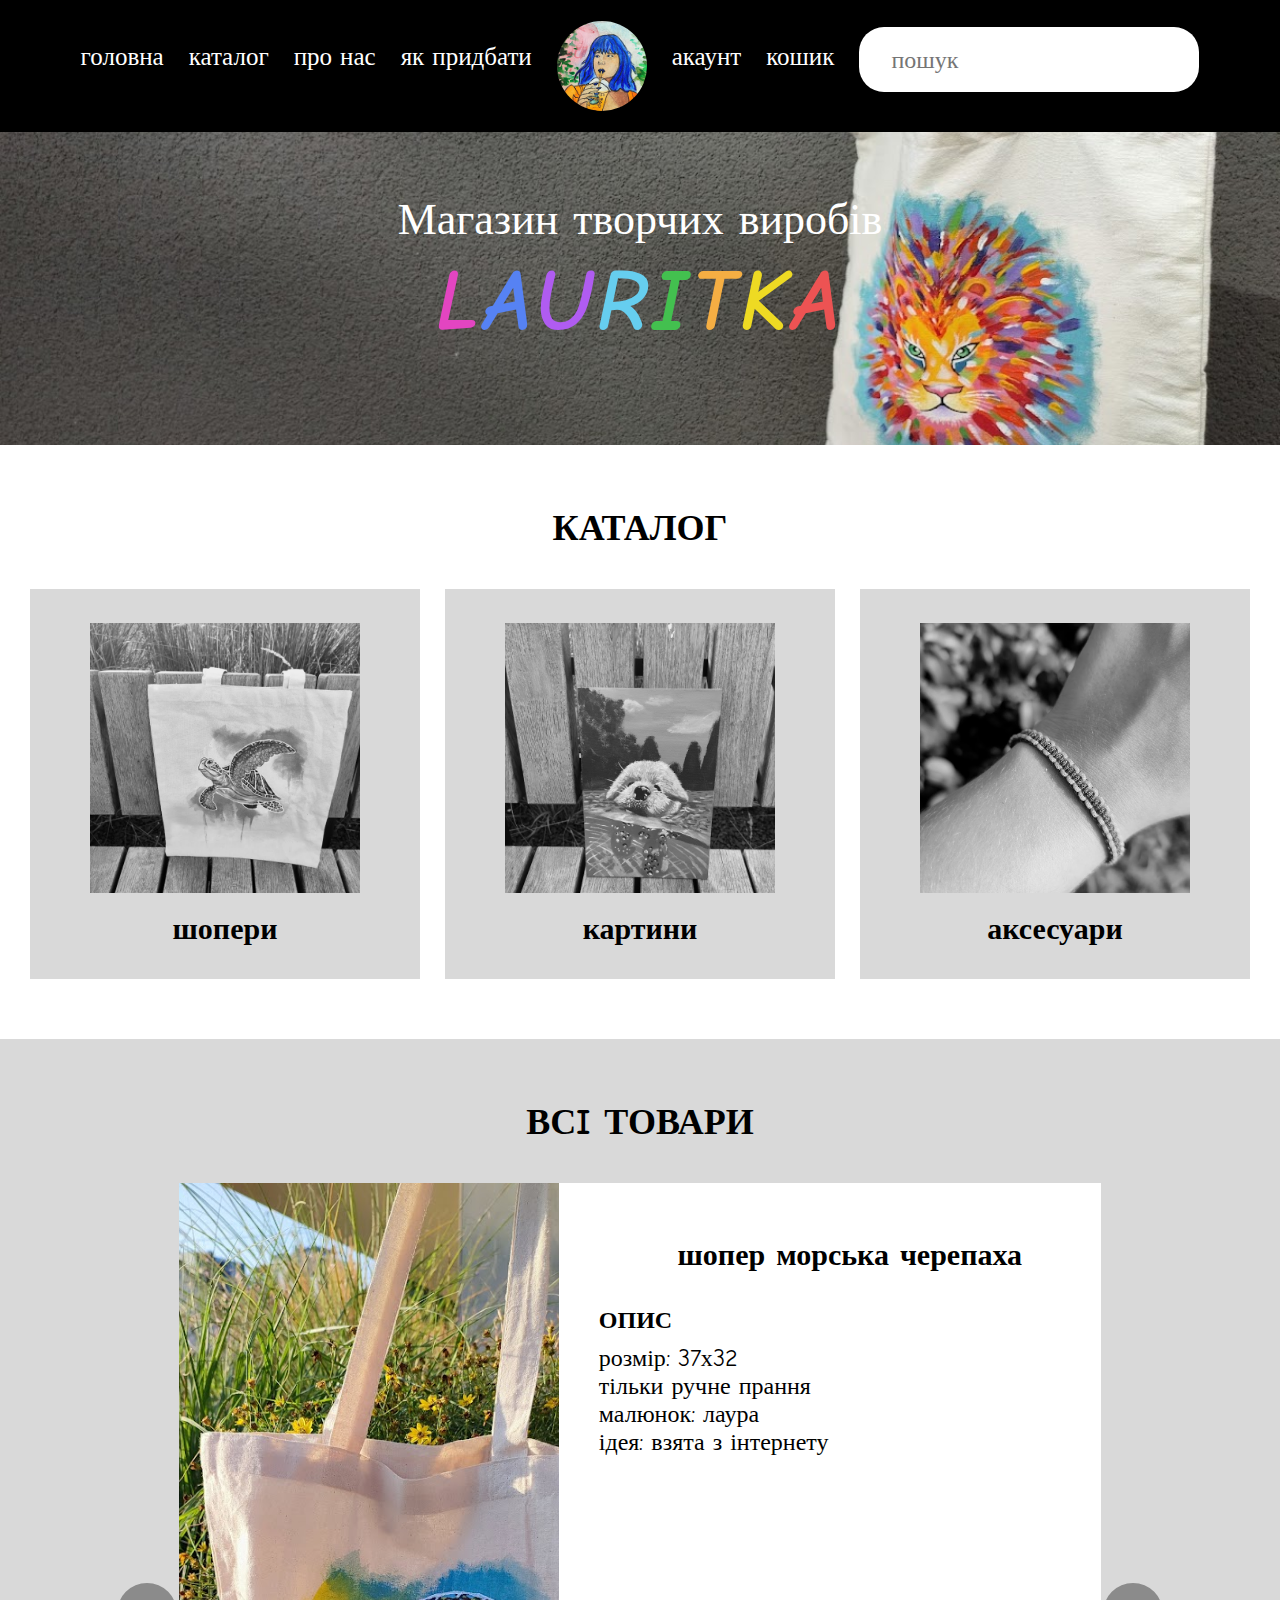
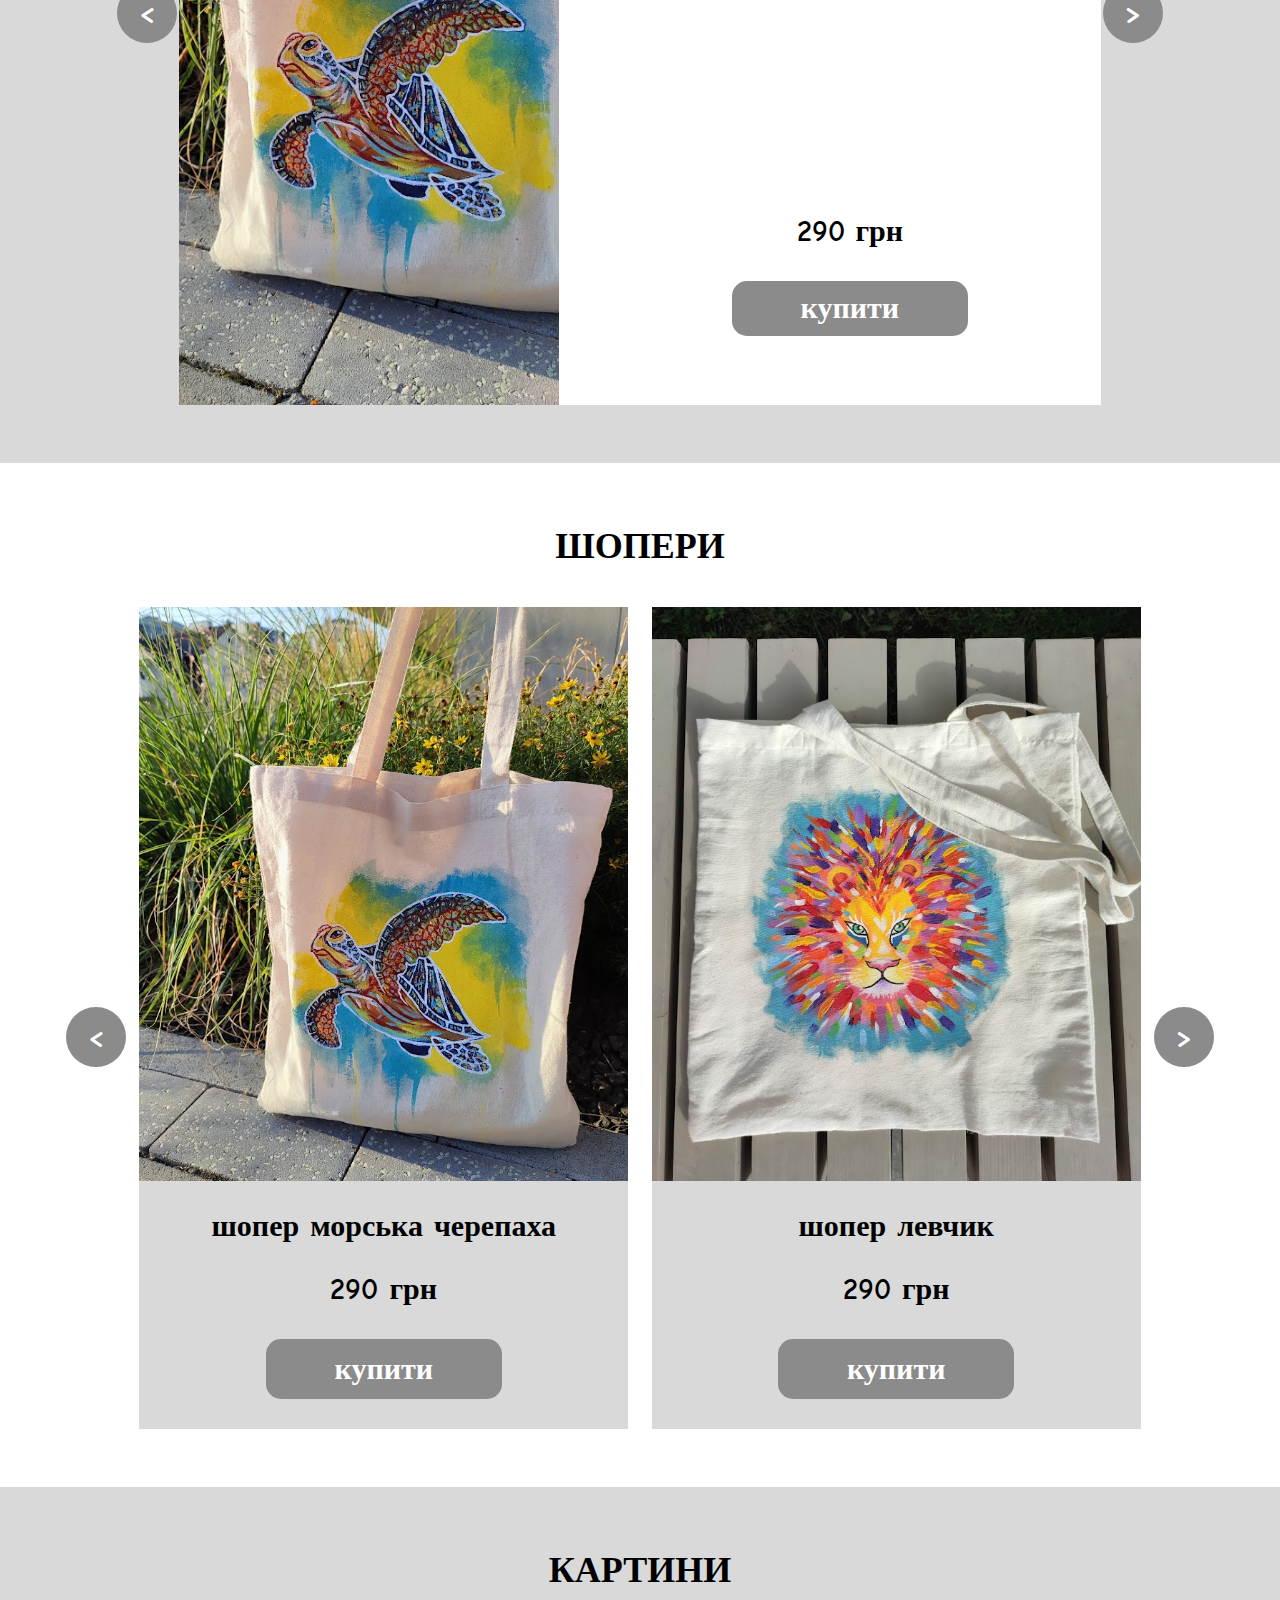
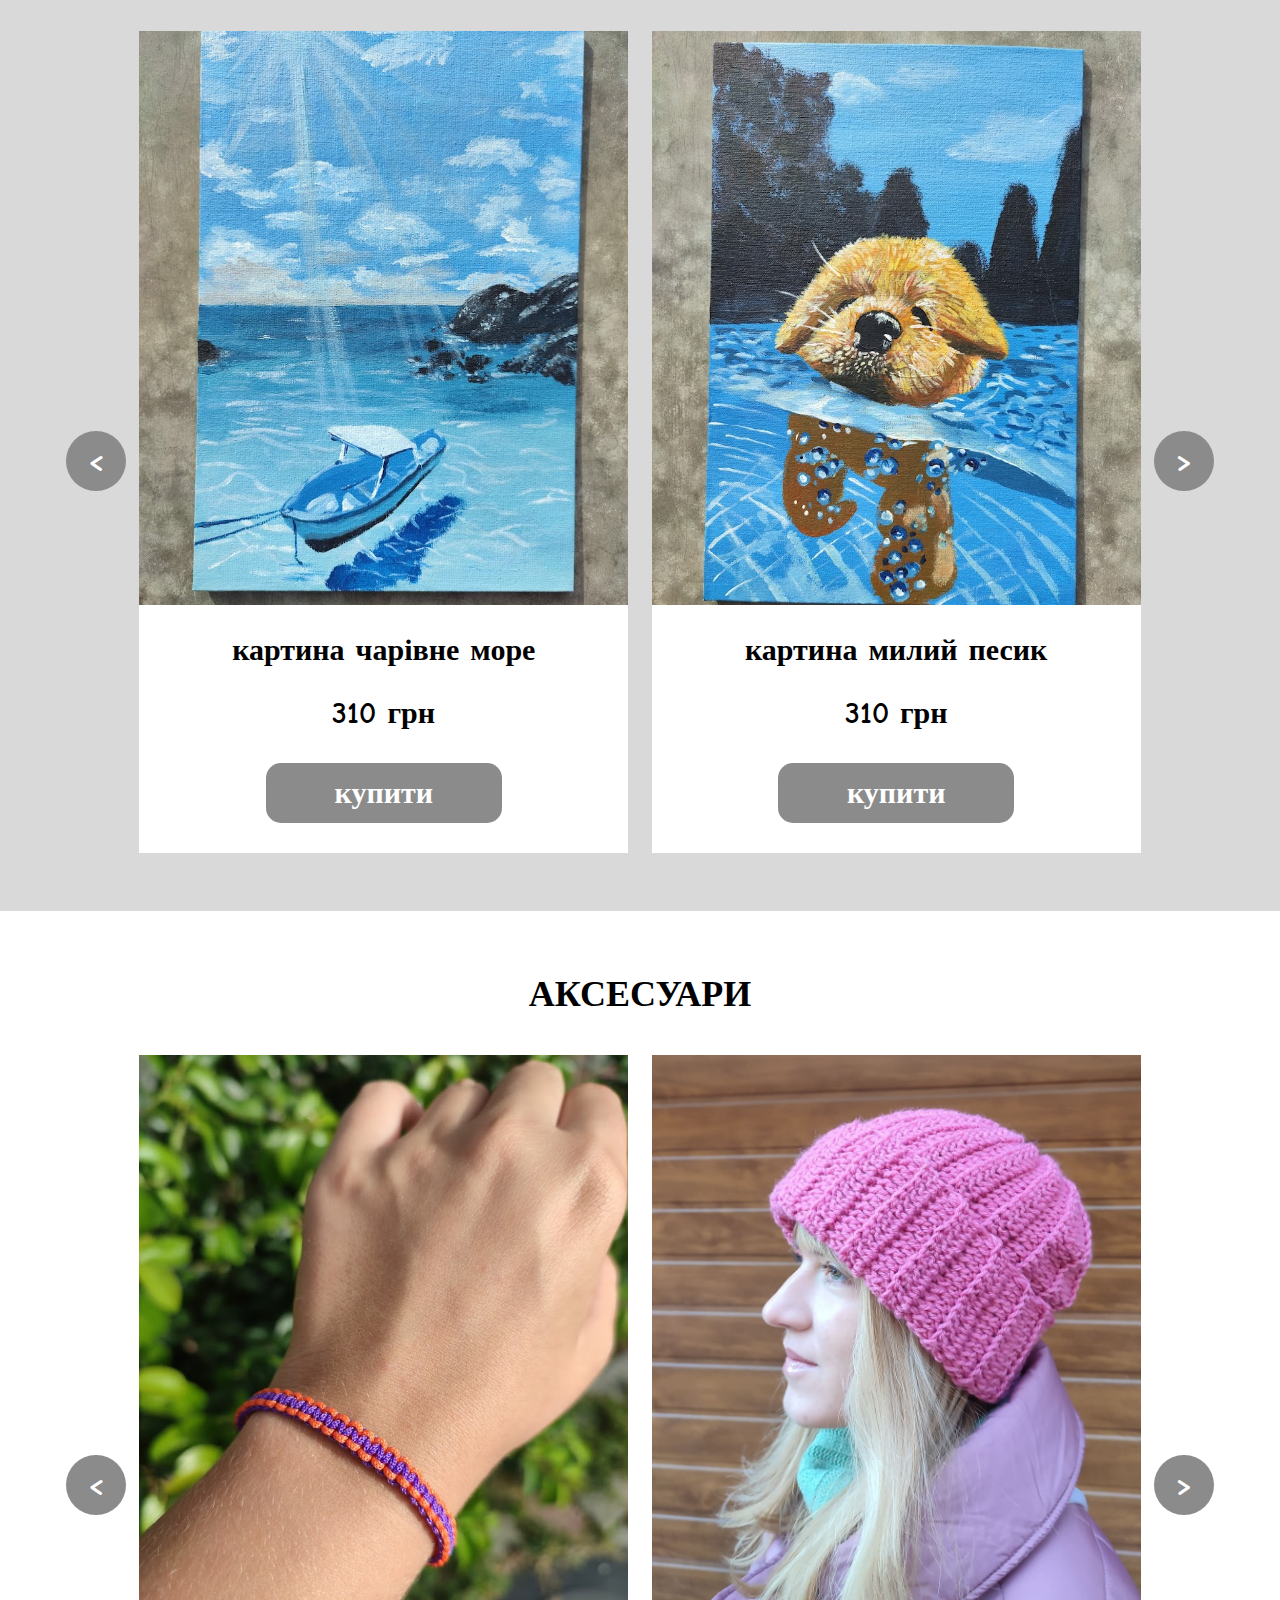
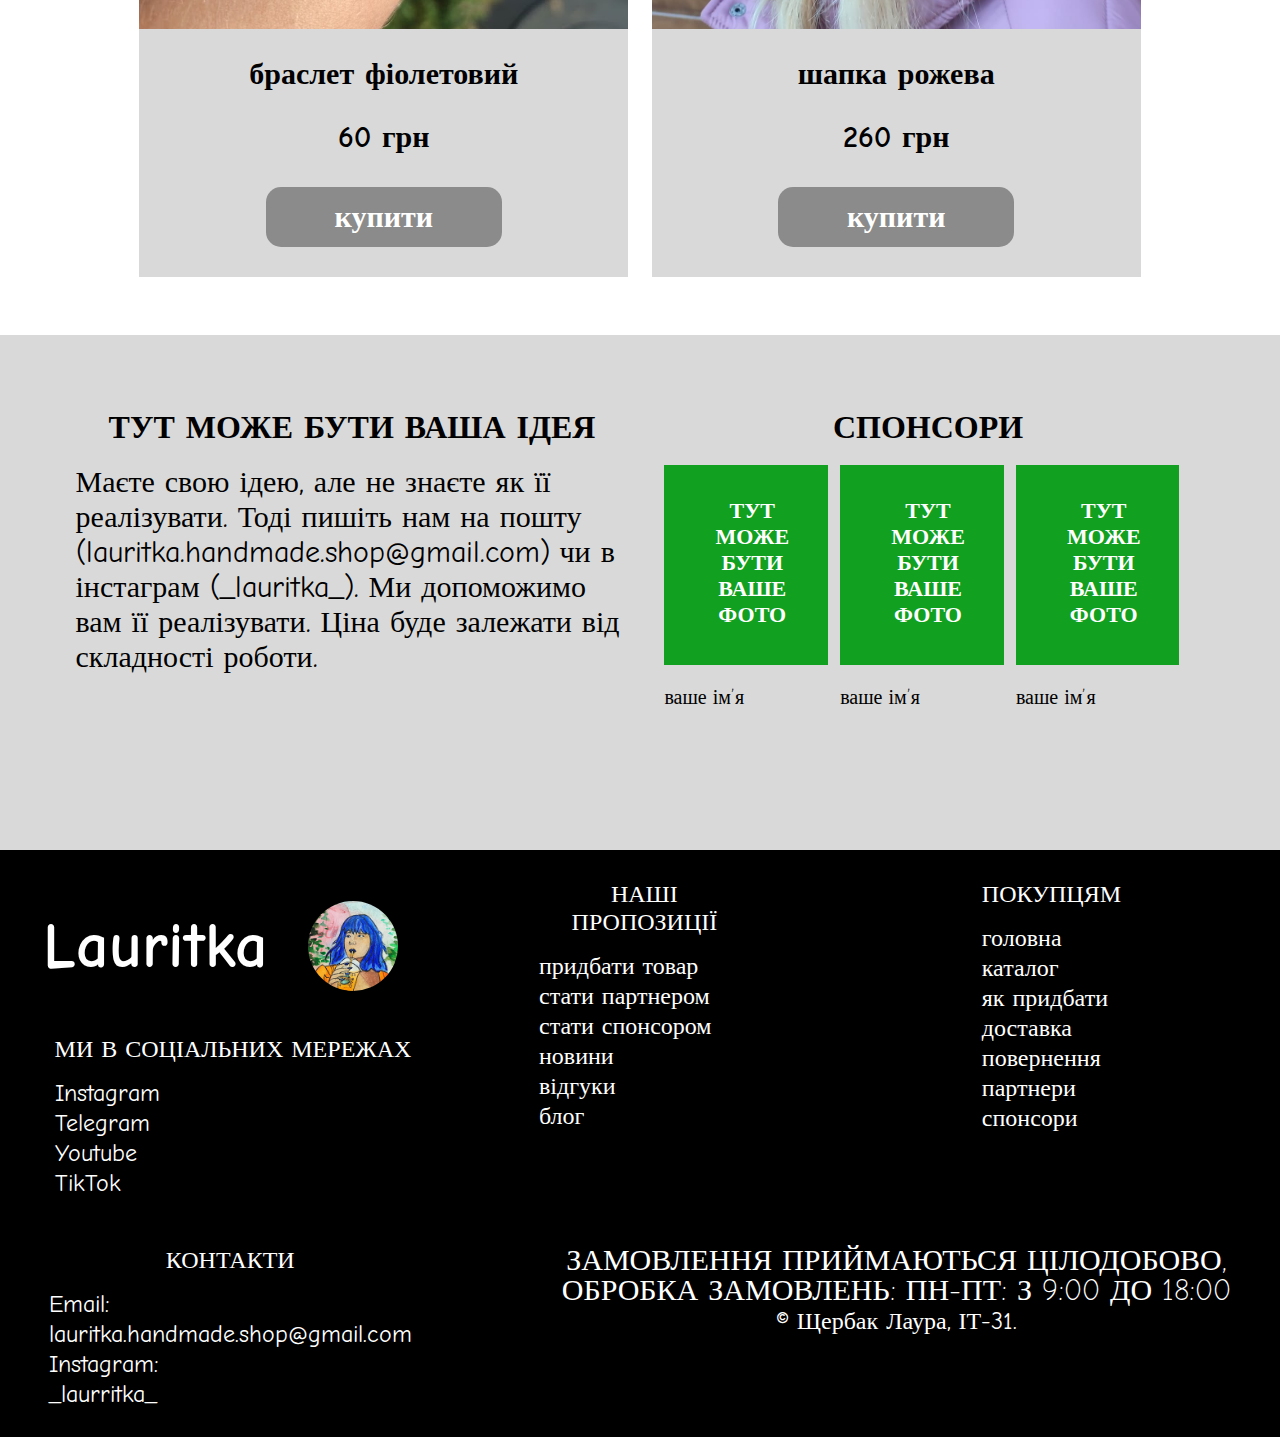
<file: catalog.html>
<!DOCTYPE html>
<html lang="en">

<head>
	<meta charset="UtF-8">
	<!-- <meta http-equiv="X-UA_Compatible" content="IE-edge"> ????-->
	<meta name="viewport" content="width=device-width, initial-scale=1">
	<!--fonts-->
	<!--<link rel="preconnect" href="https://fonts.googleapis.com">
	<link rel="preconnect" href="https://fonts.gstatic.com" crossorigin>
	<link href="https://fonts.googleapis.com/css2?family=Comic+Neue&display=swap" rel="stylesheet">-->
	<link rel="preconnect" href="https://fonts.googleapis.com">
	<link rel="preconnect" href="https://fonts.gstatic.com" crossorigin>
	<link href="https://fonts.googleapis.com/css2?family=Comic+Neue:ital,wght@0,300;0,400;1,700&display=swap" rel="stylesheet">

	<!--/fonts-->
	<link rel="stylesheet" href="styles.css">
	<link rel="stylesheet" href="catalog.css">
	<title>Handmade shop Lauritka</title>

</head>

<body>
	<!--Main-->
	<div class="main">
		<!--Header-->
		<header id="header">
			<nav class="header-pc">
				<a href="index.html" class="name-of-page">головна</a>
				<a href="catalog.html" class="name-of-page">каталог</a>
				<a href="index.html?feedback=#about-us" class="name-of-page">про нас</a>
				<a href="pagenotfound.html" class="name-of-page">як придбати</a>
				<a href="index.html"><img src="img/logo.jpg" alt="logo" class="logo"></a>
				<a href="pagenotfound.html" class="name-of-page">акаунт</a>
				<a href="table.html" class="name-of-page">кошик</a>
				<input type="search" name="search" placeholder="пошук">
			</nav>



			<div class="header-mobile3">
				<div class="topnav">
					<a href="index.html?feedback=#about-us" class="active"><img src="img/logo.jpg" alt="logo" class="logo"></a>


					<div id="myLinks">
						<a href="index.html" class="name-of-page">головна</a>
						<a href="catalog.html" class="name-of-page">каталог</a>
						<a href="index.html" class="name-of-page">про нас</a>
						<a href="pagenotfound.html" class="name-of-page">як придбати</a>
						<a href="pagenotfound.html" class="name-of-page">акаунт</a>
						<a href="table.html" class="name-of-page">кошик</a>
						<input type="text" name="search" placeholder="пошук">
					</div>

					<a href="javascript:void(0);" class="icon" onclick="myFunction()">
						|||
						<i class="fa fa-bars"></i>
					</a>

				</div>
			</div>


		</header>

		<!--Main content-->
		<div class="main-content">
			<!--Main photo-->
			<div class="main-photo">
				<h1 class="main-phrase">Магазин творчих виробів</h1>
				<h1 class="name-of-shop">L<span style="color: #5682F3">A</span><span style="color: #B05CF1">U</span><span style="color: #66CEEF">R</span><span style="color: #43C04F">I</span><span style="color: #F5AE43">T</span><span style="color: #EEDA23">K</span><span style="color: #ED5353">A</span></h1> <!-- n00 -->
				<!--<img src="img/main_photo.jpg" alt="main photo">-->
			</div>

			<div class="catalog">
				<h2 class="topic">Каталог</h2>
				<div class="catalog-menu">

					<div class="option">
						<div class="catalog-img1"></div>
						<a href="#eco-bags" class="cat-font">шопери</a>
					</div>

					<div class="option">
						<div class="catalog-img2"></div>
						<a href="#paintings" class="cat-font">картини</a>
					</div>
					<div class="option">
						<div class="catalog-img3"></div>
						<a href="#accessories" class="cat-font">аксесуари</a>
					</div>
				</div>
			</div>

			<div class="all-goods">
				<h2 class="topic">Всi товари</h2>
				<div class="buttons-space">

					<button class="button button5"><</button>

					<div class="all-g-space">

						<div class="img-allg"></div>
						<div class="desc-allg">
							<p class="g-name">
								шопер морська черепаха
							</p>
							<div class="desc">
								<p class="desc-w">
									опис
								</p>
								<p class="d-text">
									розмір: 37х32
								</p>
								<p class="d-text">тільки ручне прання</p>
								<p class="d-text">малюнок: Лаура</p>
								<p class="d-text">ідея: взята з інтернету</p>
							</div>
							<p class="p-name">
								290 грн
							</p>

							<button class="button button4">купити</button>
						</div>
					</div>

					<button class="button button5">></button>


				</div>




			</div>

			<div class="eco-bags" id="eco-bags">
				<h2 class="topic">Шопери</h2>
				<div class="buttons-space">
					<button class="button button5"><</button>
					<div class="grey-space">
						<div class="turtle-photo"></div>
						<p class="g-name">
							шопер морська черепаха
						</p>
						<p class="p-name">
							290 грн
						</p>

						<button class="button button4">купити</button>

					</div>
					<div class="grey-space2">
						<div class="lion-photo"></div>
						<p class="g-name">
							шопер левчик
						</p>
						<p class="p-name">
							290 грн
						</p>
						<button class="button button4">купити</button>

					</div>
					<button class="button button5">></button>
				</div>
			</div>

			<div class="paintings" id="paintings">
				<h2 class="topic">Картини</h2>
				<div class="buttons-space">
					<button class="button button5"><</button>
					<div class="white-space">
						<div class="sea-photo"></div>
						<p class="g-name">
							картина чарівне море
						</p>
						<p class="p-name">
							310 грн
						</p>
						<button class="button button4">купити</button>

					</div>
					<div class="white-space2">
						<div class="dog-photo"></div>
						<p class="g-name">
							картина милий песик
						</p>
						<p class="p-name">
							310 грн
						</p>
						<button class="button button4">купити</button>

					</div>
					<button class="button button5">></button>
				</div>

			</div>

			<div class="accessories" id="accessories">
				<h2 class="topic">Аксесуари</h2>
				<div class="buttons-space">
					<button class="button button5"><</button>
					<div class="grey-space">
						<div class="bracelet-photo"></div>
						<p class="g-name">
							браслет фіолетовий
						</p>
						<p class="p-name">
							60 грн
						</p>
						<button class="button button4">купити</button>

					</div>
					<div class="grey-space2">
						<div class="hat-photo"></div>
						<p class="g-name">
							шапка рожева
						</p>
						<p class="p-name">
							260 грн
						</p>
						<button class="button button4">купити</button>

					</div>
					<button class="button button5">></button>
				</div>

			</div>

			<div class="add-info">

				<div class="inf1">
					<p class="ps-topic">тут може бути ваша ідея</p>

					<p class="text-inf1">Маєте свою ідею, але не знаєте як її реалізувати. Тоді пишіть нам на пошту (lauritka.handmade.shop@gmail.com) чи в інстаграм (_lauritka_). Ми допоможимо вам її реалізувати. Ціна буде залежати від складності роботи.</p>
				</div>

				<div class="inf2">
					<p class="ps-topic">спонсори</p>

					<div class="ps-img">
						<div>
							<div class="sponsor-img1">
								<p class="ps-photo">тут може бути ваше фото</p>
							</div>
							<p class="ps-inf">ваше ім’я</p>
						</div>
						<div>
							<div class="sponsor-img2">
								<p class="ps-photo">тут може бути ваше фото</p>
							</div>
							<p class="ps-inf">ваше ім’я</p>
						</div>
						<div>
							<div class="sponsor-img3">
								<p class="ps-photo">тут може бути ваше фото</p>
							</div>
							<p class="ps-inf">ваше ім’я</p>
						</div>

					</div>

				</div>



			</div>

		</div>

		<!--Footer-->
		<footer>
			<!--Logo + social + offers + for customers-->
			<div class="footer-part1">
				<!--Logo + social-->
				<div class="logo-social">
					<!--logo-->
					<div class="footer-logo">
						<a href="index.html" class="name-of-shop2">Lauritka</a>
						<a href="index.html"><img src="img/logo.jpg" alt="logo" class="logo"></a>
					</div>
					<!--social-->
					<div class="social-networks">
						<p class="footer-title">Ми в соціальних мережах</p>
						<a href="https://www.instagram.com/_lauritka_/" class="footer-nofp">Instagram</a>
						<a class="footer-nofp">Telegram</a>
						<a class="footer-nofp">Youtube</a>
						<a class="footer-nofp">TikTok</a>
					</div>
				</div>
				<!--offers-->
				<div class="offers">
					<p class="footer-title">наші пропозиції</p>
					<a href="catalog.html" class="footer-nofp">придбати товар</a>
					<a href="index.html#mis-sp-p" class="footer-nofp">стати партнером</a>
					<a href="index.html#mis-sp-p" class="footer-nofp">стати спонсором</a>
					<a href="index.html#news" class="footer-nofp">новини</a>
					<a href="index.html#feedbacks" class="footer-nofp">відгуки</a>
					<a href="index.html#blog" class="footer-nofp">блог</a>

				</div>
				<!--for customers-->
				<div class="for-customers">
					<p class="footer-title">Покупцям</p>
					<a href="index.html" class="footer-nofp">головна</a>
					<a href="catalog.html" class="footer-nofp">каталог</a>
					<a href="pagenotfound.html" class="footer-nofp">як придбати</a>
					<a href="pagenotfound.html" class="footer-nofp">доставка</a>
					<a href="pagenotfound.html" class="footer-nofp">повернення</a>
					<a href="index.html#mis-sp-p" class="footer-nofp">партнери</a>
					<a href="index.html#mis-sp-p" class="footer-nofp">спонсори</a>
				</div>
			</div>

			<!--Contacts + schedule-->
			<div class="footer-part2">
				<!--contacts-->
				<div>
					<p class="footer-title">контакти</p>
					<p class="footer-nofp">Email:</p>
					<a href="mailto:lauritka.handmade.shop@gmail.com" class="footer-nofp">lauritka.handmade.shop@gmail.com</a>
					<p class="footer-nofp">Instagram:</p>
					<a href="https://www.instagram.com/_lauritka_/" class="footer-nofp">_laurritka_</a>
				</div>
				<!--schedule-->
				<div class="schedule">
					<p class="work-schedule">
						Замовлення приймаються цілодобово,
					</p>
					<p class="work-schedule">
						обробка замовлень: Пн-Пт: з 9:00 до 18:00
					</p>
					<p class="footer-nofp">© Щербак Лаура, ІТ-31.</p>
				</div>
			</div>

			<div class="footer-m">
				<div class="footer-logo">
					<a href="index.html" class="name-of-shop2">Lauritka</a>
					<a href="index.html"><img src="img/logo.jpg" alt="logo" class="logo2"></a>
				</div>
				<div class="social-networks">
					<p class="footer-title">Ми в соціальних мережах</p>
					<a href="https://www.instagram.com/_lauritka_/" class="footer-nofp">Instagram</a>
					<a class="footer-nofp">Telegram</a>
					<a class="footer-nofp">Youtube</a>
					<a class="footer-nofp">TikTok</a>
				</div>

				<div class="offers">
					<p class="footer-title">наші пропозиції</p>
					<a href="catalog.html" class="footer-nofp">придбати товар</a>
					<a href="index.html#mis-sp-p" class="footer-nofp">стати партнером</a>
					<a href="index.html#mis-sp-p" class="footer-nofp">стати спонсором</a>
					<a href="index.html#news" class="footer-nofp">новини</a>
					<a href="index.html#feedbacks" class="footer-nofp">відгуки</a>
					<a href="index.html#blog" class="footer-nofp">блог</a>

				</div>

				<div class="for-customers">
					<p class="footer-title">Покупцям</p>
					<a href="index.html" class="footer-nofp">головна</a>
					<a href="catalog.html" class="footer-nofp">каталог</a>
					<a href="pagenotfound.html" class="footer-nofp">як придбати</a>
					<a href="pagenotfound.html" class="footer-nofp">доставка</a>
					<a href="pagenotfound.html" class="footer-nofp">повернення</a>
					<a href="index.html#mis-sp-p" class="footer-nofp">партнери</a>
					<a href="index.html#mis-sp-p" class="footer-nofp">спонсори</a>

				</div>

				<div>
					<p class="footer-title">контакти</p>
					<p class="footer-nofp">Email:</p>
					<a href="mailto:lauritka.handmade.shop@gmail.com" class="footer-nofp">lauritka.handmade.shop@gmail.com</a>
					<p class="footer-nofp">Instagram:</p>
					<a href="https://www.instagram.com/_lauritka_/" class="footer-nofp">_laurritka_</a>
				</div>
				<!--schedule-->
				<div class="schedule">
					<p class="work-schedule">
						Замовлення приймаються цілодобово,
					</p>
					<p class="work-schedule">
						обробка замовлень: Пн-Пт: з 9:00 до 18:00
					</p>
					<p class="footer-nofp">© Щербак Лаура, ІТ-31.</p>
				</div>




			</div>

		</footer>


	</div>

	<script>
		function myFunction() {
			var x = document.getElementById("myLinks");
			if (x.style.display === "block") {
				x.style.display = "none";
			} else {
				x.style.display = "block";
			}
		}
	</script>


</body>

</html>
</file>
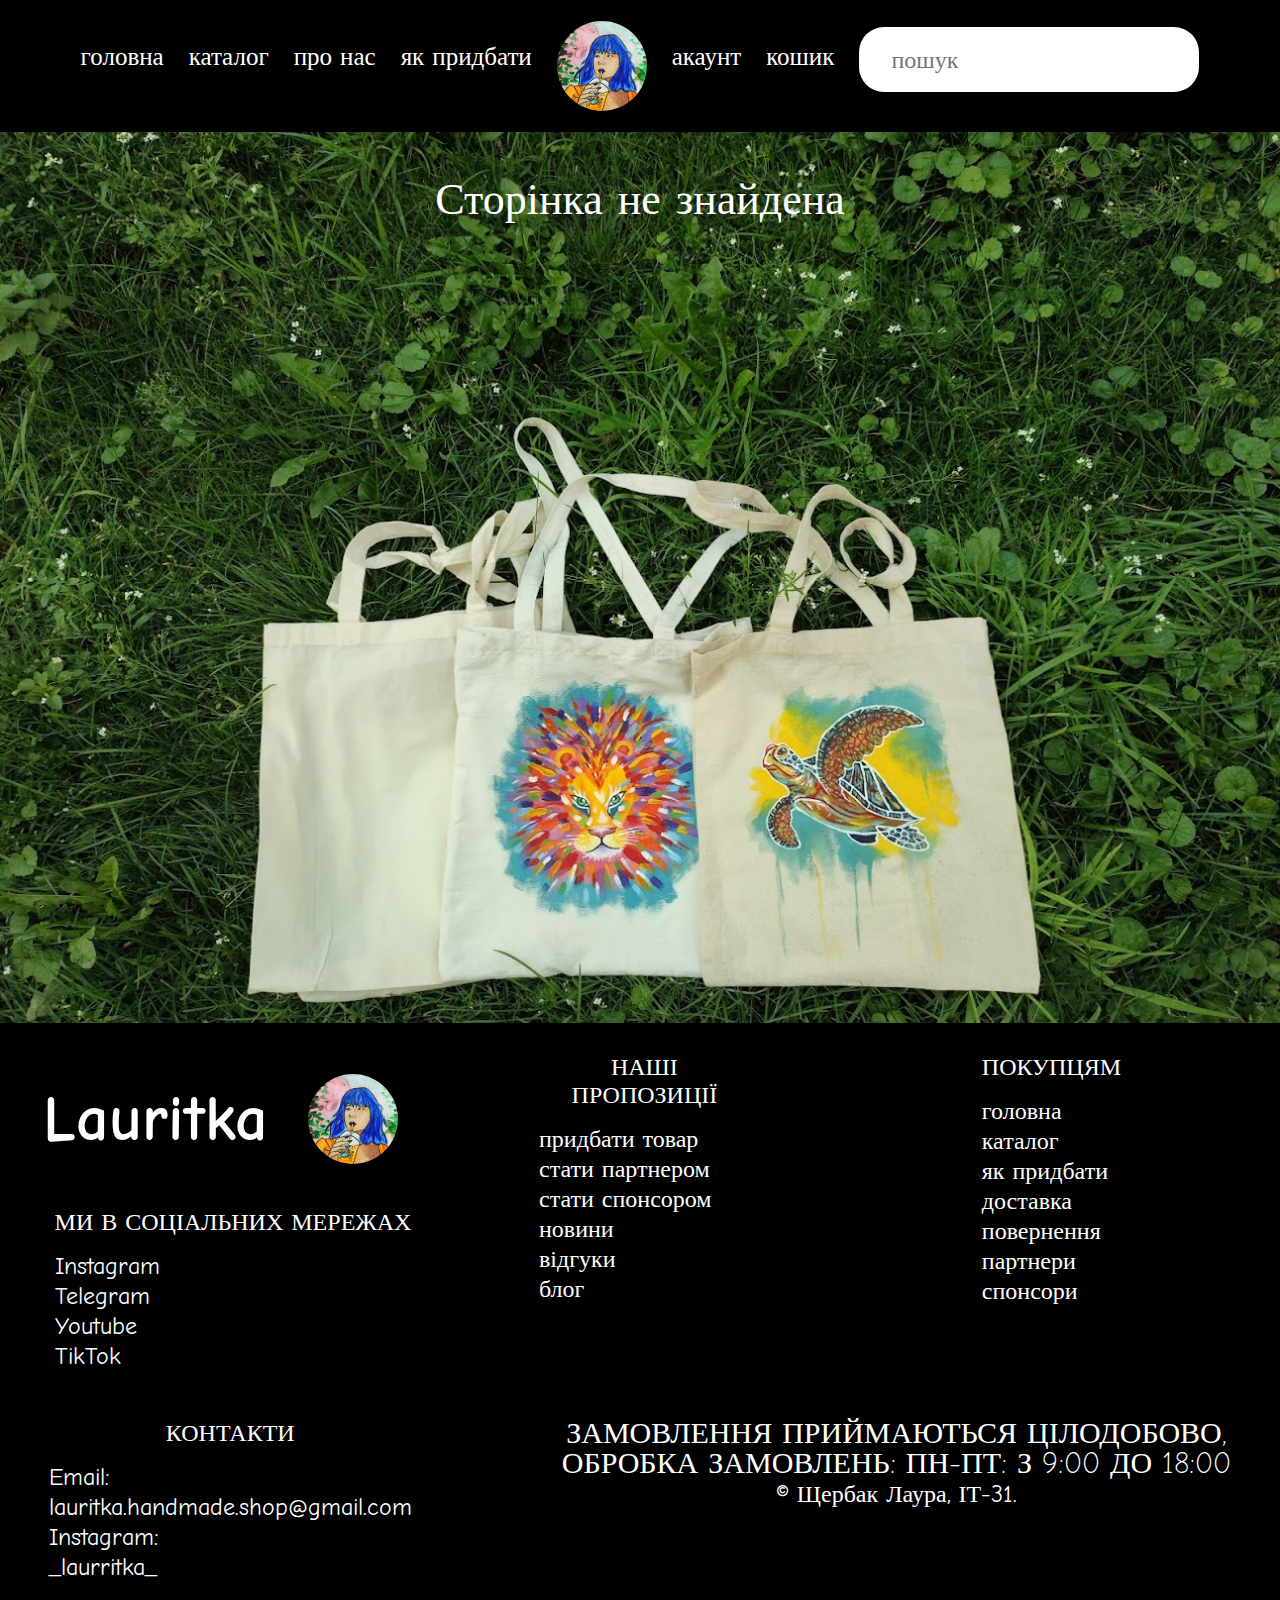
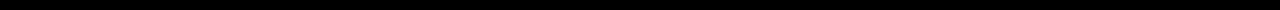
<file: pagenotfound.html>
<!DOCTYPE html>
<html lang="en">

<head>
	<meta charset="UtF-8">
	<!-- <meta http-equiv="X-UA_Compatible" content="IE-edge"> ????-->
	<meta name="viewport" content="width=device-width, initial-scale=1">
	<!--fonts-->
	<!--<link rel="preconnect" href="https://fonts.googleapis.com">
	<link rel="preconnect" href="https://fonts.gstatic.com" crossorigin>
	<link href="https://fonts.googleapis.com/css2?family=Comic+Neue&display=swap" rel="stylesheet">-->
	<link rel="preconnect" href="https://fonts.googleapis.com">
	<link rel="preconnect" href="https://fonts.gstatic.com" crossorigin>
	<link href="https://fonts.googleapis.com/css2?family=Comic+Neue:ital,wght@0,300;0,400;1,700&display=swap" rel="stylesheet">

	<!--/fonts-->
	<link rel="stylesheet" href="styles.css">
	<title>Handmade shop Lauritka</title>

</head>

<body>
	<!--Main-->
	<div class="main">
		<!--Header-->
		<header id="header">
			<nav class="header-pc">
				<a href="index.html" class="name-of-page">головна</a>
				<a href="catalog.html" class="name-of-page">каталог</a>
				<a href="index.html?feedback=#about-us" class="name-of-page">про нас</a>
				<a href="pagenotfound.html" class="name-of-page">як придбати</a>
				<a href="index.html"><img src="img/logo.jpg" alt="logo" class="logo"></a>
				<a href="pagenotfound.html" class="name-of-page">акаунт</a>
				<a href="table.html" class="name-of-page">кошик</a>
				<input type="search" name="search" placeholder="пошук">
			</nav>



			<div class="header-mobile3">
				<div class="topnav">
					<a href="index.html" class="active"><img src="img/logo.jpg" alt="logo" class="logo"></a>


					<div id="myLinks">
						<a href="index.html" class="name-of-page">головна</a>
						<a href="catalog.html" class="name-of-page">каталог</a>
						<a href="index.html?feedback=#about-us" class="name-of-page">про нас</a>
						<a href="pagenotfound.html" class="name-of-page">як придбати</a>
						<a href="pagenotfound.html" class="name-of-page">акаунт</a>
						<a href="table.html" class="name-of-page">кошик</a>
						<input type="text" name="search" placeholder="пошук">
					</div>

					<a href="javascript:void(0);" class="icon" onclick="myFunction()">
						|||
						<i class="fa fa-bars"></i>
					</a>

				</div>
			</div>


			<!--<p class="menu-dropdown">|||</p>-->
			<!--			<div class="search-space">
			<h4 class="search">пошук</h4>

		</div>-->
			<!--каталог про нас як придбати лого пошук акаунт кошик-->
		</header>

		<!--Main content-->
		<div class="main-content">
			<!--Main photo-->
			<div class="main-photo">
				<h1 class="main-phrase">Сторінка не знайдена</h1>


				<!--<img src="img/main_photo.jpg" alt="main photo">-->
			</div>


		</div>



		<!--Footer-->
		<footer>
			<!--Logo + social + offers + for customers-->
			<div class="footer-part1">
				<!--Logo + social-->
				<div class="logo-social">
					<!--logo-->
					<div class="footer-logo">
						<a href="index.html" class="name-of-shop2">Lauritka</a>
						<a href="index.html"><img src="img/logo.jpg" alt="logo" class="logo"></a>
					</div>
					<!--social-->
					<div class="social-networks">
						<p class="footer-title">Ми в соціальних мережах</p>
						<a href="https://www.instagram.com/_lauritka_/" class="footer-nofp">Instagram</a>
						<a class="footer-nofp">Telegram</a>
						<a class="footer-nofp">Youtube</a>
						<a class="footer-nofp">TikTok</a>
					</div>
				</div>
				<!--offers-->
				<div class="offers">
					<p class="footer-title">наші пропозиції</p>
					<a href="catalog.html" class="footer-nofp">придбати товар</a>
					<a href="index.html#mis-sp-p" class="footer-nofp">стати партнером</a>
					<a href="index.html#mis-sp-p" class="footer-nofp">стати спонсором</a>
					<a href="index.html#news" class="footer-nofp">новини</a>
					<a href="index.html#feedbacks" class="footer-nofp">відгуки</a>
					<a href="index.html#blog" class="footer-nofp">блог</a>

				</div>
				<!--for customers-->
				<div class="for-customers">
					<p class="footer-title">Покупцям</p>
					<a href="index.html" class="footer-nofp">головна</a>
					<a href="catalog.html" class="footer-nofp">каталог</a>
					<a href="pagenotfound.html" class="footer-nofp">як придбати</a>
					<a href="pagenotfound.html" class="footer-nofp">доставка</a>
					<a href="pagenotfound.html" class="footer-nofp">повернення</a>
					<a href="index.html#mis-sp-p" class="footer-nofp">партнери</a>
					<a href="index.html#mis-sp-p" class="footer-nofp">спонсори</a>
				</div>
			</div>

			<!--Contacts + schedule-->
			<div class="footer-part2">
				<!--contacts-->
				<div>
					<p class="footer-title">контакти</p>
					<p class="footer-nofp">Email:</p>
					<a href="mailto:lauritka.handmade.shop@gmail.com" class="footer-nofp">lauritka.handmade.shop@gmail.com</a>
					<p class="footer-nofp">Instagram:</p>
					<a href="https://www.instagram.com/_lauritka_/" class="footer-nofp">_laurritka_</a>
				</div>
				<!--schedule-->
				<div class="schedule">
					<p class="work-schedule">
						Замовлення приймаються цілодобово,
					</p>
					<p class="work-schedule">
						обробка замовлень: Пн-Пт: з 9:00 до 18:00
					</p>
					<p class="footer-nofp">© Щербак Лаура, ІТ-31.</p>
				</div>
			</div>

			<div class="footer-m">
				<div class="footer-logo">
					<a href="index.html" class="name-of-shop2">Lauritka</a>
					<a href="index.html"><img src="img/logo.jpg" alt="logo" class="logo2"></a>
				</div>
				<div class="social-networks">
					<p class="footer-title">Ми в соціальних мережах</p>
					<a href="https://www.instagram.com/_lauritka_/" class="footer-nofp">Instagram</a>
					<a class="footer-nofp">Telegram</a>
					<a class="footer-nofp">Youtube</a>
					<a class="footer-nofp">TikTok</a>
				</div>

				<div class="offers">
					<p class="footer-title">наші пропозиції</p>
					<a href="catalog.html" class="footer-nofp">придбати товар</a>
					<a href="index.html#mis-sp-p" class="footer-nofp">стати партнером</a>
					<a href="index.html#mis-sp-p" class="footer-nofp">стати спонсором</a>
					<a href="index.html#news" class="footer-nofp">новини</a>
					<a href="index.html#feedbacks" class="footer-nofp">відгуки</a>
					<a href="index.html#blog" class="footer-nofp">блог</a>

				</div>

				<div class="for-customers">
					<p class="footer-title">Покупцям</p>
					<a href="index.html" class="footer-nofp">головна</a>
					<a href="catalog.html" class="footer-nofp">каталог</a>
					<a href="pagenotfound.html" class="footer-nofp">як придбати</a>
					<a href="pagenotfound.html" class="footer-nofp">доставка</a>
					<a href="pagenotfound.html" class="footer-nofp">повернення</a>
					<a href="index.html#mis-sp-p" class="footer-nofp">партнери</a>
					<a href="index.html#mis-sp-p" class="footer-nofp">спонсори</a>

				</div>

				<div>
					<p class="footer-title">контакти</p>
					<p class="footer-nofp">Email:</p>
					<a href="mailto:lauritka.handmade.shop@gmail.com" class="footer-nofp">lauritka.handmade.shop@gmail.com</a>
					<p class="footer-nofp">Instagram:</p>
					<a href="https://www.instagram.com/_lauritka_/" class="footer-nofp">_laurritka_</a>
				</div>
				<!--schedule-->
				<div class="schedule">
					<p class="work-schedule">
						Замовлення приймаються цілодобово,
					</p>
					<p class="work-schedule">
						обробка замовлень: Пн-Пт: з 9:00 до 18:00
					</p>
					<p class="footer-nofp">© Щербак Лаура, ІТ-31.</p>
				</div>




			</div>

		</footer>


	</div>

	<script>
		function myFunction() {
			var x = document.getElementById("myLinks");
			if (x.style.display === "block") {
				x.style.display = "none";
			} else {
				x.style.display = "block";
			}
		}
	</script>


</body>

</html>
</file>
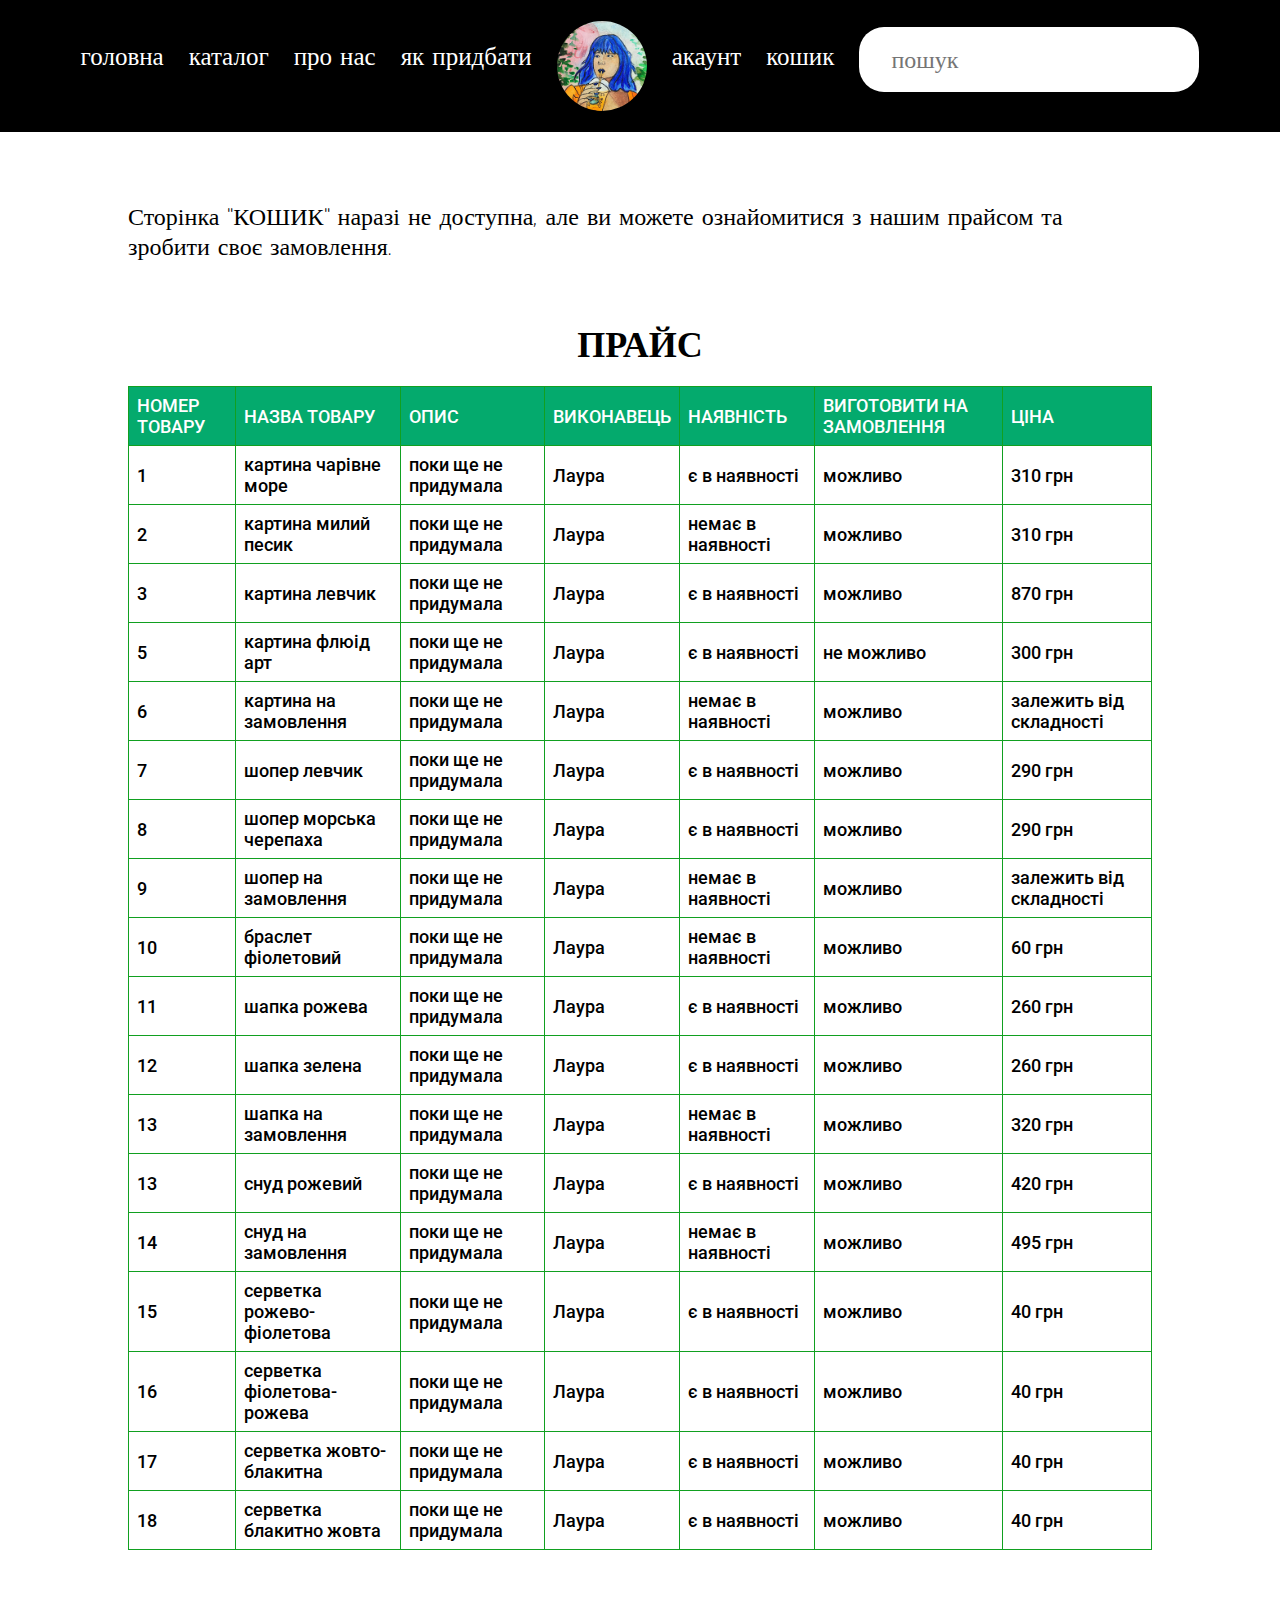
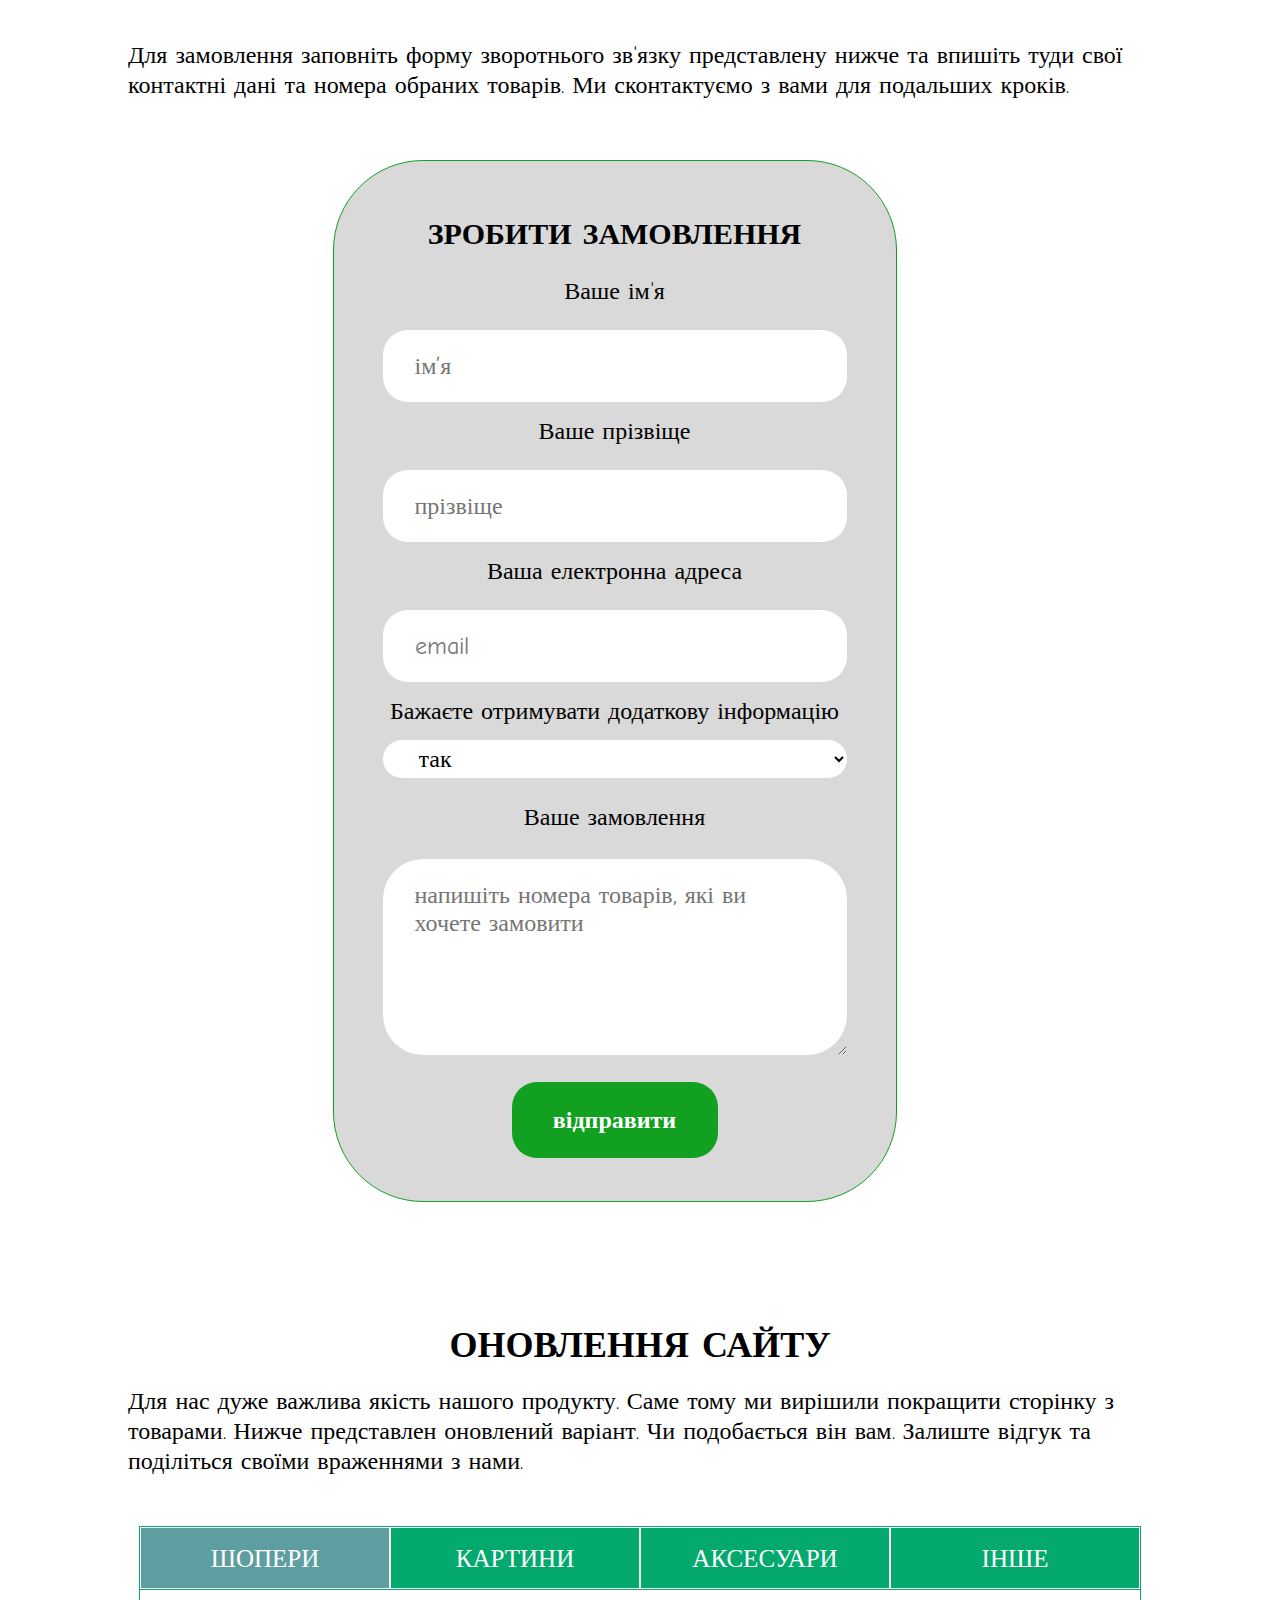
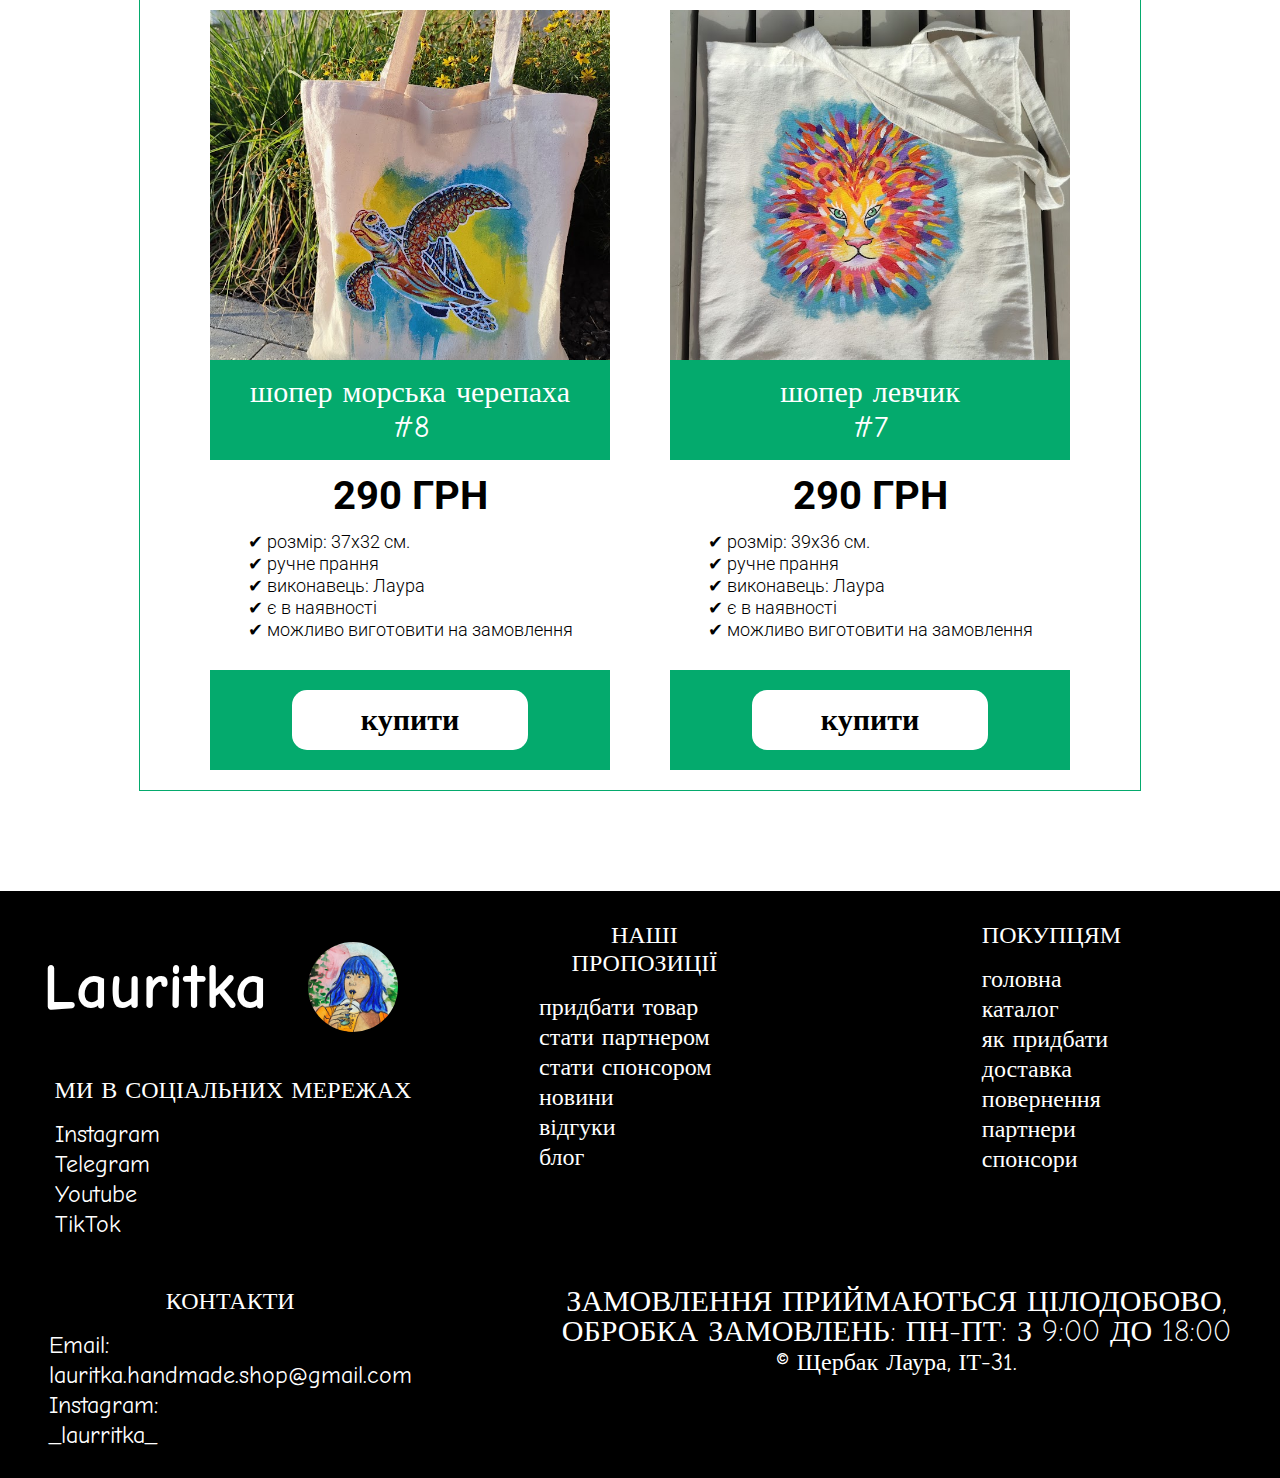
<file: table.html>
<!DOCTYPE html>
<html lang="en">

<head>
	<meta charset="UtF-8">
	<!-- <meta http-equiv="X-UA_Compatible" content="IE-edge"> ????-->
	<meta name="viewport" content="width=device-width, initial-scale=1">
	<!--fonts-->
	<!--<link rel="preconnect" href="https://fonts.googleapis.com">
	<link rel="preconnect" href="https://fonts.gstatic.com" crossorigin>
	<link href="https://fonts.googleapis.com/css2?family=Comic+Neue&display=swap" rel="stylesheet">-->
	<link rel="preconnect" href="https://fonts.googleapis.com">
	<link rel="preconnect" href="https://fonts.gstatic.com" crossorigin>
	<link href="https://fonts.googleapis.com/css2?family=Comic+Neue:ital,wght@0,300;0,400;1,700&display=swap" rel="stylesheet">
	<link rel="preconnect" href="https://fonts.googleapis.com">
	<link rel="preconnect" href="https://fonts.gstatic.com" crossorigin>
	<link rel="preconnect" href="https://fonts.googleapis.com">
	<link rel="preconnect" href="https://fonts.gstatic.com" crossorigin>
	<link href="https://fonts.googleapis.com/css2?family=Comic+Neue:ital,wght@0,300;0,400;1,700&family=Roboto:ital,wght@0,100;0,300;0,400;0,500;0,700;0,900;1,100;1,300;1,400;1,500;1,700;1,900&display=swap" rel="stylesheet">
	<!--/fonts-->
	<link rel="stylesheet" href="styles.css">
	<link rel="stylesheet" href="table.css">
	<title>Handmade shop Lauritka</title>

</head>

<body>
	<!--Main-->
	<div class="main">
		<!--Header-->
		<header id="header">
			<nav class="header-pc">
				<a href="index.html" class="name-of-page">головна</a>
				<a href="catalog.html" class="name-of-page">каталог</a>
				<a href="index.html?feedback=#about-us" class="name-of-page">про нас</a>
				<a href="pagenotfound.html" class="name-of-page">як придбати</a>
				<a href="index.html"><img src="img/logo.jpg" alt="logo" class="logo"></a>
				<a href="pagenotfound.html" class="name-of-page">акаунт</a>
				<a href="table.html" class="name-of-page">кошик</a>
				<input type="search" name="search" placeholder="пошук">
			</nav>



			<div class="header-mobile3">
				<div class="topnav">
					<a href="index.html?feedback=#about-us" class="active"><img src="img/logo.jpg" alt="logo" class="logo"></a>


					<div id="myLinks">
						<a href="index.html" class="name-of-page">головна</a>
						<a href="catalog.html" class="name-of-page">каталог</a>
						<a href="index.html" class="name-of-page">про нас</a>
						<a href="pagenotfound.html" class="name-of-page">як придбати</a>
						<a href="pagenotfound.html" class="name-of-page">акаунт</a>
						<a href="table.html" class="name-of-page">кошик</a>
						<input type="text" name="search" placeholder="пошук">
					</div>

					<a href="javascript:void(0);" class="icon" onclick="myFunction()">
						|||
						<i class="fa fa-bars"></i>
					</a>

				</div>
			</div>

			<!--<p class="menu-dropdown">|||</p>-->
			<!--			<div class="search-space">
				<h4 class="search">пошук</h4>

			</div>-->
			<!--каталог про нас як придбати лого пошук акаунт кошик-->
		</header>

		<!--Main content-->
		<div class="main-content">
			<p class="add-table">
				Сторінка "КОШИК" наразі не доступна,
				але ви можете ознайомитися з нашим прайсом
				та зробити своє замовлення.
			</p>

			<h2 class="topic">Прайс</h2>
			<table class="table1">
				<tr>
					<th>НОМЕР ТОВАРУ</th>
					<th>НАЗВА ТОВАРУ</th>
					<th>ОПИС</th>
					<th>ВИКОНАВЕЦЬ</th>
					<th>НАЯВНІСТЬ</th>
					<th>ВИГОТОВИТИ НА ЗАМОВЛЕННЯ</th>
					<th>ЦІНА</th>
				</tr>
				<tr>
					<td>1</td>
					<td>картина чарівне море</td>
					<td>поки ще не придумала</td>
					<td>Лаура</td>
					<td>є в наявності</td>
					<td>можливо</td>
					<td>310 грн</td>
				</tr>
				<tr>
					<td>2</td>
					<td>картина милий песик</td>
					<td>поки ще не придумала</td>
					<td>Лаура</td>
					<td>немає в наявності</td>
					<td>можливо</td>
					<td>310 грн</td>
				</tr>
				<tr>
					<td>3</td>
					<td>картина левчик</td>
					<td>поки ще не придумала</td>
					<td>Лаура</td>
					<td>є в наявності</td>
					<td>можливо</td>
					<td>870 грн</td>
				</tr>
				<tr>
					<td>5</td>
					<td>картина флюід арт</td>
					<td>поки ще не придумала</td>
					<td>Лаура</td>
					<td>є в наявності</td>
					<td>не можливо</td>
					<td>300 грн</td>
				</tr>
				<tr>
					<td>6</td>
					<td>картина на замовлення</td>
					<td>поки ще не придумала</td>
					<td>Лаура</td>
					<td>немає в наявності</td>
					<td>можливо</td>
					<td>залежить від складності</td>
				</tr>
				<tr>
					<td>7</td>
					<td>шопер левчик</td>
					<td>поки ще не придумала</td>
					<td>Лаура</td>
					<td>є в наявності</td>
					<td>можливо</td>
					<td>290 грн</td>
				</tr>
				<tr>
					<td>8</td>
					<td>шопер морська черепаха</td>
					<td>поки ще не придумала</td>
					<td>Лаура</td>
					<td>є в наявності</td>
					<td>можливо</td>
					<td>290 грн</td>
				</tr>
				<tr>
					<td>9</td>
					<td>шопер на замовлення</td>
					<td>поки ще не придумала</td>
					<td>Лаура</td>
					<td>немає в наявності</td>
					<td>можливо</td>
					<td>залежить від складності</td>
				</tr>
				<tr>
					<td>10</td>
					<td>браслет фіолетовий</td>
					<td>поки ще не придумала</td>
					<td>Лаура</td>
					<td>немає в наявності</td>
					<td>можливо</td>
					<td>60 грн</td>
				</tr>
				<tr>
					<td>11</td>
					<td>шапка рожева</td>
					<td>поки ще не придумала</td>
					<td>Лаура</td>
					<td>є в наявності</td>
					<td>можливо</td>
					<td>260 грн</td>
				</tr>
				<tr>
					<td>12</td>
					<td>шапка зелена</td>
					<td>поки ще не придумала</td>
					<td>Лаура</td>
					<td>є в наявності</td>
					<td>можливо</td>
					<td>260 грн</td>
				</tr>
				<tr>
					<td>13</td>
					<td>шапка на замовлення</td>
					<td>поки ще не придумала</td>
					<td>Лаура</td>
					<td>немає в наявності</td>
					<td>можливо</td>
					<td>320 грн</td>
				</tr>
				<tr>
					<td>13</td>
					<td>снуд рожевий</td>
					<td>поки ще не придумала</td>
					<td>Лаура</td>
					<td>є в наявності</td>
					<td>можливо</td>
					<td>420 грн</td>
				</tr>
				<tr>
					<td>14</td>
					<td>снуд на замовлення</td>
					<td>поки ще не придумала</td>
					<td>Лаура</td>
					<td>немає в наявності</td>
					<td>можливо</td>
					<td>495 грн</td>
				</tr>
				<tr>
					<td>15</td>
					<td>серветка рожево-фіолетова</td>
					<td>поки ще не придумала</td>
					<td>Лаура</td>
					<td>є в наявності</td>
					<td>можливо</td>
					<td>40 грн</td>
				</tr>
				<tr>
					<td>16</td>
					<td>серветка фіолетова-рожева</td>
					<td>поки ще не придумала</td>
					<td>Лаура</td>
					<td>є в наявності</td>
					<td>можливо</td>
					<td>40 грн</td>
				</tr>
				<tr>
					<td>17</td>
					<td>серветка жовто-блакитна</td>
					<td>поки ще не придумала</td>
					<td>Лаура</td>
					<td>є в наявності</td>
					<td>можливо</td>
					<td>40 грн</td>
				</tr>
				<tr>
					<td>18</td>
					<td>серветка блакитно жовта</td>
					<td>поки ще не придумала</td>
					<td>Лаура</td>
					<td>є в наявності</td>
					<td>можливо</td>
					<td>40 грн</td>
				</tr>


			</table>

			<table class="table2">
				<tr>
					<th>НОМЕР ТОВАРУ</th>
					<th>НАЗВА ТОВАРУ</th>
					<th>НАЯВНІСТЬ</th>
					<th>ЦІНА</th>
				</tr>
				<tr>
					<td>1</td>
					<td>картина чарівне море</td>
					<td>є в наявності</td>
					<td>310 грн</td>
				</tr>
				<tr>
					<td>2</td>
					<td>картина милий песик</td>
					<td>немає в наявності</td>
					<td>310 грн</td>
				</tr>
				<tr>
					<td>3</td>
					<td>картина левчик</td>
					<td>є в наявності</td>
					<td>870 грн</td>
				</tr>
				<tr>
					<td>5</td>
					<td>картина флюід арт</td>
					<td>є в наявності</td>
					<td>300 грн</td>
				</tr>
				<tr>
					<td>6</td>
					<td>картина на замовлення</td>
					<td>немає в наявності</td>
					<td>залежить від складності</td>
				</tr>
				<tr>
					<td>7</td>
					<td>шопер левчик</td>
					<td>є в наявності</td>
					<td>290 грн</td>
				</tr>
				<tr>
					<td>8</td>
					<td>шопер морська черепаха</td>
					<td>є в наявності</td>
					<td>290 грн</td>
				</tr>
				<tr>
					<td>9</td>
					<td>шопер на замовлення</td>
					<td>немає в наявності</td>
					<td>залежить від складності</td>
				</tr>
				<tr>
					<td>10</td>
					<td>браслет фіолетовий</td>
					<td>немає в наявності</td>
					<td>60 грн</td>
				</tr>
				<tr>
					<td>11</td>
					<td>шапка рожева</td>
					<td>є в наявності</td>
					<td>260 грн</td>
				</tr>
				<tr>
					<td>12</td>
					<td>шапка зелена</td>
					<td>є в наявності</td>
					<td>260 грн</td>
				</tr>
				<tr>
					<td>13</td>
					<td>шапка на замовлення</td>
					<td>немає в наявності</td>
					<td>320 грн</td>
				</tr>
				<tr>
					<td>13</td>
					<td>снуд рожевий</td>
					<td>є в наявності</td>
					<td>420 грн</td>
				</tr>
				<tr>
					<td>14</td>
					<td>снуд на замовлення</td>
					<td>немає в наявності</td>
					<td>495 грн</td>
				</tr>
				<tr>
					<td>15</td>
					<td>серветка рожево-фіолетова</td>
					<td>є в наявності</td>
					<td>40 грн</td>
				</tr>
				<tr>
					<td>16</td>
					<td>серветка фіолетова-рожева</td>
					<td>є в наявності</td>
					<td>40 грн</td>
				</tr>
				<tr>
					<td>17</td>
					<td>серветка жовто-блакитна</td>
					<td>є в наявності</td>
					<td>40 грн</td>
				</tr>
				<tr>
					<td>18</td>
					<td>серветка блакитно жовта</td>
					<td>є в наявності</td>
					<td>40 грн</td>
				</tr>


			</table>

			<p class="add-table">
				Для замовлення заповніть форму зворотнього зв'язку
				представлену нижче та впишіть туди свої контактні дані та номера
				обраних товарів. Ми сконтактуємо з вами для подальших кроків.
			</p>

			<div class="space2"></div>


			<form class="feedback-form" action="information.php" method="post">
				<p class="feedback-ftitle">зробити замовлення</p>

				<label for="fname">Ваше ім'я</label>
				<input type="text" id="fname" placeholder="ім’я">
				<label for="lname">Ваше прізвіще</label>
				<input type="text" id="lname" placeholder="прізвіще">
				<label for="email">Ваша електронна адреса</label>
				<input type="text" id="email" placeholder="email">

				<label for="question">Бажаєте отримувати додаткову інформацію</label>
				<select id="question">
					<option value="yes">Так</option>
					<option value="no">Ні</option>
				</select>

				<label for="order">Ваше замовлення</label>
				<textarea id="order" name="order" placeholder="напишіть номера товарів, які ви хочете замовити"></textarea>

				<input type="submit" value="відправити">
			</form>

			<h2 class="topic">Оновлення сайту</h2>
			<p class="add-text">
				Для нас дуже важлива якість нашого продукту. Саме тому ми вирішили покращити сторінку з товарами.
				Нижче представлен оновлений варіант. Чи подобається він вам. Залиште відгук та поділіться своїми враженнями з нами.
			</p>
			<div id="goods-form" class="goods-form-title">
				<a href="table.html#goods-form" class="b-space">ШОПЕРИ</a>
				<a href="table2.html#goods-form" class="a-space">КАРТИНИ</a>
				<a href="table3.html#goods-form" class="a-space">АКСЕСУАРИ</a>
				<a href="table4.html#goods-form" class="a-space">ІНШЕ</a>
			</div>
			<div class="goods-form">
				<div class="turtle2">
					<div class="turtle-phn">
						<div class="turtle-photo"></div>
						<p class="g-name">шопер морська черепаха</p>
						<p class="g-name">#8</p>
					</div>
					<div class="white-space">
						<p class="tprice">290 грн</p>
						<div class="main-info">
							<p class="d-text">✔ розмір: 37х32 см.</p>
							<p class="d-text">✔ ручне прання</p>
							<p class="d-text">✔ виконавець: Лаура</p>
							<p class="d-text">✔ є в наявності</p>
							<p class="d-text">✔ можливо виготовити на замовлення</p>
						</div>
					</div>
					<div class="buy-space">
						<button class="button button4">купити</button>
					</div>
				</div>
				<div class="turtle2">
					<div class="turtle-phn">
						<div class="lion-photo"></div>
						<p class="g-name">шопер левчик</p>
						<p class="g-name">#7</p>
					</div>
					<div class="white-space">
						<p class="tprice">290 грн</p>
						<div class="main-info">
							<p class="d-text">✔ розмір: 39х36 см.</p>
							<p class="d-text">✔ ручне прання</p>
							<p class="d-text">✔ виконавець: Лаура</p>
							<p class="d-text">✔ є в наявності</p>
							<p class="d-text">✔ можливо виготовити на замовлення</p>
						</div>
					</div>
					<div class="buy-space">
						<button class="button button4">купити</button>
					</div>
				</div>
			</div>


		</div>

		<!--Footer-->
		<footer>
			<!--Logo + social + offers + for customers-->
			<div class="footer-part1">
				<!--Logo + social-->
				<div class="logo-social">
					<!--logo-->
					<div class="footer-logo">
						<a href="index.html" class="name-of-shop2">Lauritka</a>
						<a href="index.html"><img src="img/logo.jpg" alt="logo" class="logo"></a>
					</div>
					<!--social-->
					<div class="social-networks">
						<p class="footer-title">Ми в соціальних мережах</p>
						<a href="https://www.instagram.com/_lauritka_/" class="footer-nofp">Instagram</a>
						<a class="footer-nofp">Telegram</a>
						<a class="footer-nofp">Youtube</a>
						<a class="footer-nofp">TikTok</a>
					</div>
				</div>
				<!--offers-->
				<div class="offers">
					<p class="footer-title">наші пропозиції</p>
					<a href="catalog.html" class="footer-nofp">придбати товар</a>
					<a href="index.html#mis-sp-p" class="footer-nofp">стати партнером</a>
					<a href="index.html#mis-sp-p" class="footer-nofp">стати спонсором</a>
					<a href="index.html#news" class="footer-nofp">новини</a>
					<a href="index.html#feedbacks" class="footer-nofp">відгуки</a>
					<a href="index.html#blog" class="footer-nofp">блог</a>

				</div>
				<!--for customers-->
				<div class="for-customers">
					<p class="footer-title">Покупцям</p>
					<a href="index.html" class="footer-nofp">головна</a>
					<a href="catalog.html" class="footer-nofp">каталог</a>
					<a href="pagenotfound.html" class="footer-nofp">як придбати</a>
					<a href="pagenotfound.html" class="footer-nofp">доставка</a>
					<a href="pagenotfound.html" class="footer-nofp">повернення</a>
					<a href="index.html#mis-sp-p" class="footer-nofp">партнери</a>
					<a href="index.html#mis-sp-p" class="footer-nofp">спонсори</a>
				</div>
			</div>

			<!--Contacts + schedule-->
			<div class="footer-part2">
				<!--contacts-->
				<div>
					<p class="footer-title">контакти</p>
					<p class="footer-nofp">Email:</p>
					<a href="mailto:lauritka.handmade.shop@gmail.com" class="footer-nofp">lauritka.handmade.shop@gmail.com</a>
					<p class="footer-nofp">Instagram:</p>
					<a href="https://www.instagram.com/_lauritka_/" class="footer-nofp">_laurritka_</a>
				</div>
				<!--schedule-->
				<div class="schedule">
					<p class="work-schedule">
						Замовлення приймаються цілодобово,
					</p>
					<p class="work-schedule">
						обробка замовлень: Пн-Пт: з 9:00 до 18:00
					</p>
					<p class="footer-nofp">© Щербак Лаура, ІТ-31.</p>
				</div>
			</div>

			<div class="footer-m">
				<div class="footer-logo">
					<a href="index.html" class="name-of-shop2">Lauritka</a>
					<a href="index.html"><img src="img/logo.jpg" alt="logo" class="logo2"></a>
				</div>
				<div class="social-networks">
					<p class="footer-title">Ми в соціальних мережах</p>
					<a href="https://www.instagram.com/_lauritka_/" class="footer-nofp">Instagram</a>
					<a class="footer-nofp">Telegram</a>
					<a class="footer-nofp">Youtube</a>
					<a class="footer-nofp">TikTok</a>
				</div>

				<div class="offers">
					<p class="footer-title">наші пропозиції</p>
					<a href="catalog.html" class="footer-nofp">придбати товар</a>
					<a href="index.html#mis-sp-p" class="footer-nofp">стати партнером</a>
					<a href="index.html#mis-sp-p" class="footer-nofp">стати спонсором</a>
					<a href="index.html#news" class="footer-nofp">новини</a>
					<a href="index.html#feedbacks" class="footer-nofp">відгуки</a>
					<a href="index.html#blog" class="footer-nofp">блог</a>

				</div>

				<div class="for-customers">
					<p class="footer-title">Покупцям</p>
					<a href="index.html" class="footer-nofp">головна</a>
					<a href="catalog.html" class="footer-nofp">каталог</a>
					<a href="pagenotfound.html" class="footer-nofp">як придбати</a>
					<a href="pagenotfound.html" class="footer-nofp">доставка</a>
					<a href="pagenotfound.html" class="footer-nofp">повернення</a>
					<a href="index.html#mis-sp-p" class="footer-nofp">партнери</a>
					<a href="index.html#mis-sp-p" class="footer-nofp">спонсори</a>

				</div>

				<div>
					<p class="footer-title">контакти</p>
					<p class="footer-nofp">Email:</p>
					<a href="mailto:lauritka.handmade.shop@gmail.com" class="footer-nofp">lauritka.handmade.shop@gmail.com</a>
					<p class="footer-nofp">Instagram:</p>
					<a href="https://www.instagram.com/_lauritka_/" class="footer-nofp">_laurritka_</a>
				</div>
				<!--schedule-->
				<div class="schedule">
					<p class="work-schedule">
						Замовлення приймаються цілодобово,
					</p>
					<p class="work-schedule">
						обробка замовлень: Пн-Пт: з 9:00 до 18:00
					</p>
					<p class="footer-nofp">© Щербак Лаура, ІТ-31.</p>
				</div>




			</div>

		</footer>


	</div>

	<script>
		function myFunction() {
			var x = document.getElementById("myLinks");
			if (x.style.display === "block") {
				x.style.display = "none";
			} else {
				x.style.display = "block";
			}
		}
	</script>


</body>

</html>
</file>
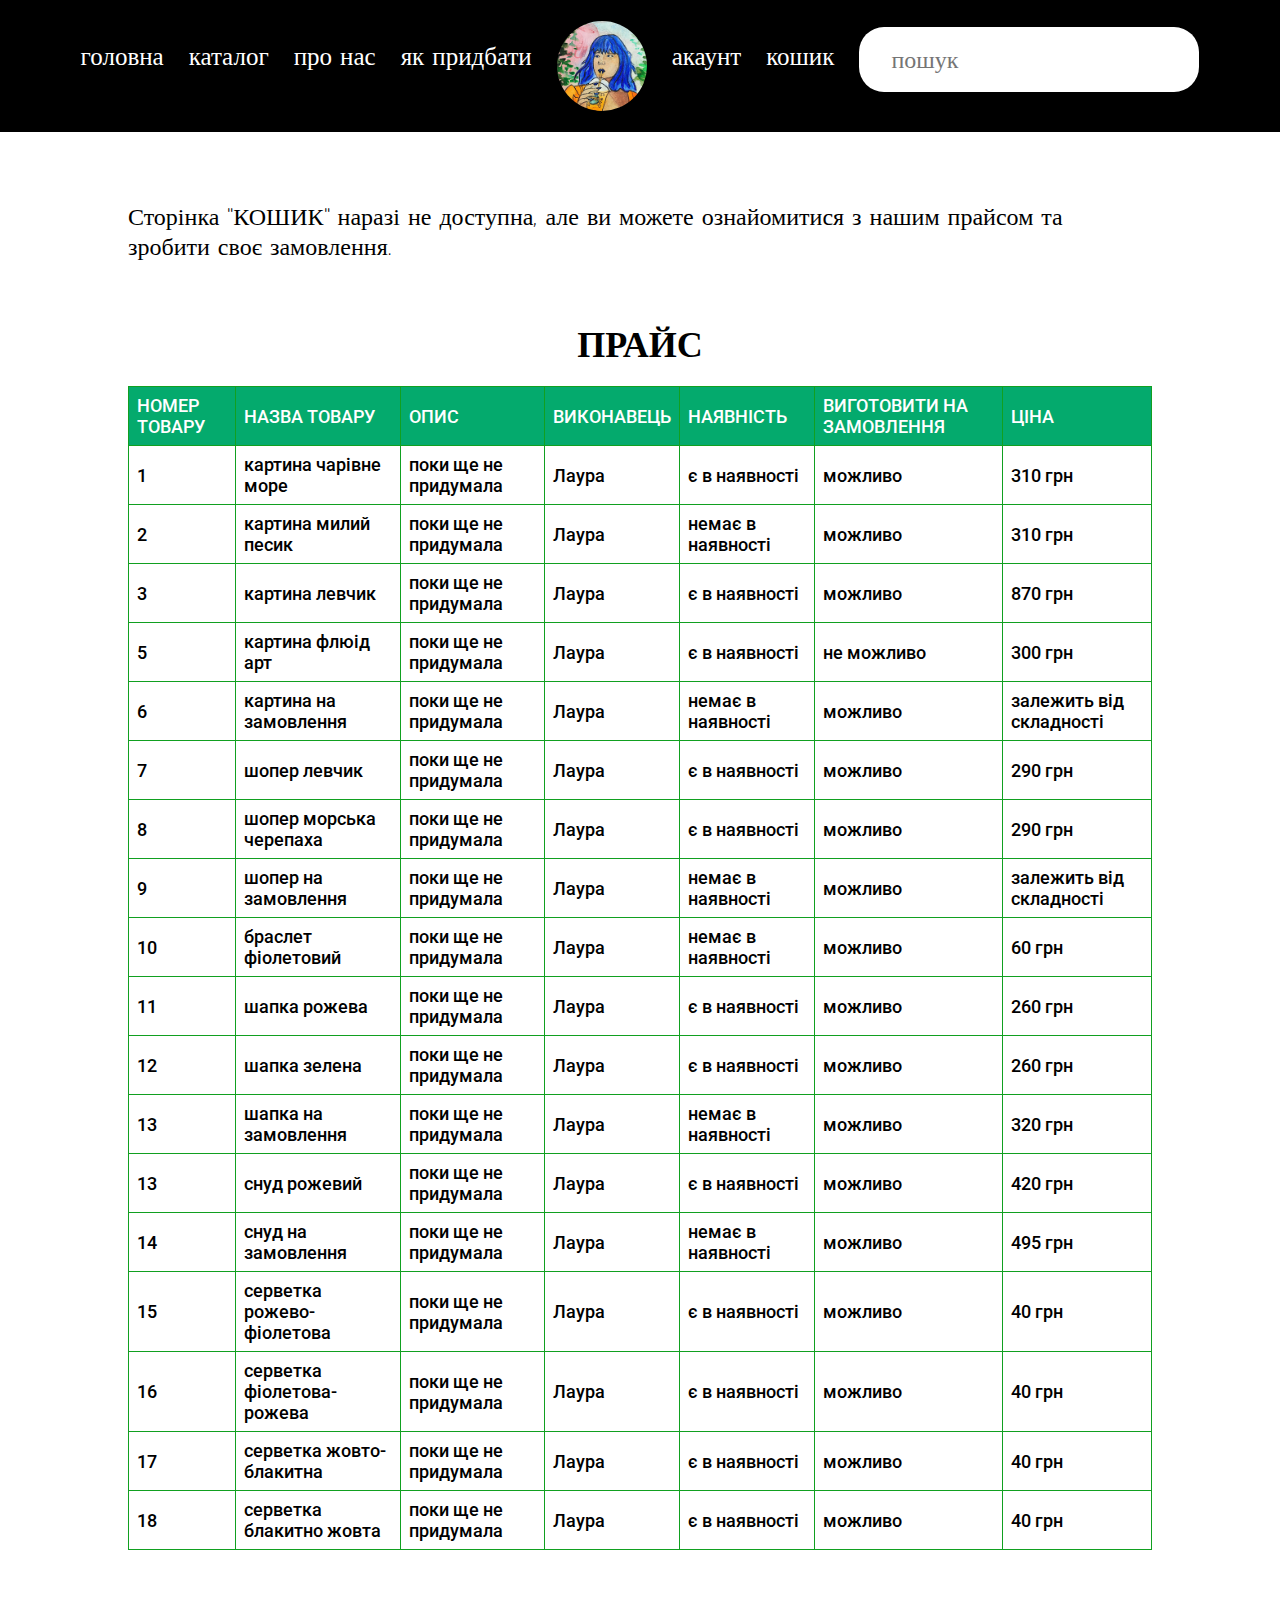
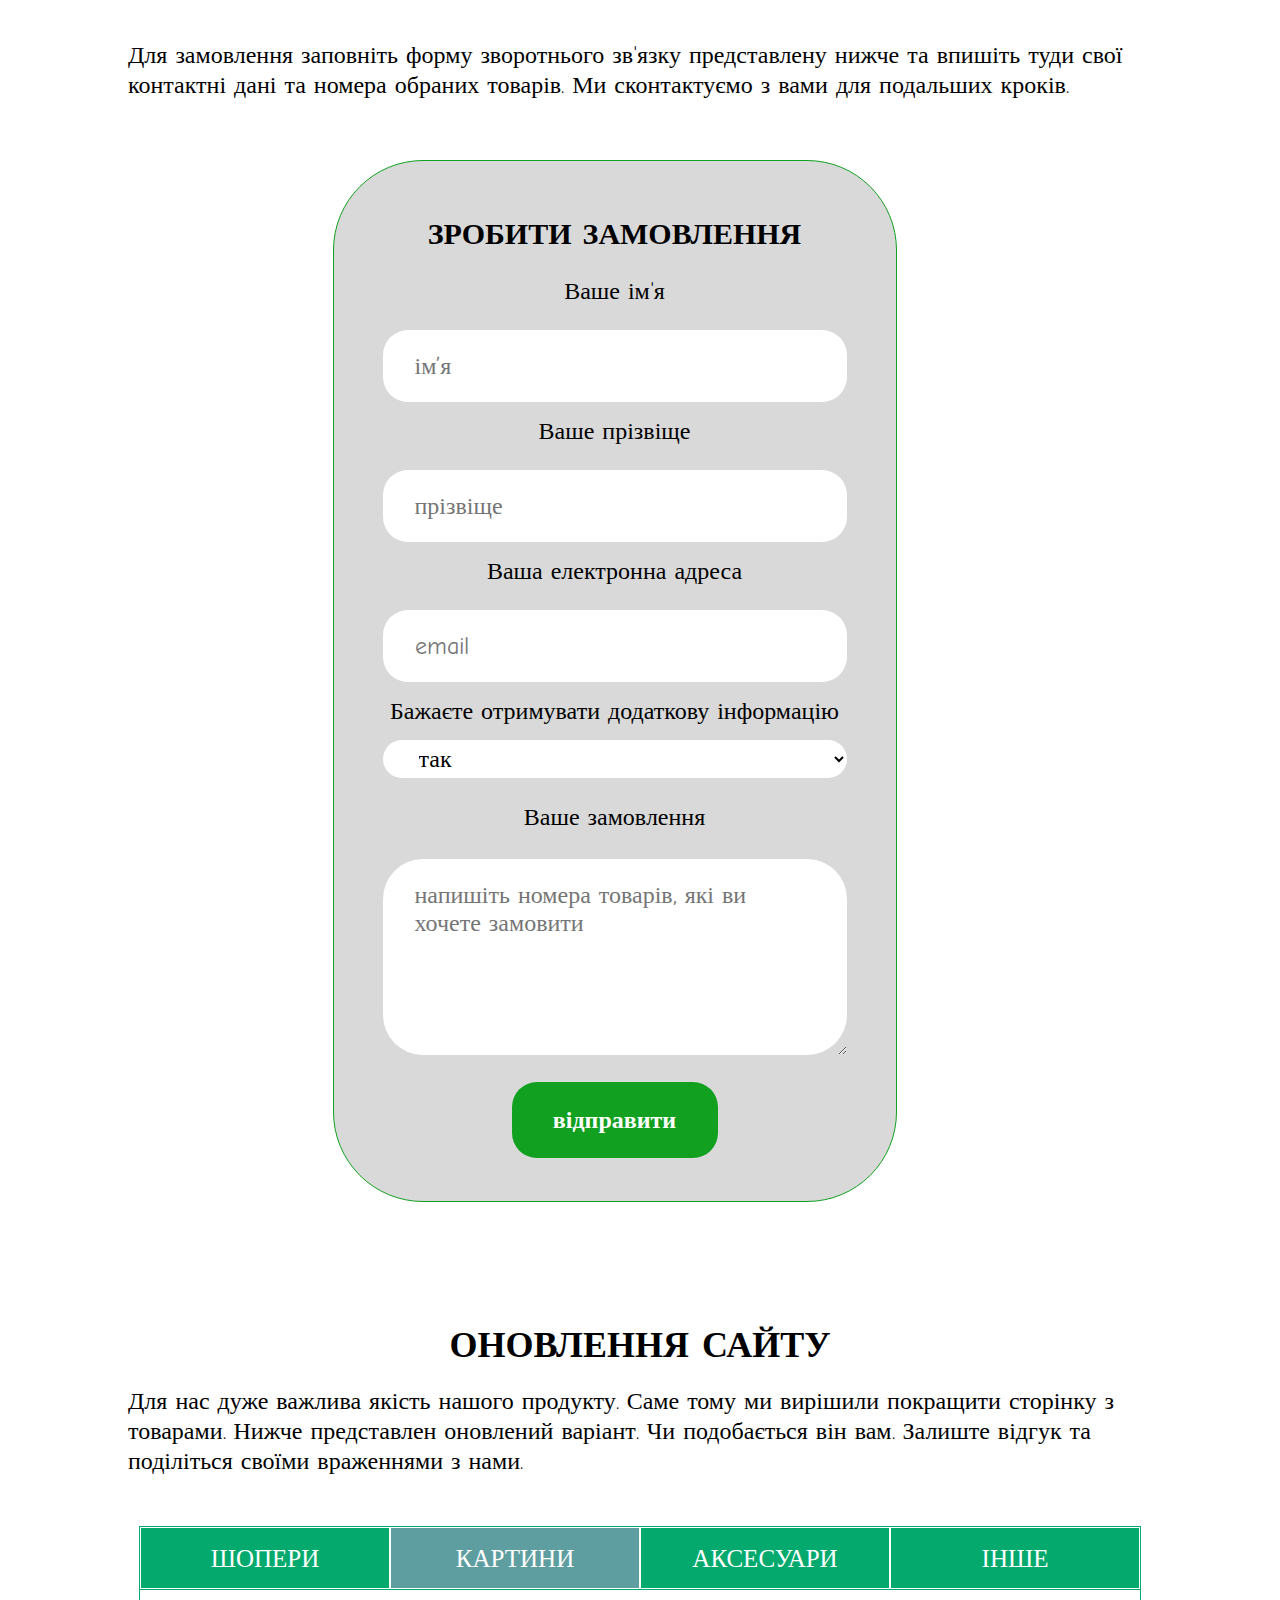
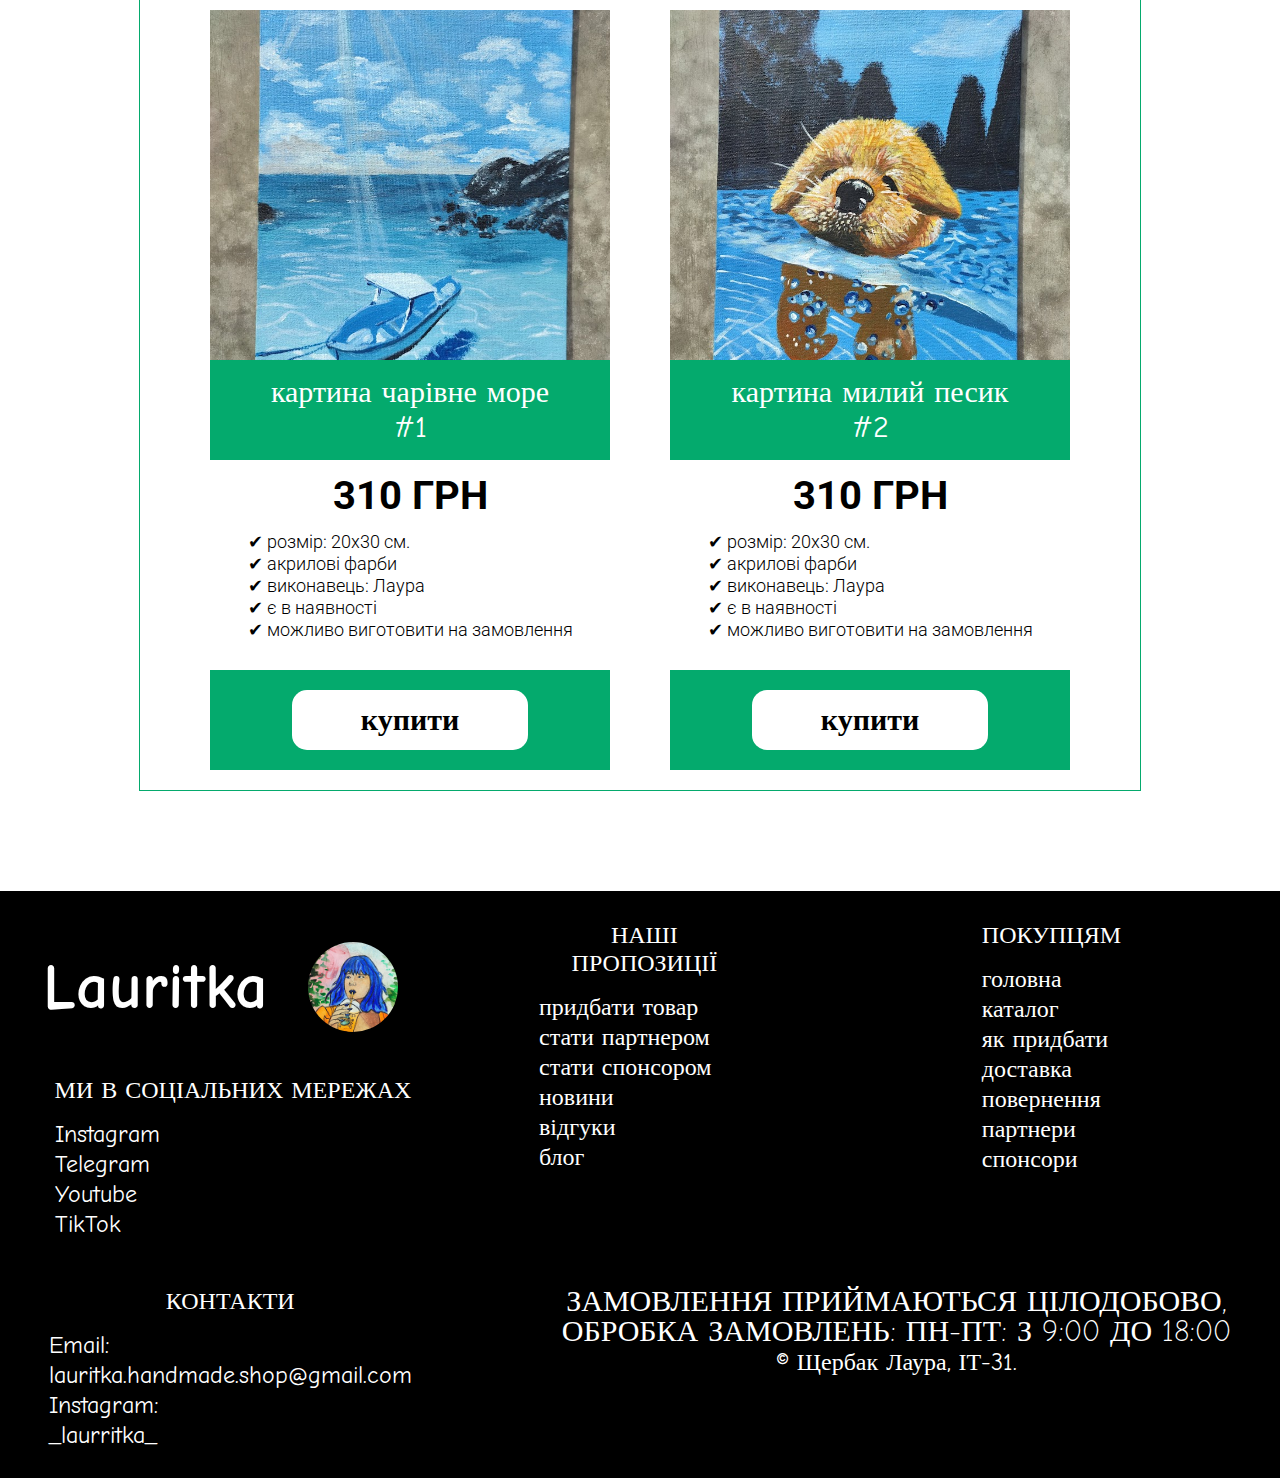
<file: table2.html>
<!DOCTYPE html>
<html lang="en">

<head>
	<meta charset="UtF-8">
	<!-- <meta http-equiv="X-UA_Compatible" content="IE-edge"> ????-->
	<meta name="viewport" content="width=device-width, initial-scale=1">
	<!--fonts-->
	<!--<link rel="preconnect" href="https://fonts.googleapis.com">
	<link rel="preconnect" href="https://fonts.gstatic.com" crossorigin>
	<link href="https://fonts.googleapis.com/css2?family=Comic+Neue&display=swap" rel="stylesheet">-->
	<link rel="preconnect" href="https://fonts.googleapis.com">
	<link rel="preconnect" href="https://fonts.gstatic.com" crossorigin>
	<link href="https://fonts.googleapis.com/css2?family=Comic+Neue:ital,wght@0,300;0,400;1,700&display=swap" rel="stylesheet">
	<link rel="preconnect" href="https://fonts.googleapis.com">
	<link rel="preconnect" href="https://fonts.gstatic.com" crossorigin>
	<link rel="preconnect" href="https://fonts.googleapis.com">
	<link rel="preconnect" href="https://fonts.gstatic.com" crossorigin>
	<link href="https://fonts.googleapis.com/css2?family=Comic+Neue:ital,wght@0,300;0,400;1,700&family=Roboto:ital,wght@0,100;0,300;0,400;0,500;0,700;0,900;1,100;1,300;1,400;1,500;1,700;1,900&display=swap" rel="stylesheet">
	<!--/fonts-->
	<link rel="stylesheet" href="styles.css">
	<link rel="stylesheet" href="table.css">
	<title>Handmade shop Lauritka</title>

</head>

<body>
	<!--Main-->
	<div class="main">
		<!--Header-->
		<header id="header">
			<nav class="header-pc">
				<a href="index.html" class="name-of-page">головна</a>
				<a href="catalog.html" class="name-of-page">каталог</a>
				<a href="index.html?feedback=#about-us" class="name-of-page">про нас</a>
				<a href="pagenotfound.html" class="name-of-page">як придбати</a>
				<a href="index.html"><img src="img/logo.jpg" alt="logo" class="logo"></a>
				<a href="pagenotfound.html" class="name-of-page">акаунт</a>
				<a href="table.html" class="name-of-page">кошик</a>
				<input type="search" name="search" placeholder="пошук">
			</nav>



			<div class="header-mobile3">
				<div class="topnav">
					<a href="index.html?feedback=#about-us" class="active"><img src="img/logo.jpg" alt="logo" class="logo"></a>


					<div id="myLinks">
						<a href="index.html" class="name-of-page">головна</a>
						<a href="catalog.html" class="name-of-page">каталог</a>
						<a href="index.html" class="name-of-page">про нас</a>
						<a href="pagenotfound.html" class="name-of-page">як придбати</a>
						<a href="pagenotfound.html" class="name-of-page">акаунт</a>
						<a href="table.html" class="name-of-page">кошик</a>
						<input type="text" name="search" placeholder="пошук">
					</div>

					<a href="javascript:void(0);" class="icon" onclick="myFunction()">
						|||
						<i class="fa fa-bars"></i>
					</a>

				</div>
			</div>

			<!--<p class="menu-dropdown">|||</p>-->
			<!--			<div class="search-space">
				<h4 class="search">пошук</h4>

			</div>-->
			<!--каталог про нас як придбати лого пошук акаунт кошик-->
		</header>

		<!--Main content-->
		<div class="main-content">
			<p class="add-table">
				Сторінка "КОШИК" наразі не доступна,
				але ви можете ознайомитися з нашим прайсом
				та зробити своє замовлення.
			</p>

			<h2 class="topic">Прайс</h2>
			<table class="table1">
				<tr>
					<th>НОМЕР ТОВАРУ</th>
					<th>НАЗВА ТОВАРУ</th>
					<th>ОПИС</th>
					<th>ВИКОНАВЕЦЬ</th>
					<th>НАЯВНІСТЬ</th>
					<th>ВИГОТОВИТИ НА ЗАМОВЛЕННЯ</th>
					<th>ЦІНА</th>
				</tr>
				<tr>
					<td>1</td>
					<td>картина чарівне море</td>
					<td>поки ще не придумала</td>
					<td>Лаура</td>
					<td>є в наявності</td>
					<td>можливо</td>
					<td>310 грн</td>
				</tr>
				<tr>
					<td>2</td>
					<td>картина милий песик</td>
					<td>поки ще не придумала</td>
					<td>Лаура</td>
					<td>немає в наявності</td>
					<td>можливо</td>
					<td>310 грн</td>
				</tr>
				<tr>
					<td>3</td>
					<td>картина левчик</td>
					<td>поки ще не придумала</td>
					<td>Лаура</td>
					<td>є в наявності</td>
					<td>можливо</td>
					<td>870 грн</td>
				</tr>
				<tr>
					<td>5</td>
					<td>картина флюід арт</td>
					<td>поки ще не придумала</td>
					<td>Лаура</td>
					<td>є в наявності</td>
					<td>не можливо</td>
					<td>300 грн</td>
				</tr>
				<tr>
					<td>6</td>
					<td>картина на замовлення</td>
					<td>поки ще не придумала</td>
					<td>Лаура</td>
					<td>немає в наявності</td>
					<td>можливо</td>
					<td>залежить від складності</td>
				</tr>
				<tr>
					<td>7</td>
					<td>шопер левчик</td>
					<td>поки ще не придумала</td>
					<td>Лаура</td>
					<td>є в наявності</td>
					<td>можливо</td>
					<td>290 грн</td>
				</tr>
				<tr>
					<td>8</td>
					<td>шопер морська черепаха</td>
					<td>поки ще не придумала</td>
					<td>Лаура</td>
					<td>є в наявності</td>
					<td>можливо</td>
					<td>290 грн</td>
				</tr>
				<tr>
					<td>9</td>
					<td>шопер на замовлення</td>
					<td>поки ще не придумала</td>
					<td>Лаура</td>
					<td>немає в наявності</td>
					<td>можливо</td>
					<td>залежить від складності</td>
				</tr>
				<tr>
					<td>10</td>
					<td>браслет фіолетовий</td>
					<td>поки ще не придумала</td>
					<td>Лаура</td>
					<td>немає в наявності</td>
					<td>можливо</td>
					<td>60 грн</td>
				</tr>
				<tr>
					<td>11</td>
					<td>шапка рожева</td>
					<td>поки ще не придумала</td>
					<td>Лаура</td>
					<td>є в наявності</td>
					<td>можливо</td>
					<td>260 грн</td>
				</tr>
				<tr>
					<td>12</td>
					<td>шапка зелена</td>
					<td>поки ще не придумала</td>
					<td>Лаура</td>
					<td>є в наявності</td>
					<td>можливо</td>
					<td>260 грн</td>
				</tr>
				<tr>
					<td>13</td>
					<td>шапка на замовлення</td>
					<td>поки ще не придумала</td>
					<td>Лаура</td>
					<td>немає в наявності</td>
					<td>можливо</td>
					<td>320 грн</td>
				</tr>
				<tr>
					<td>13</td>
					<td>снуд рожевий</td>
					<td>поки ще не придумала</td>
					<td>Лаура</td>
					<td>є в наявності</td>
					<td>можливо</td>
					<td>420 грн</td>
				</tr>
				<tr>
					<td>14</td>
					<td>снуд на замовлення</td>
					<td>поки ще не придумала</td>
					<td>Лаура</td>
					<td>немає в наявності</td>
					<td>можливо</td>
					<td>495 грн</td>
				</tr>
				<tr>
					<td>15</td>
					<td>серветка рожево-фіолетова</td>
					<td>поки ще не придумала</td>
					<td>Лаура</td>
					<td>є в наявності</td>
					<td>можливо</td>
					<td>40 грн</td>
				</tr>
				<tr>
					<td>16</td>
					<td>серветка фіолетова-рожева</td>
					<td>поки ще не придумала</td>
					<td>Лаура</td>
					<td>є в наявності</td>
					<td>можливо</td>
					<td>40 грн</td>
				</tr>
				<tr>
					<td>17</td>
					<td>серветка жовто-блакитна</td>
					<td>поки ще не придумала</td>
					<td>Лаура</td>
					<td>є в наявності</td>
					<td>можливо</td>
					<td>40 грн</td>
				</tr>
				<tr>
					<td>18</td>
					<td>серветка блакитно жовта</td>
					<td>поки ще не придумала</td>
					<td>Лаура</td>
					<td>є в наявності</td>
					<td>можливо</td>
					<td>40 грн</td>
				</tr>


			</table>

			<table class="table2">
				<tr>
					<th>НОМЕР ТОВАРУ</th>
					<th>НАЗВА ТОВАРУ</th>
					<th>НАЯВНІСТЬ</th>
					<th>ЦІНА</th>
				</tr>
				<tr>
					<td>1</td>
					<td>картина чарівне море</td>
					<td>є в наявності</td>
					<td>310 грн</td>
				</tr>
				<tr>
					<td>2</td>
					<td>картина милий песик</td>
					<td>немає в наявності</td>
					<td>310 грн</td>
				</tr>
				<tr>
					<td>3</td>
					<td>картина левчик</td>
					<td>є в наявності</td>
					<td>870 грн</td>
				</tr>
				<tr>
					<td>5</td>
					<td>картина флюід арт</td>
					<td>є в наявності</td>
					<td>300 грн</td>
				</tr>
				<tr>
					<td>6</td>
					<td>картина на замовлення</td>
					<td>немає в наявності</td>
					<td>залежить від складності</td>
				</tr>
				<tr>
					<td>7</td>
					<td>шопер левчик</td>
					<td>є в наявності</td>
					<td>290 грн</td>
				</tr>
				<tr>
					<td>8</td>
					<td>шопер морська черепаха</td>
					<td>є в наявності</td>
					<td>290 грн</td>
				</tr>
				<tr>
					<td>9</td>
					<td>шопер на замовлення</td>
					<td>немає в наявності</td>
					<td>залежить від складності</td>
				</tr>
				<tr>
					<td>10</td>
					<td>браслет фіолетовий</td>
					<td>немає в наявності</td>
					<td>60 грн</td>
				</tr>
				<tr>
					<td>11</td>
					<td>шапка рожева</td>
					<td>є в наявності</td>
					<td>260 грн</td>
				</tr>
				<tr>
					<td>12</td>
					<td>шапка зелена</td>
					<td>є в наявності</td>
					<td>260 грн</td>
				</tr>
				<tr>
					<td>13</td>
					<td>шапка на замовлення</td>
					<td>немає в наявності</td>
					<td>320 грн</td>
				</tr>
				<tr>
					<td>13</td>
					<td>снуд рожевий</td>
					<td>є в наявності</td>
					<td>420 грн</td>
				</tr>
				<tr>
					<td>14</td>
					<td>снуд на замовлення</td>
					<td>немає в наявності</td>
					<td>495 грн</td>
				</tr>
				<tr>
					<td>15</td>
					<td>серветка рожево-фіолетова</td>
					<td>є в наявності</td>
					<td>40 грн</td>
				</tr>
				<tr>
					<td>16</td>
					<td>серветка фіолетова-рожева</td>
					<td>є в наявності</td>
					<td>40 грн</td>
				</tr>
				<tr>
					<td>17</td>
					<td>серветка жовто-блакитна</td>
					<td>є в наявності</td>
					<td>40 грн</td>
				</tr>
				<tr>
					<td>18</td>
					<td>серветка блакитно жовта</td>
					<td>є в наявності</td>
					<td>40 грн</td>
				</tr>


			</table>

			<p class="add-table">
				Для замовлення заповніть форму зворотнього зв'язку
				представлену нижче та впишіть туди свої контактні дані та номера
				обраних товарів. Ми сконтактуємо з вами для подальших кроків.
			</p>

			<div class="space2"></div>


			<form class="feedback-form" action="information.php" method="post">
				<p class="feedback-ftitle">зробити замовлення</p>

				<label for="fname">Ваше ім'я</label>
				<input type="text" id="fname" placeholder="ім’я">
				<label for="lname">Ваше прізвіще</label>
				<input type="text" id="lname" placeholder="прізвіще">
				<label for="email">Ваша електронна адреса</label>
				<input type="text" id="email" placeholder="email">

				<label for="question">Бажаєте отримувати додаткову інформацію</label>
				<select id="question">
					<option value="yes">Так</option>
					<option value="no">Ні</option>
				</select>

				<label for="order">Ваше замовлення</label>
				<textarea id="order" name="order" placeholder="напишіть номера товарів, які ви хочете замовити"></textarea>

				<input type="submit" value="відправити">
			</form>

			<h2 class="topic">Оновлення сайту</h2>
			<p class="add-text">
				Для нас дуже важлива якість нашого продукту. Саме тому ми вирішили покращити сторінку з товарами.
				Нижче представлен оновлений варіант. Чи подобається він вам. Залиште відгук та поділіться своїми враженнями з нами.
			</p>
			<div id="goods-form" class="goods-form-title">
				<a href="table.html#goods-form" class="a-space">ШОПЕРИ</a>
				<a href="table2.html#goods-form" class="b-space">КАРТИНИ</a>
				<a href="table3.html#goods-form" class="a-space">АКСЕСУАРИ</a>
				<a href="table4.html#goods-form" class="a-space">ІНШЕ</a>
			</div>
			<div class="goods-form">
				<div class="turtle2">
					<div class="turtle-phn">
						<div class="sea-photo"></div>
						<p class="g-name">картина чарівне море</p>
						<p class="g-name">#1</p>
					</div>
					<div class="white-space">
						<p class="tprice">310 грн</p>
						<div class="main-info">
							<p class="d-text">✔ розмір: 20х30 см.</p>
							<p class="d-text">✔ акрилові фарби</p>
							<p class="d-text">✔ виконавець: Лаура</p>
							<p class="d-text">✔ є в наявності</p>
							<p class="d-text">✔ можливо виготовити на замовлення</p>
						</div>
					</div>
					<div class="buy-space">
						<button class="button button4">купити</button>
					</div>
				</div>
				<div class="turtle2">
					<div class="turtle-phn">
						<div class="dog-photo"></div>
						<p class="g-name">картина милий песик</p>
						<p class="g-name">#2</p>
					</div>
					<div class="white-space">
						<p class="tprice">310 грн</p>
						<div class="main-info">
							<p class="d-text">✔ розмір: 20х30 см.</p>
							<p class="d-text">✔ акрилові фарби</p>
							<p class="d-text">✔ виконавець: Лаура</p>
							<p class="d-text">✔ є в наявності</p>
							<p class="d-text">✔ можливо виготовити на замовлення</p>
						</div>
					</div>
					<div class="buy-space">
						<button class="button button4">купити</button>
					</div>
				</div>
			</div>


		</div>

		<!--Footer-->
		<footer>
			<!--Logo + social + offers + for customers-->
			<div class="footer-part1">
				<!--Logo + social-->
				<div class="logo-social">
					<!--logo-->
					<div class="footer-logo">
						<a href="index.html" class="name-of-shop2">Lauritka</a>
						<a href="index.html"><img src="img/logo.jpg" alt="logo" class="logo"></a>
					</div>
					<!--social-->
					<div class="social-networks">
						<p class="footer-title">Ми в соціальних мережах</p>
						<a href="https://www.instagram.com/_lauritka_/" class="footer-nofp">Instagram</a>
						<a class="footer-nofp">Telegram</a>
						<a class="footer-nofp">Youtube</a>
						<a class="footer-nofp">TikTok</a>
					</div>
				</div>
				<!--offers-->
				<div class="offers">
					<p class="footer-title">наші пропозиції</p>
					<a href="catalog.html" class="footer-nofp">придбати товар</a>
					<a href="index.html#mis-sp-p" class="footer-nofp">стати партнером</a>
					<a href="index.html#mis-sp-p" class="footer-nofp">стати спонсором</a>
					<a href="index.html#news" class="footer-nofp">новини</a>
					<a href="index.html#feedbacks" class="footer-nofp">відгуки</a>
					<a href="index.html#blog" class="footer-nofp">блог</a>

				</div>
				<!--for customers-->
				<div class="for-customers">
					<p class="footer-title">Покупцям</p>
					<a href="index.html" class="footer-nofp">головна</a>
					<a href="catalog.html" class="footer-nofp">каталог</a>
					<a href="pagenotfound.html" class="footer-nofp">як придбати</a>
					<a href="pagenotfound.html" class="footer-nofp">доставка</a>
					<a href="pagenotfound.html" class="footer-nofp">повернення</a>
					<a href="index.html#mis-sp-p" class="footer-nofp">партнери</a>
					<a href="index.html#mis-sp-p" class="footer-nofp">спонсори</a>
				</div>
			</div>

			<!--Contacts + schedule-->
			<div class="footer-part2">
				<!--contacts-->
				<div>
					<p class="footer-title">контакти</p>
					<p class="footer-nofp">Email:</p>
					<a href="mailto:lauritka.handmade.shop@gmail.com" class="footer-nofp">lauritka.handmade.shop@gmail.com</a>
					<p class="footer-nofp">Instagram:</p>
					<a href="https://www.instagram.com/_lauritka_/" class="footer-nofp">_laurritka_</a>
				</div>
				<!--schedule-->
				<div class="schedule">
					<p class="work-schedule">
						Замовлення приймаються цілодобово,
					</p>
					<p class="work-schedule">
						обробка замовлень: Пн-Пт: з 9:00 до 18:00
					</p>
					<p class="footer-nofp">© Щербак Лаура, ІТ-31.</p>
				</div>
			</div>

			<div class="footer-m">
				<div class="footer-logo">
					<a href="index.html" class="name-of-shop2">Lauritka</a>
					<a href="index.html"><img src="img/logo.jpg" alt="logo" class="logo2"></a>
				</div>
				<div class="social-networks">
					<p class="footer-title">Ми в соціальних мережах</p>
					<a href="https://www.instagram.com/_lauritka_/" class="footer-nofp">Instagram</a>
					<a class="footer-nofp">Telegram</a>
					<a class="footer-nofp">Youtube</a>
					<a class="footer-nofp">TikTok</a>
				</div>

				<div class="offers">
					<p class="footer-title">наші пропозиції</p>
					<a href="catalog.html" class="footer-nofp">придбати товар</a>
					<a href="index.html#mis-sp-p" class="footer-nofp">стати партнером</a>
					<a href="index.html#mis-sp-p" class="footer-nofp">стати спонсором</a>
					<a href="index.html#news" class="footer-nofp">новини</a>
					<a href="index.html#feedbacks" class="footer-nofp">відгуки</a>
					<a href="index.html#blog" class="footer-nofp">блог</a>

				</div>

				<div class="for-customers">
					<p class="footer-title">Покупцям</p>
					<a href="index.html" class="footer-nofp">головна</a>
					<a href="catalog.html" class="footer-nofp">каталог</a>
					<a href="pagenotfound.html" class="footer-nofp">як придбати</a>
					<a href="pagenotfound.html" class="footer-nofp">доставка</a>
					<a href="pagenotfound.html" class="footer-nofp">повернення</a>
					<a href="index.html#mis-sp-p" class="footer-nofp">партнери</a>
					<a href="index.html#mis-sp-p" class="footer-nofp">спонсори</a>

				</div>

				<div>
					<p class="footer-title">контакти</p>
					<p class="footer-nofp">Email:</p>
					<a href="mailto:lauritka.handmade.shop@gmail.com" class="footer-nofp">lauritka.handmade.shop@gmail.com</a>
					<p class="footer-nofp">Instagram:</p>
					<a href="https://www.instagram.com/_lauritka_/" class="footer-nofp">_laurritka_</a>
				</div>
				<!--schedule-->
				<div class="schedule">
					<p class="work-schedule">
						Замовлення приймаються цілодобово,
					</p>
					<p class="work-schedule">
						обробка замовлень: Пн-Пт: з 9:00 до 18:00
					</p>
					<p class="footer-nofp">© Щербак Лаура, ІТ-31.</p>
				</div>




			</div>

		</footer>


	</div>

	<script>
		function myFunction() {
			var x = document.getElementById("myLinks");
			if (x.style.display === "block") {
				x.style.display = "none";
			} else {
				x.style.display = "block";
			}
		}
	</script>


</body>

</html>
</file>
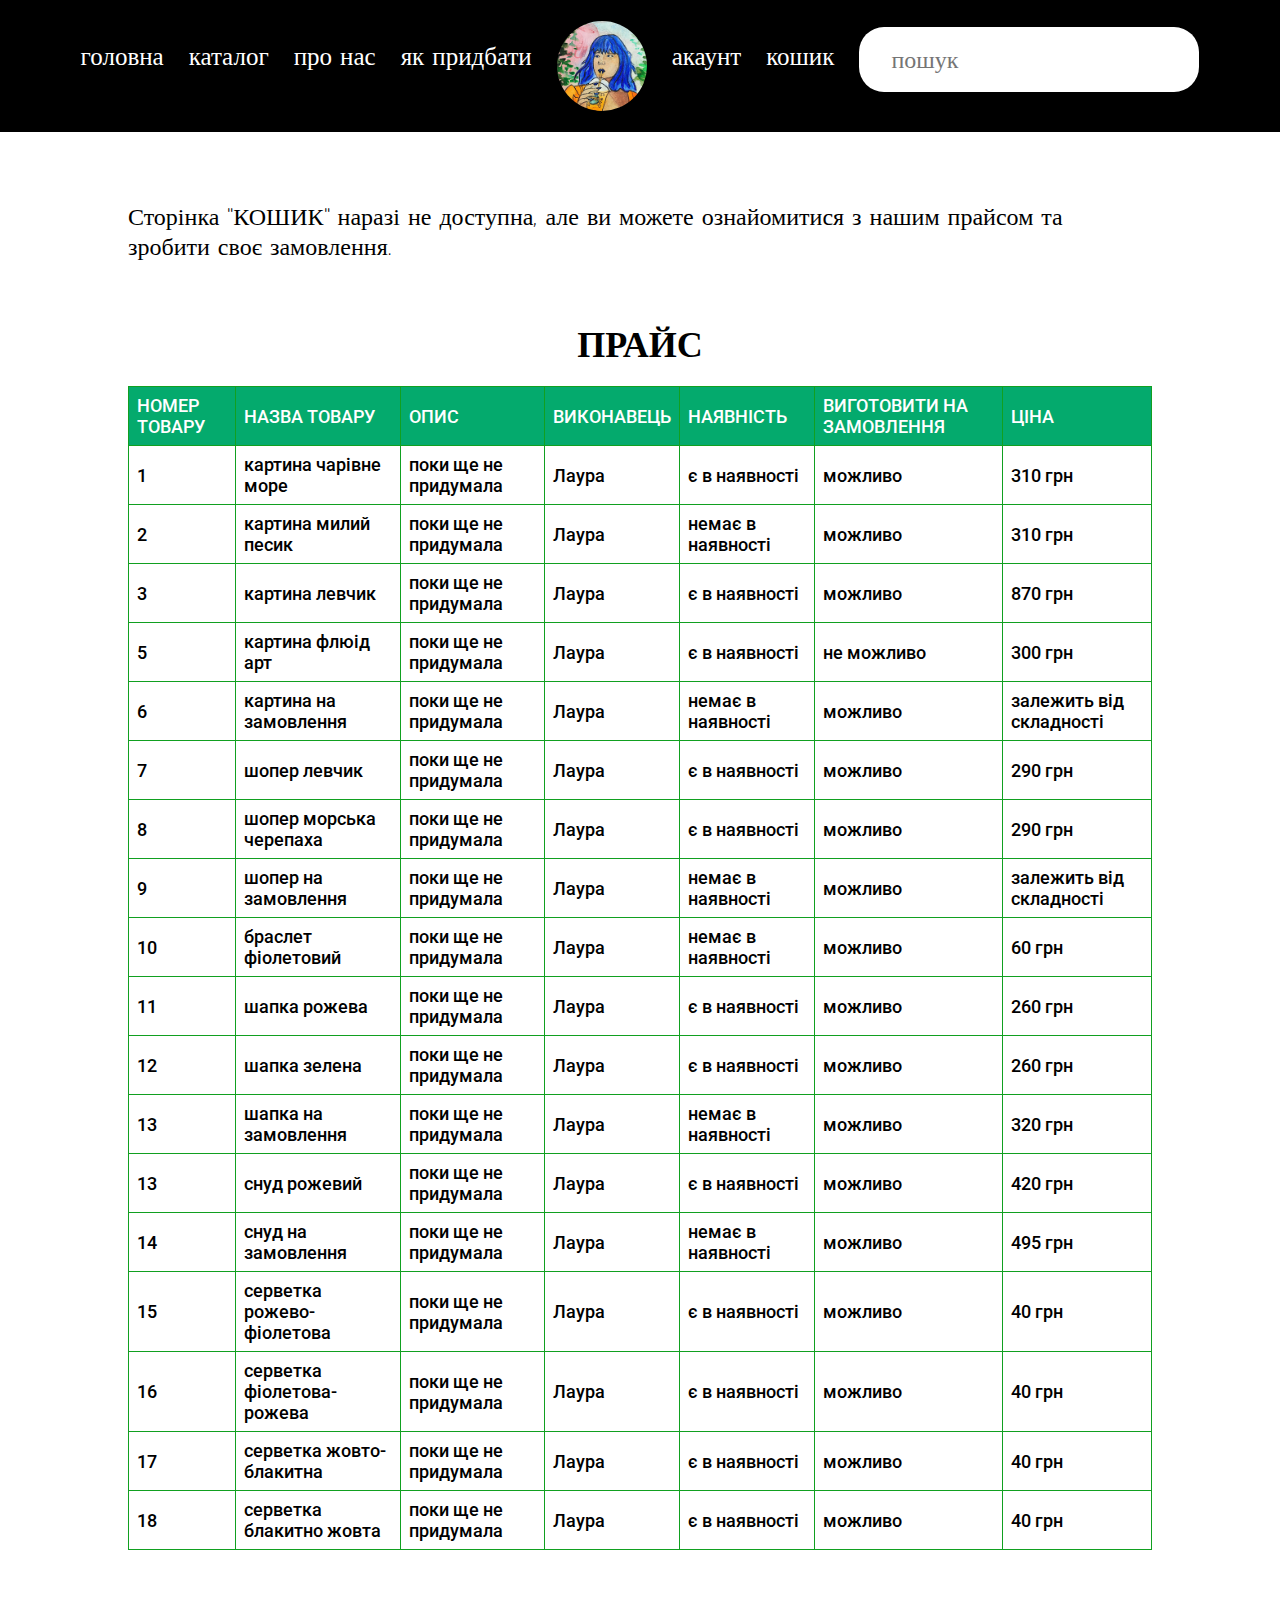
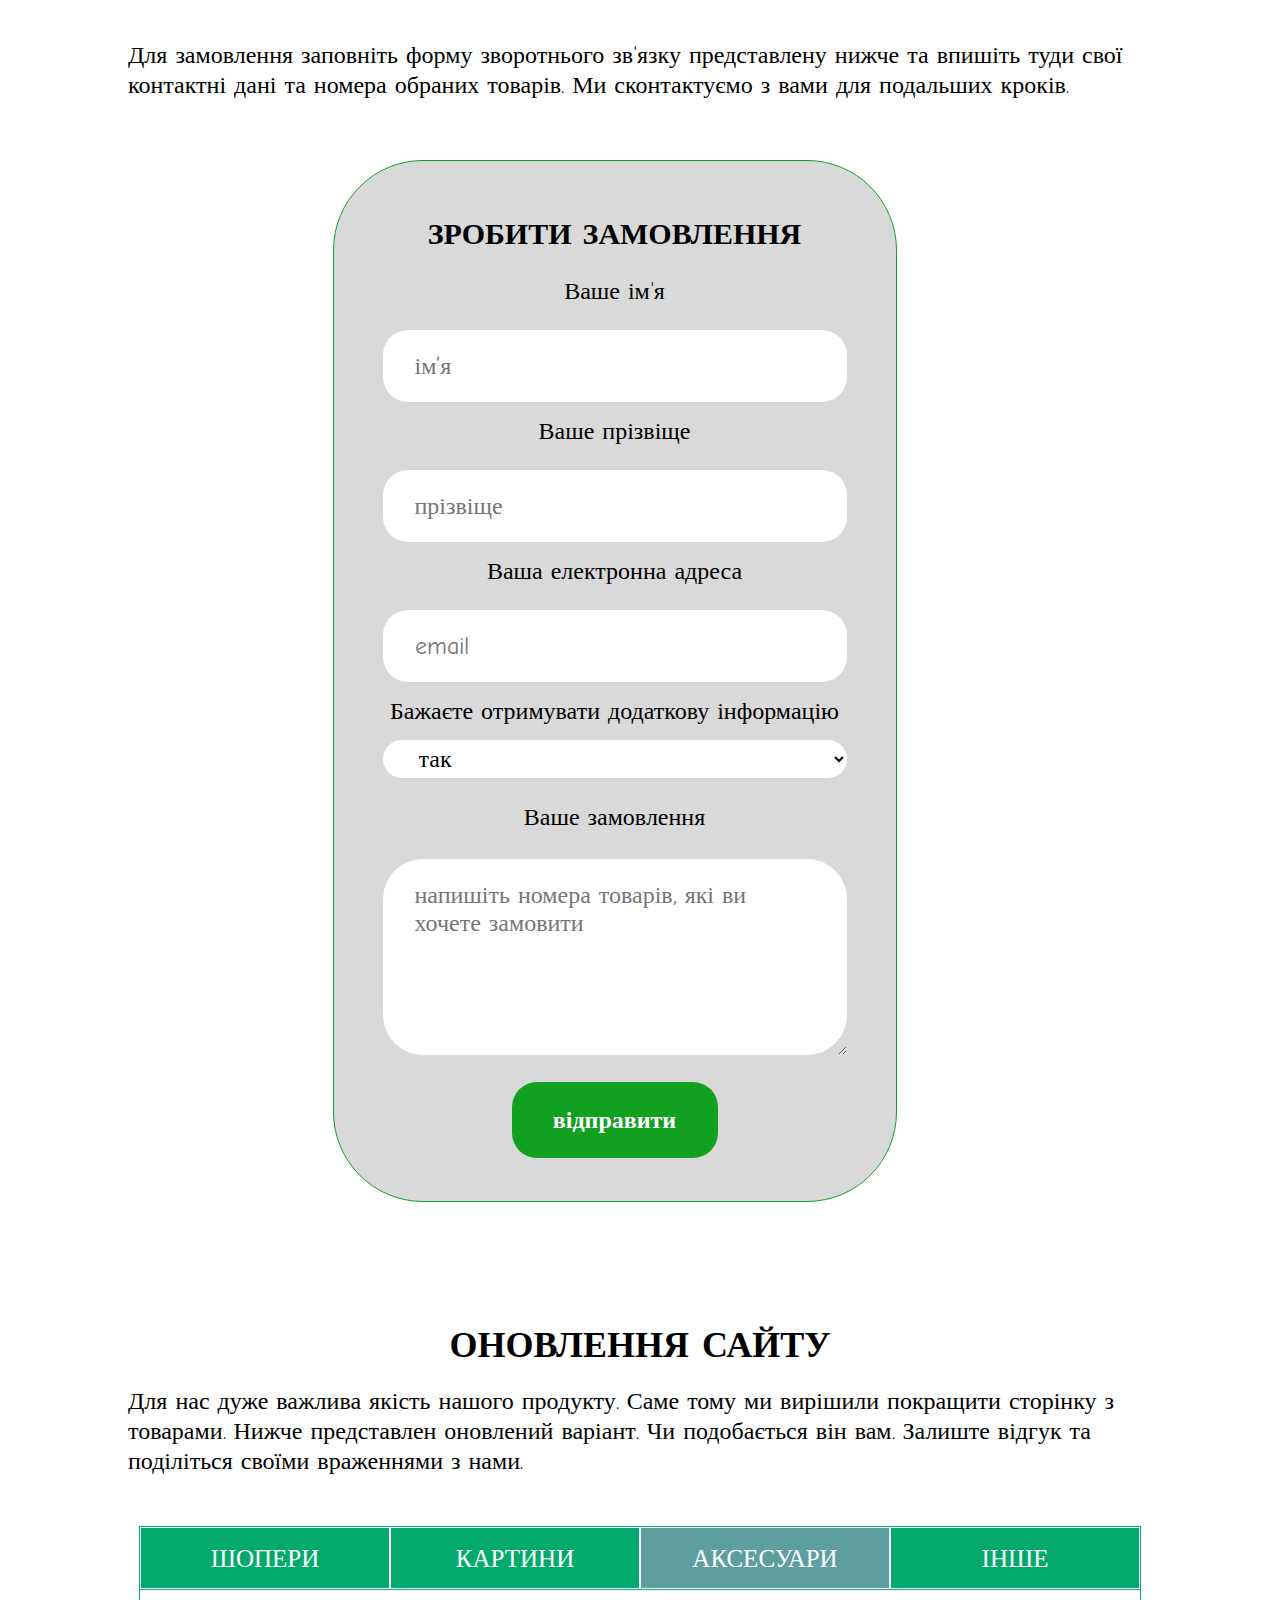
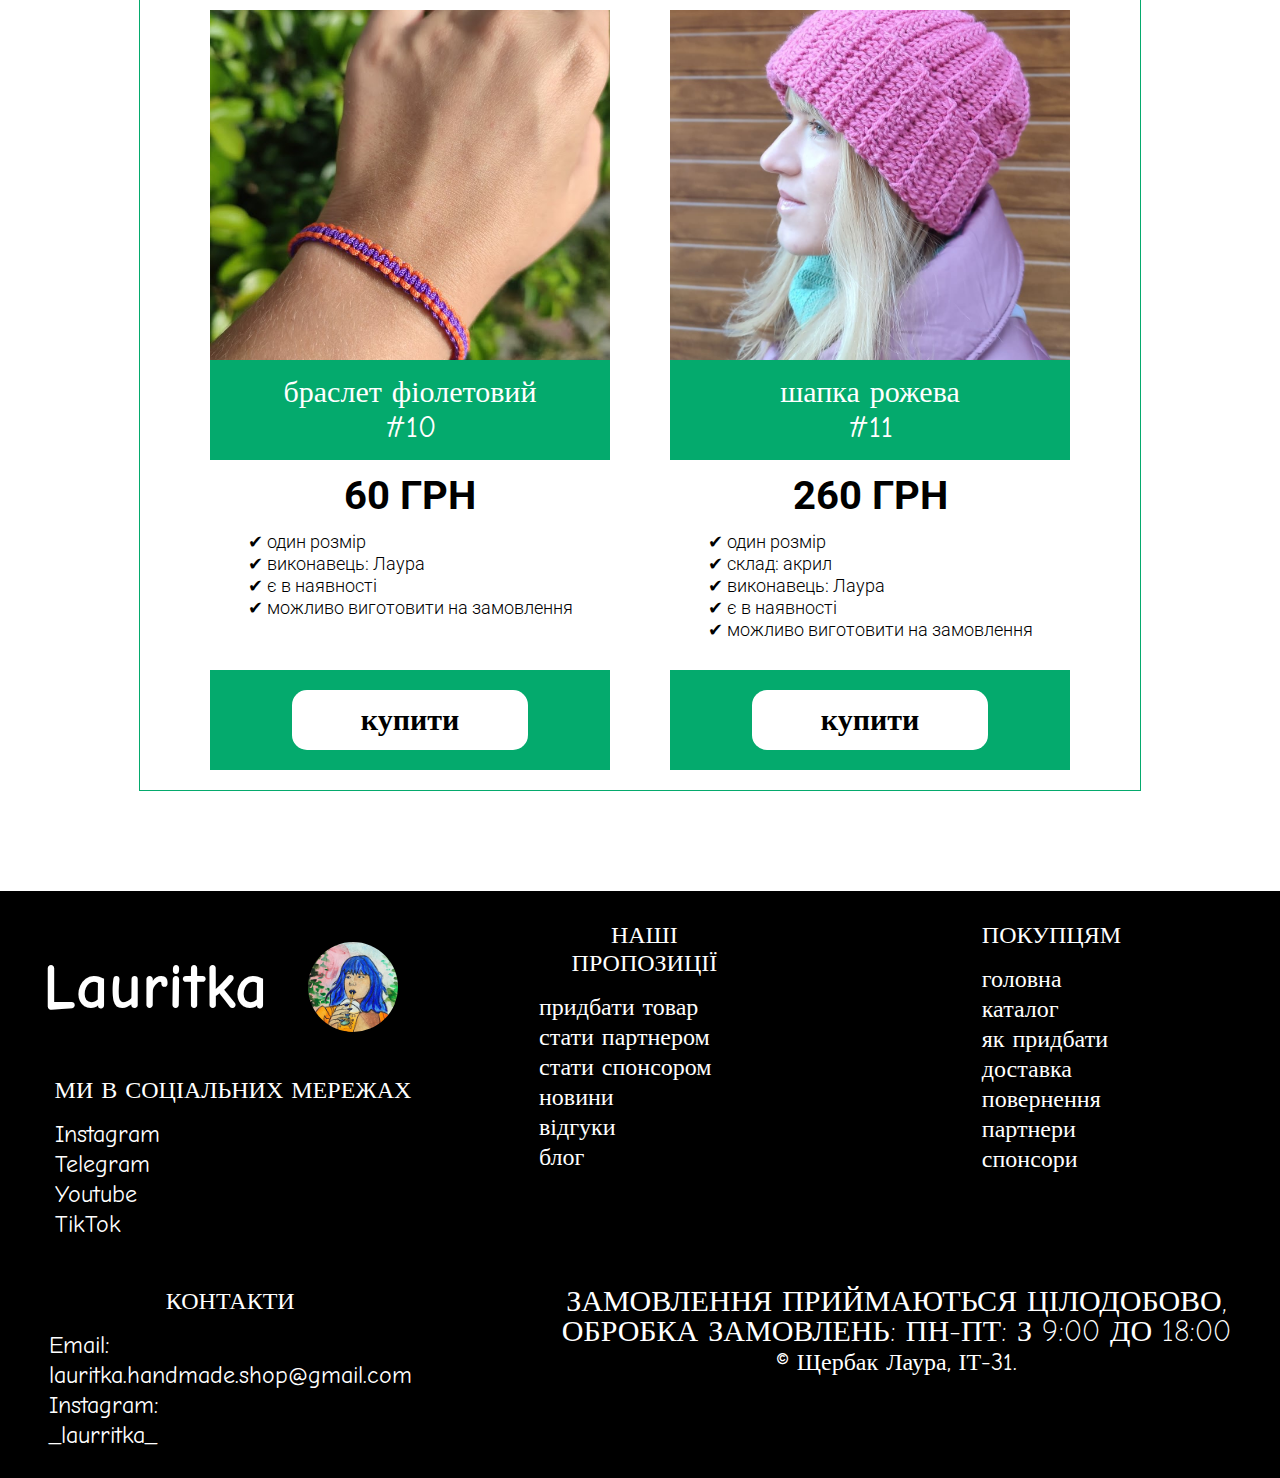
<file: table3.html>
<!DOCTYPE html>
<html lang="en">

<head>
	<meta charset="UtF-8">
	<!-- <meta http-equiv="X-UA_Compatible" content="IE-edge"> ????-->
	<meta name="viewport" content="width=device-width, initial-scale=1">
	<!--fonts-->
	<!--<link rel="preconnect" href="https://fonts.googleapis.com">
	<link rel="preconnect" href="https://fonts.gstatic.com" crossorigin>
	<link href="https://fonts.googleapis.com/css2?family=Comic+Neue&display=swap" rel="stylesheet">-->
	<link rel="preconnect" href="https://fonts.googleapis.com">
	<link rel="preconnect" href="https://fonts.gstatic.com" crossorigin>
	<link href="https://fonts.googleapis.com/css2?family=Comic+Neue:ital,wght@0,300;0,400;1,700&display=swap" rel="stylesheet">
	<link rel="preconnect" href="https://fonts.googleapis.com">
	<link rel="preconnect" href="https://fonts.gstatic.com" crossorigin>
	<link rel="preconnect" href="https://fonts.googleapis.com">
	<link rel="preconnect" href="https://fonts.gstatic.com" crossorigin>
	<link href="https://fonts.googleapis.com/css2?family=Comic+Neue:ital,wght@0,300;0,400;1,700&family=Roboto:ital,wght@0,100;0,300;0,400;0,500;0,700;0,900;1,100;1,300;1,400;1,500;1,700;1,900&display=swap" rel="stylesheet">
	<!--/fonts-->
	<link rel="stylesheet" href="styles.css">
	<link rel="stylesheet" href="table.css">
	<title>Handmade shop Lauritka</title>

</head>

<body>
	<!--Main-->
	<div class="main">
		<!--Header-->
		<header id="header">
			<nav class="header-pc">
				<a href="index.html" class="name-of-page">головна</a>
				<a href="catalog.html" class="name-of-page">каталог</a>
				<a href="index.html?feedback=#about-us" class="name-of-page">про нас</a>
				<a href="pagenotfound.html" class="name-of-page">як придбати</a>
				<a href="index.html"><img src="img/logo.jpg" alt="logo" class="logo"></a>
				<a href="pagenotfound.html" class="name-of-page">акаунт</a>
				<a href="table.html" class="name-of-page">кошик</a>
				<input type="search" name="search" placeholder="пошук">
			</nav>



			<div class="header-mobile3">
				<div class="topnav">
					<a href="index.html?feedback=#about-us" class="active"><img src="img/logo.jpg" alt="logo" class="logo"></a>


					<div id="myLinks">
						<a href="index.html" class="name-of-page">головна</a>
						<a href="catalog.html" class="name-of-page">каталог</a>
						<a href="index.html" class="name-of-page">про нас</a>
						<a href="pagenotfound.html" class="name-of-page">як придбати</a>
						<a href="pagenotfound.html" class="name-of-page">акаунт</a>
						<a href="table.html" class="name-of-page">кошик</a>
						<input type="text" name="search" placeholder="пошук">
					</div>

					<a href="javascript:void(0);" class="icon" onclick="myFunction()">
						|||
						<i class="fa fa-bars"></i>
					</a>

				</div>
			</div>

			<!--<p class="menu-dropdown">|||</p>-->
			<!--			<div class="search-space">
				<h4 class="search">пошук</h4>

			</div>-->
			<!--каталог про нас як придбати лого пошук акаунт кошик-->
		</header>

		<!--Main content-->
		<div class="main-content">
			<p class="add-table">
				Сторінка "КОШИК" наразі не доступна,
				але ви можете ознайомитися з нашим прайсом
				та зробити своє замовлення.
			</p>

			<h2 class="topic">Прайс</h2>
			<table class="table1">
				<tr>
					<th>НОМЕР ТОВАРУ</th>
					<th>НАЗВА ТОВАРУ</th>
					<th>ОПИС</th>
					<th>ВИКОНАВЕЦЬ</th>
					<th>НАЯВНІСТЬ</th>
					<th>ВИГОТОВИТИ НА ЗАМОВЛЕННЯ</th>
					<th>ЦІНА</th>
				</tr>
				<tr>
					<td>1</td>
					<td>картина чарівне море</td>
					<td>поки ще не придумала</td>
					<td>Лаура</td>
					<td>є в наявності</td>
					<td>можливо</td>
					<td>310 грн</td>
				</tr>
				<tr>
					<td>2</td>
					<td>картина милий песик</td>
					<td>поки ще не придумала</td>
					<td>Лаура</td>
					<td>немає в наявності</td>
					<td>можливо</td>
					<td>310 грн</td>
				</tr>
				<tr>
					<td>3</td>
					<td>картина левчик</td>
					<td>поки ще не придумала</td>
					<td>Лаура</td>
					<td>є в наявності</td>
					<td>можливо</td>
					<td>870 грн</td>
				</tr>
				<tr>
					<td>5</td>
					<td>картина флюід арт</td>
					<td>поки ще не придумала</td>
					<td>Лаура</td>
					<td>є в наявності</td>
					<td>не можливо</td>
					<td>300 грн</td>
				</tr>
				<tr>
					<td>6</td>
					<td>картина на замовлення</td>
					<td>поки ще не придумала</td>
					<td>Лаура</td>
					<td>немає в наявності</td>
					<td>можливо</td>
					<td>залежить від складності</td>
				</tr>
				<tr>
					<td>7</td>
					<td>шопер левчик</td>
					<td>поки ще не придумала</td>
					<td>Лаура</td>
					<td>є в наявності</td>
					<td>можливо</td>
					<td>290 грн</td>
				</tr>
				<tr>
					<td>8</td>
					<td>шопер морська черепаха</td>
					<td>поки ще не придумала</td>
					<td>Лаура</td>
					<td>є в наявності</td>
					<td>можливо</td>
					<td>290 грн</td>
				</tr>
				<tr>
					<td>9</td>
					<td>шопер на замовлення</td>
					<td>поки ще не придумала</td>
					<td>Лаура</td>
					<td>немає в наявності</td>
					<td>можливо</td>
					<td>залежить від складності</td>
				</tr>
				<tr>
					<td>10</td>
					<td>браслет фіолетовий</td>
					<td>поки ще не придумала</td>
					<td>Лаура</td>
					<td>немає в наявності</td>
					<td>можливо</td>
					<td>60 грн</td>
				</tr>
				<tr>
					<td>11</td>
					<td>шапка рожева</td>
					<td>поки ще не придумала</td>
					<td>Лаура</td>
					<td>є в наявності</td>
					<td>можливо</td>
					<td>260 грн</td>
				</tr>
				<tr>
					<td>12</td>
					<td>шапка зелена</td>
					<td>поки ще не придумала</td>
					<td>Лаура</td>
					<td>є в наявності</td>
					<td>можливо</td>
					<td>260 грн</td>
				</tr>
				<tr>
					<td>13</td>
					<td>шапка на замовлення</td>
					<td>поки ще не придумала</td>
					<td>Лаура</td>
					<td>немає в наявності</td>
					<td>можливо</td>
					<td>320 грн</td>
				</tr>
				<tr>
					<td>13</td>
					<td>снуд рожевий</td>
					<td>поки ще не придумала</td>
					<td>Лаура</td>
					<td>є в наявності</td>
					<td>можливо</td>
					<td>420 грн</td>
				</tr>
				<tr>
					<td>14</td>
					<td>снуд на замовлення</td>
					<td>поки ще не придумала</td>
					<td>Лаура</td>
					<td>немає в наявності</td>
					<td>можливо</td>
					<td>495 грн</td>
				</tr>
				<tr>
					<td>15</td>
					<td>серветка рожево-фіолетова</td>
					<td>поки ще не придумала</td>
					<td>Лаура</td>
					<td>є в наявності</td>
					<td>можливо</td>
					<td>40 грн</td>
				</tr>
				<tr>
					<td>16</td>
					<td>серветка фіолетова-рожева</td>
					<td>поки ще не придумала</td>
					<td>Лаура</td>
					<td>є в наявності</td>
					<td>можливо</td>
					<td>40 грн</td>
				</tr>
				<tr>
					<td>17</td>
					<td>серветка жовто-блакитна</td>
					<td>поки ще не придумала</td>
					<td>Лаура</td>
					<td>є в наявності</td>
					<td>можливо</td>
					<td>40 грн</td>
				</tr>
				<tr>
					<td>18</td>
					<td>серветка блакитно жовта</td>
					<td>поки ще не придумала</td>
					<td>Лаура</td>
					<td>є в наявності</td>
					<td>можливо</td>
					<td>40 грн</td>
				</tr>


			</table>

			<table class="table2">
				<tr>
					<th>НОМЕР ТОВАРУ</th>
					<th>НАЗВА ТОВАРУ</th>
					<th>НАЯВНІСТЬ</th>
					<th>ЦІНА</th>
				</tr>
				<tr>
					<td>1</td>
					<td>картина чарівне море</td>
					<td>є в наявності</td>
					<td>310 грн</td>
				</tr>
				<tr>
					<td>2</td>
					<td>картина милий песик</td>
					<td>немає в наявності</td>
					<td>310 грн</td>
				</tr>
				<tr>
					<td>3</td>
					<td>картина левчик</td>
					<td>є в наявності</td>
					<td>870 грн</td>
				</tr>
				<tr>
					<td>5</td>
					<td>картина флюід арт</td>
					<td>є в наявності</td>
					<td>300 грн</td>
				</tr>
				<tr>
					<td>6</td>
					<td>картина на замовлення</td>
					<td>немає в наявності</td>
					<td>залежить від складності</td>
				</tr>
				<tr>
					<td>7</td>
					<td>шопер левчик</td>
					<td>є в наявності</td>
					<td>290 грн</td>
				</tr>
				<tr>
					<td>8</td>
					<td>шопер морська черепаха</td>
					<td>є в наявності</td>
					<td>290 грн</td>
				</tr>
				<tr>
					<td>9</td>
					<td>шопер на замовлення</td>
					<td>немає в наявності</td>
					<td>залежить від складності</td>
				</tr>
				<tr>
					<td>10</td>
					<td>браслет фіолетовий</td>
					<td>немає в наявності</td>
					<td>60 грн</td>
				</tr>
				<tr>
					<td>11</td>
					<td>шапка рожева</td>
					<td>є в наявності</td>
					<td>260 грн</td>
				</tr>
				<tr>
					<td>12</td>
					<td>шапка зелена</td>
					<td>є в наявності</td>
					<td>260 грн</td>
				</tr>
				<tr>
					<td>13</td>
					<td>шапка на замовлення</td>
					<td>немає в наявності</td>
					<td>320 грн</td>
				</tr>
				<tr>
					<td>13</td>
					<td>снуд рожевий</td>
					<td>є в наявності</td>
					<td>420 грн</td>
				</tr>
				<tr>
					<td>14</td>
					<td>снуд на замовлення</td>
					<td>немає в наявності</td>
					<td>495 грн</td>
				</tr>
				<tr>
					<td>15</td>
					<td>серветка рожево-фіолетова</td>
					<td>є в наявності</td>
					<td>40 грн</td>
				</tr>
				<tr>
					<td>16</td>
					<td>серветка фіолетова-рожева</td>
					<td>є в наявності</td>
					<td>40 грн</td>
				</tr>
				<tr>
					<td>17</td>
					<td>серветка жовто-блакитна</td>
					<td>є в наявності</td>
					<td>40 грн</td>
				</tr>
				<tr>
					<td>18</td>
					<td>серветка блакитно жовта</td>
					<td>є в наявності</td>
					<td>40 грн</td>
				</tr>


			</table>

			<p class="add-table">
				Для замовлення заповніть форму зворотнього зв'язку
				представлену нижче та впишіть туди свої контактні дані та номера
				обраних товарів. Ми сконтактуємо з вами для подальших кроків.
			</p>

			<div class="space2"></div>


			<form class="feedback-form" action="information.php" method="post">
				<p class="feedback-ftitle">зробити замовлення</p>

				<label for="fname">Ваше ім'я</label>
				<input type="text" id="fname" placeholder="ім’я">
				<label for="lname">Ваше прізвіще</label>
				<input type="text" id="lname" placeholder="прізвіще">
				<label for="email">Ваша електронна адреса</label>
				<input type="text" id="email" placeholder="email">

				<label for="question">Бажаєте отримувати додаткову інформацію</label>
				<select id="question">
					<option value="yes">Так</option>
					<option value="no">Ні</option>
				</select>

				<label for="order">Ваше замовлення</label>
				<textarea id="order" name="order" placeholder="напишіть номера товарів, які ви хочете замовити"></textarea>

				<input type="submit" value="відправити">
			</form>

			<h2 class="topic">Оновлення сайту</h2>
			<p class="add-text">
				Для нас дуже важлива якість нашого продукту. Саме тому ми вирішили покращити сторінку з товарами.
				Нижче представлен оновлений варіант. Чи подобається він вам. Залиште відгук та поділіться своїми враженнями з нами.
			</p>
			<div id="goods-form" class="goods-form-title">
				<a href="table.html#goods-form" class="a-space">ШОПЕРИ</a>
				<a href="table2.html#goods-form" class="a-space">КАРТИНИ</a>
				<a href="table3.html#goods-form" class="b-space">АКСЕСУАРИ</a>
				<a href="table4.html#goods-form" class="a-space">ІНШЕ</a>
			</div>
			<div class="goods-form">
				<div class="turtle2">
					<div class="turtle-phn">
						<div class="bracelet-photo"></div>
						<p class="g-name">браслет фіолетовий</p>
						<p class="g-name">#10</p>
					</div>
					<div class="white-space">
						<p class="tprice">60 грн</p>
						<div class="main-info">
							<p class="d-text">✔ один розмір</p>
							<p class="d-text">✔ виконавець: Лаура</p>
							<p class="d-text">✔ є в наявності</p>
							<p class="d-text">✔ можливо виготовити на замовлення</p>
						</div>
					</div>
					<div class="buy-space">
						<button class="button button4">купити</button>
					</div>
				</div>
				<div class="turtle2">
					<div class="turtle-phn">
						<div class="hat-photo"></div>
						<p class="g-name">шапка рожева</p>
						<p class="g-name">#11</p>
					</div>
					<div class="white-space">
						<p class="tprice">260 грн</p>
						<div class="main-info">
							<p class="d-text">✔ один розмір</p>
							<p class="d-text">✔ склад: акрил</p>
							<p class="d-text">✔ виконавець: Лаура</p>
							<p class="d-text">✔ є в наявності</p>
							<p class="d-text">✔ можливо виготовити на замовлення</p>
						</div>
					</div>
					<div class="buy-space">
						<button class="button button4">купити</button>
					</div>
				</div>
			</div>


		</div>

		<!--Footer-->
		<footer>
			<!--Logo + social + offers + for customers-->
			<div class="footer-part1">
				<!--Logo + social-->
				<div class="logo-social">
					<!--logo-->
					<div class="footer-logo">
						<a href="index.html" class="name-of-shop2">Lauritka</a>
						<a href="index.html"><img src="img/logo.jpg" alt="logo" class="logo"></a>
					</div>
					<!--social-->
					<div class="social-networks">
						<p class="footer-title">Ми в соціальних мережах</p>
						<a href="https://www.instagram.com/_lauritka_/" class="footer-nofp">Instagram</a>
						<a class="footer-nofp">Telegram</a>
						<a class="footer-nofp">Youtube</a>
						<a class="footer-nofp">TikTok</a>
					</div>
				</div>
				<!--offers-->
				<div class="offers">
					<p class="footer-title">наші пропозиції</p>
					<a href="catalog.html" class="footer-nofp">придбати товар</a>
					<a href="index.html#mis-sp-p" class="footer-nofp">стати партнером</a>
					<a href="index.html#mis-sp-p" class="footer-nofp">стати спонсором</a>
					<a href="index.html#news" class="footer-nofp">новини</a>
					<a href="index.html#feedbacks" class="footer-nofp">відгуки</a>
					<a href="index.html#blog" class="footer-nofp">блог</a>

				</div>
				<!--for customers-->
				<div class="for-customers">
					<p class="footer-title">Покупцям</p>
					<a href="index.html" class="footer-nofp">головна</a>
					<a href="catalog.html" class="footer-nofp">каталог</a>
					<a href="pagenotfound.html" class="footer-nofp">як придбати</a>
					<a href="pagenotfound.html" class="footer-nofp">доставка</a>
					<a href="pagenotfound.html" class="footer-nofp">повернення</a>
					<a href="index.html#mis-sp-p" class="footer-nofp">партнери</a>
					<a href="index.html#mis-sp-p" class="footer-nofp">спонсори</a>
				</div>
			</div>

			<!--Contacts + schedule-->
			<div class="footer-part2">
				<!--contacts-->
				<div>
					<p class="footer-title">контакти</p>
					<p class="footer-nofp">Email:</p>
					<a href="mailto:lauritka.handmade.shop@gmail.com" class="footer-nofp">lauritka.handmade.shop@gmail.com</a>
					<p class="footer-nofp">Instagram:</p>
					<a href="https://www.instagram.com/_lauritka_/" class="footer-nofp">_laurritka_</a>
				</div>
				<!--schedule-->
				<div class="schedule">
					<p class="work-schedule">
						Замовлення приймаються цілодобово,
					</p>
					<p class="work-schedule">
						обробка замовлень: Пн-Пт: з 9:00 до 18:00
					</p>
					<p class="footer-nofp">© Щербак Лаура, ІТ-31.</p>
				</div>
			</div>

			<div class="footer-m">
				<div class="footer-logo">
					<a href="index.html" class="name-of-shop2">Lauritka</a>
					<a href="index.html"><img src="img/logo.jpg" alt="logo" class="logo2"></a>
				</div>
				<div class="social-networks">
					<p class="footer-title">Ми в соціальних мережах</p>
					<a href="https://www.instagram.com/_lauritka_/" class="footer-nofp">Instagram</a>
					<a class="footer-nofp">Telegram</a>
					<a class="footer-nofp">Youtube</a>
					<a class="footer-nofp">TikTok</a>
				</div>

				<div class="offers">
					<p class="footer-title">наші пропозиції</p>
					<a href="catalog.html" class="footer-nofp">придбати товар</a>
					<a href="index.html#mis-sp-p" class="footer-nofp">стати партнером</a>
					<a href="index.html#mis-sp-p" class="footer-nofp">стати спонсором</a>
					<a href="index.html#news" class="footer-nofp">новини</a>
					<a href="index.html#feedbacks" class="footer-nofp">відгуки</a>
					<a href="index.html#blog" class="footer-nofp">блог</a>

				</div>

				<div class="for-customers">
					<p class="footer-title">Покупцям</p>
					<a href="index.html" class="footer-nofp">головна</a>
					<a href="catalog.html" class="footer-nofp">каталог</a>
					<a href="pagenotfound.html" class="footer-nofp">як придбати</a>
					<a href="pagenotfound.html" class="footer-nofp">доставка</a>
					<a href="pagenotfound.html" class="footer-nofp">повернення</a>
					<a href="index.html#mis-sp-p" class="footer-nofp">партнери</a>
					<a href="index.html#mis-sp-p" class="footer-nofp">спонсори</a>

				</div>

				<div>
					<p class="footer-title">контакти</p>
					<p class="footer-nofp">Email:</p>
					<a href="mailto:lauritka.handmade.shop@gmail.com" class="footer-nofp">lauritka.handmade.shop@gmail.com</a>
					<p class="footer-nofp">Instagram:</p>
					<a href="https://www.instagram.com/_lauritka_/" class="footer-nofp">_laurritka_</a>
				</div>
				<!--schedule-->
				<div class="schedule">
					<p class="work-schedule">
						Замовлення приймаються цілодобово,
					</p>
					<p class="work-schedule">
						обробка замовлень: Пн-Пт: з 9:00 до 18:00
					</p>
					<p class="footer-nofp">© Щербак Лаура, ІТ-31.</p>
				</div>




			</div>

		</footer>


	</div>

	<script>
		function myFunction() {
			var x = document.getElementById("myLinks");
			if (x.style.display === "block") {
				x.style.display = "none";
			} else {
				x.style.display = "block";
			}
		}
	</script>


</body>

</html>
</file>
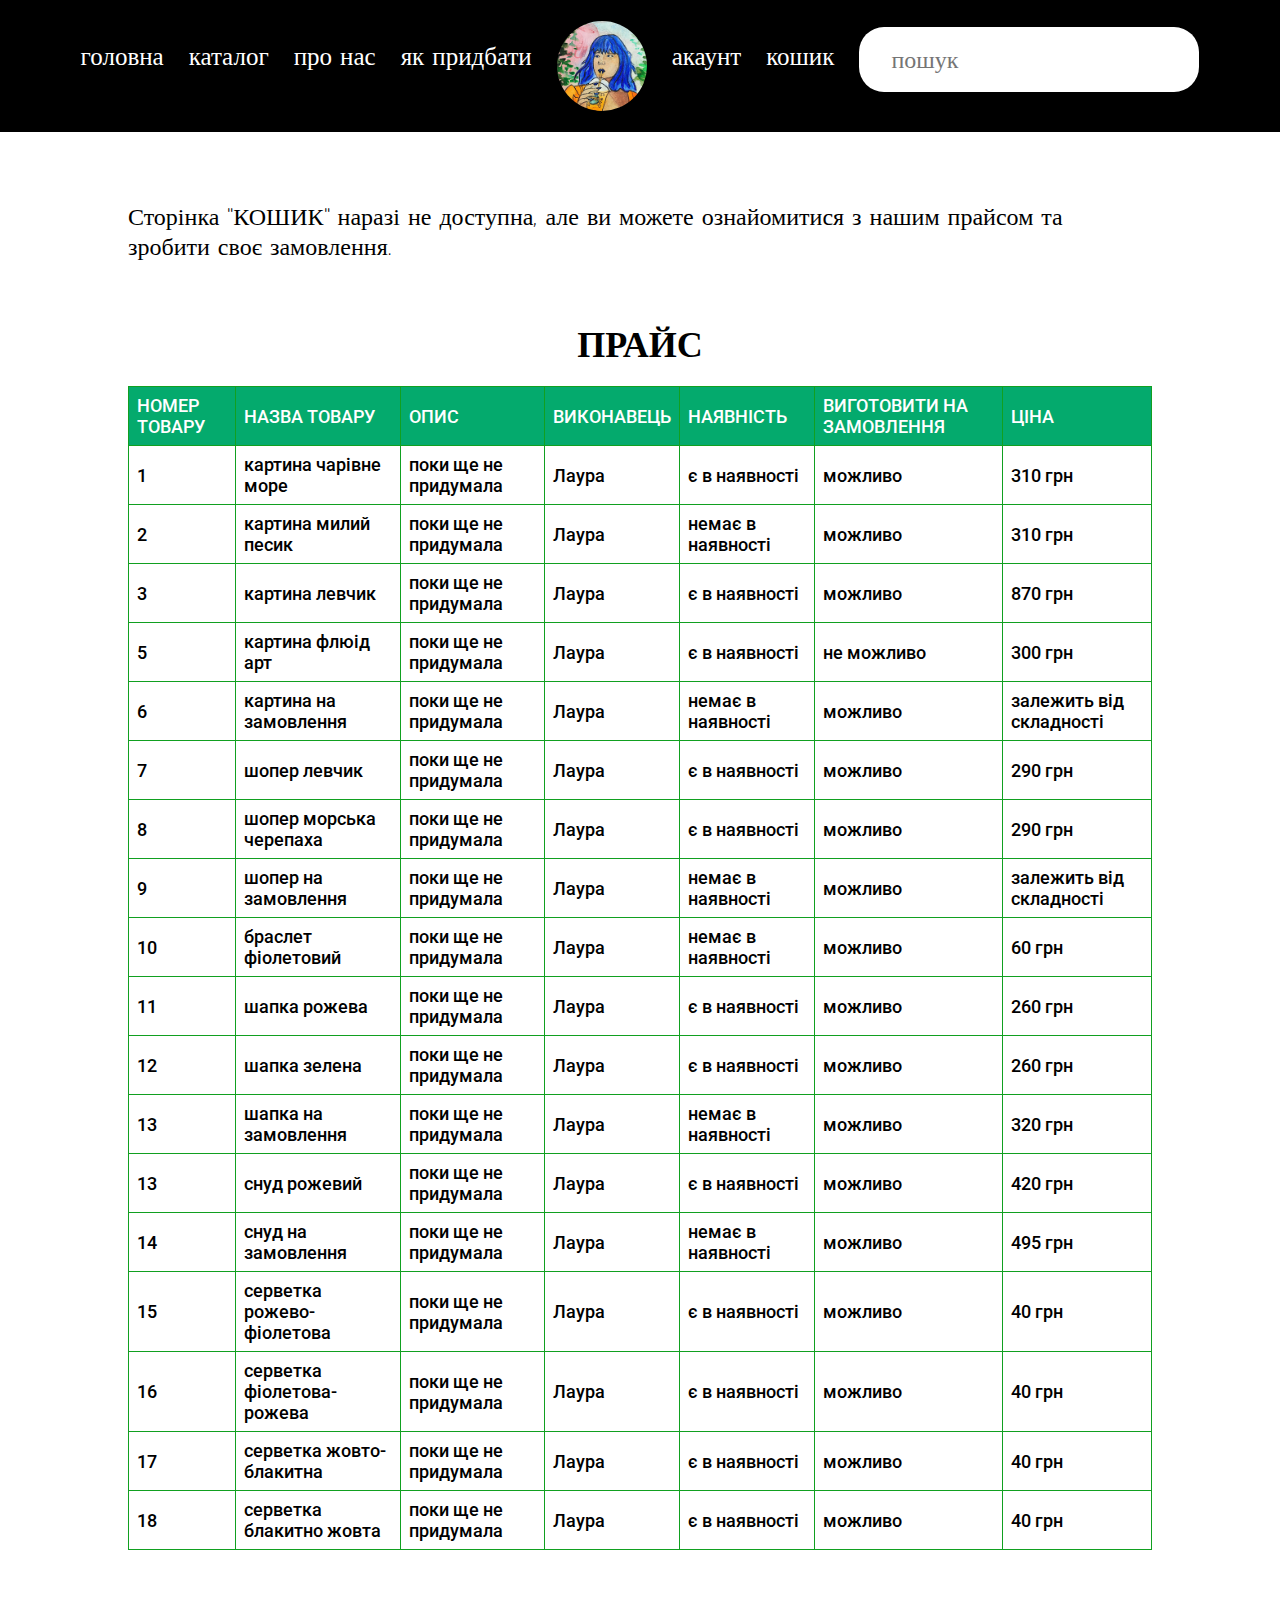
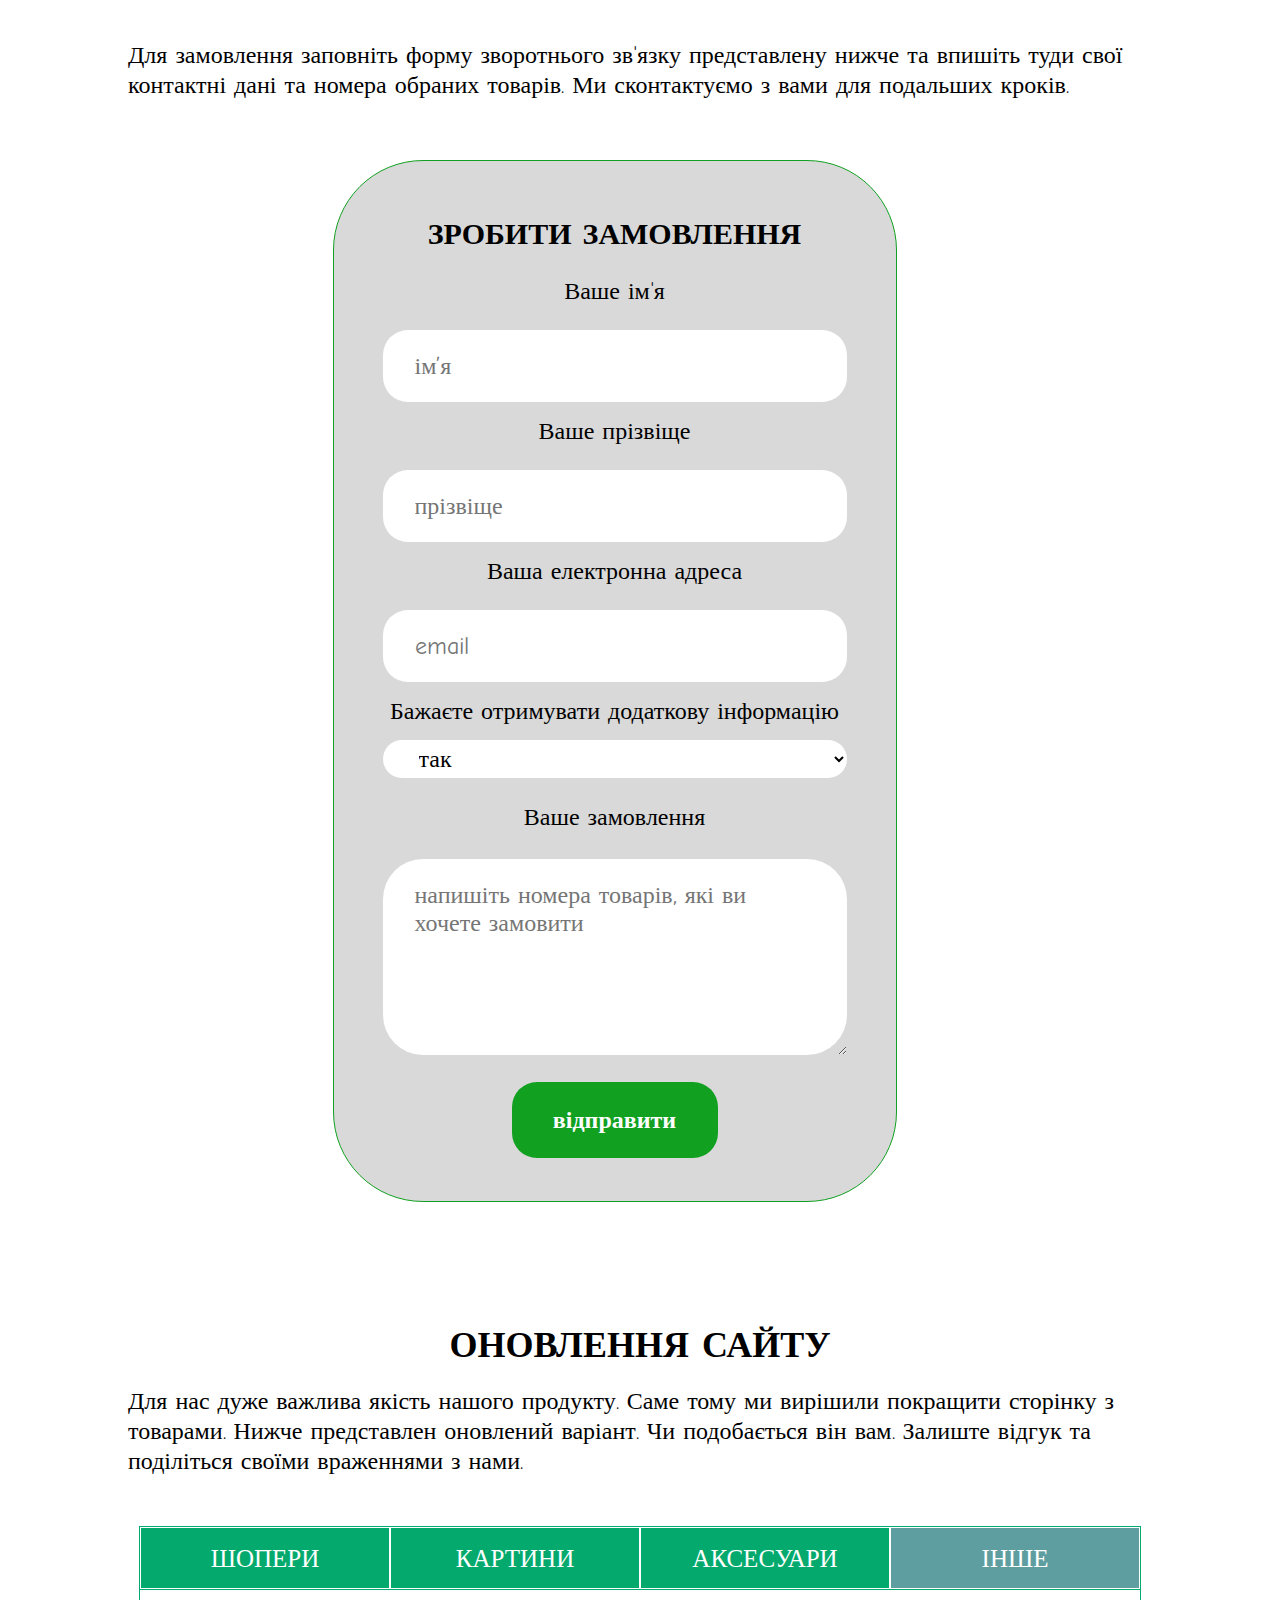
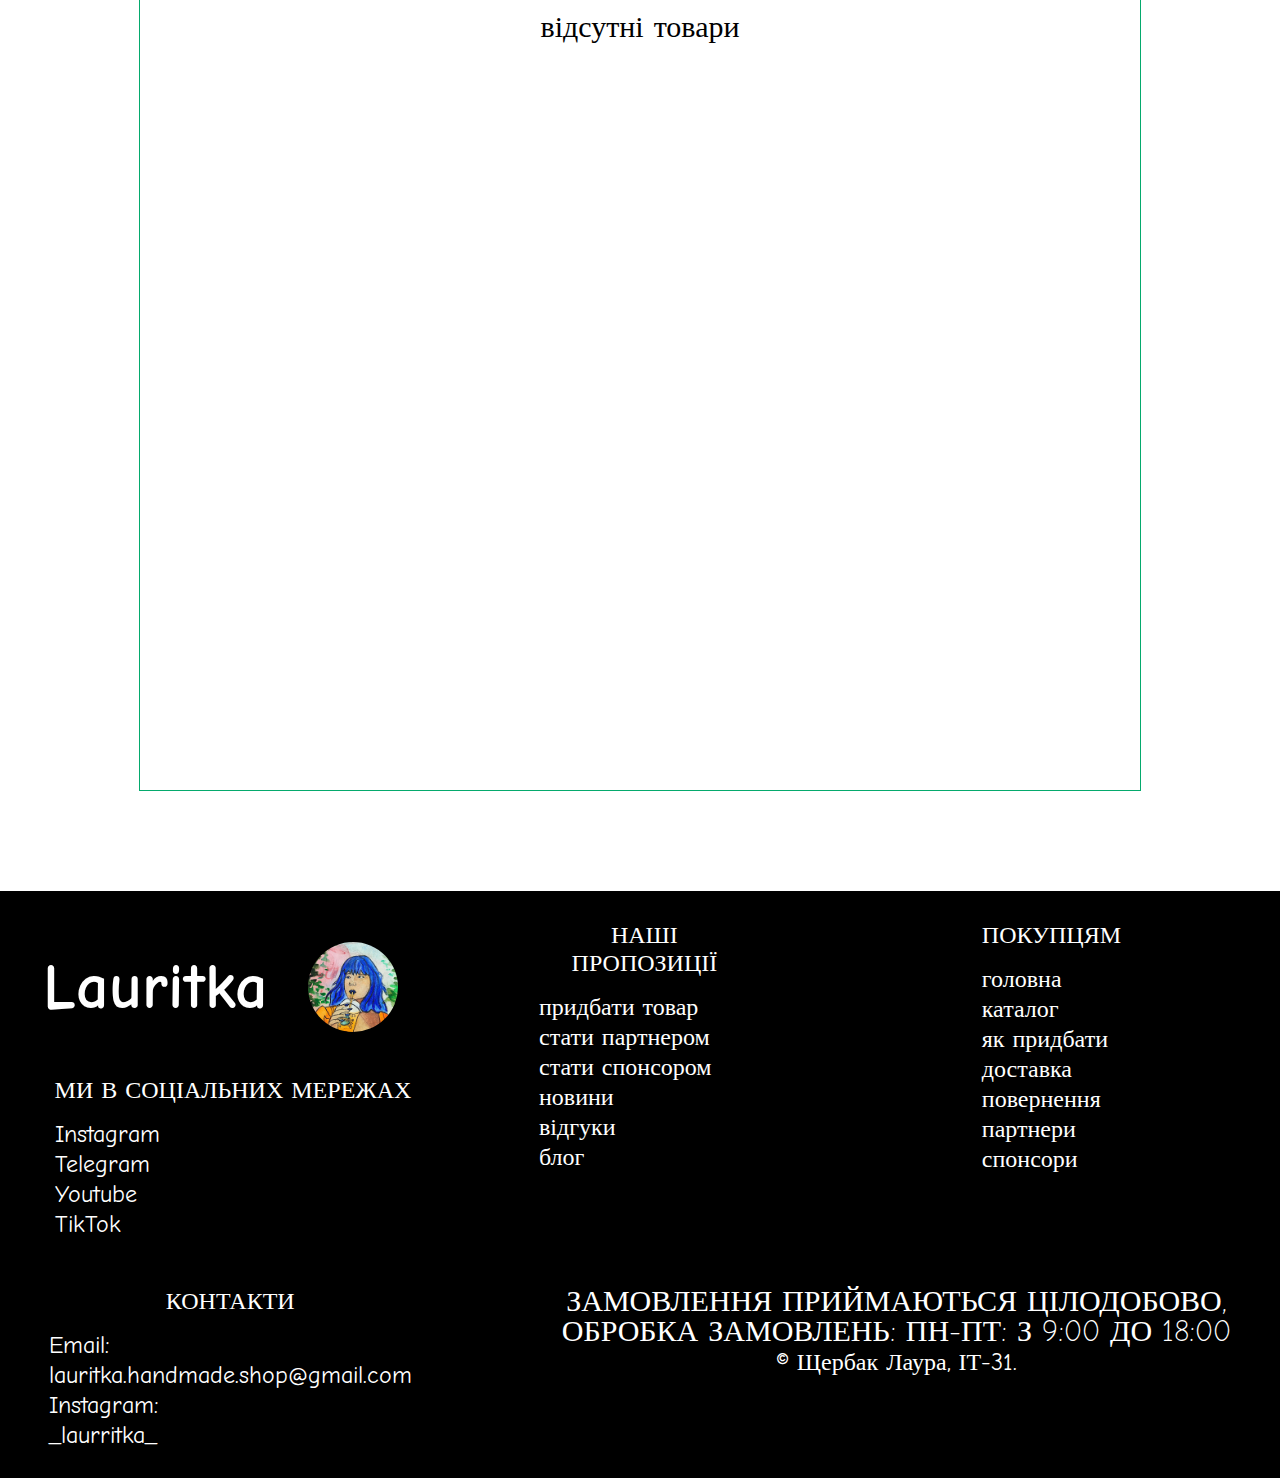
<file: table4.html>
<!DOCTYPE html>
<html lang="en">

<head>
	<meta charset="UtF-8">
	<!-- <meta http-equiv="X-UA_Compatible" content="IE-edge"> ????-->
	<meta name="viewport" content="width=device-width, initial-scale=1">
	<!--fonts-->
	<!--<link rel="preconnect" href="https://fonts.googleapis.com">
	<link rel="preconnect" href="https://fonts.gstatic.com" crossorigin>
	<link href="https://fonts.googleapis.com/css2?family=Comic+Neue&display=swap" rel="stylesheet">-->
	<link rel="preconnect" href="https://fonts.googleapis.com">
	<link rel="preconnect" href="https://fonts.gstatic.com" crossorigin>
	<link href="https://fonts.googleapis.com/css2?family=Comic+Neue:ital,wght@0,300;0,400;1,700&display=swap" rel="stylesheet">
	<link rel="preconnect" href="https://fonts.googleapis.com">
	<link rel="preconnect" href="https://fonts.gstatic.com" crossorigin>
	<link rel="preconnect" href="https://fonts.googleapis.com">
	<link rel="preconnect" href="https://fonts.gstatic.com" crossorigin>
	<link href="https://fonts.googleapis.com/css2?family=Comic+Neue:ital,wght@0,300;0,400;1,700&family=Roboto:ital,wght@0,100;0,300;0,400;0,500;0,700;0,900;1,100;1,300;1,400;1,500;1,700;1,900&display=swap" rel="stylesheet">
	<!--/fonts-->
	<link rel="stylesheet" href="styles.css">
	<link rel="stylesheet" href="table.css">
	<title>Handmade shop Lauritka</title>

</head>

<body>
	<!--Main-->
	<div class="main">
		<!--Header-->
		<header id="header">
			<nav class="header-pc">
				<a href="index.html" class="name-of-page">головна</a>
				<a href="catalog.html" class="name-of-page">каталог</a>
				<a href="index.html?feedback=#about-us" class="name-of-page">про нас</a>
				<a href="pagenotfound.html" class="name-of-page">як придбати</a>
				<a href="index.html"><img src="img/logo.jpg" alt="logo" class="logo"></a>
				<a href="pagenotfound.html" class="name-of-page">акаунт</a>
				<a href="table.html" class="name-of-page">кошик</a>
				<input type="search" name="search" placeholder="пошук">
			</nav>



			<div class="header-mobile3">
				<div class="topnav">
					<a href="index.html?feedback=#about-us" class="active"><img src="img/logo.jpg" alt="logo" class="logo"></a>


					<div id="myLinks">
						<a href="index.html" class="name-of-page">головна</a>
						<a href="catalog.html" class="name-of-page">каталог</a>
						<a href="index.html" class="name-of-page">про нас</a>
						<a href="pagenotfound.html" class="name-of-page">як придбати</a>
						<a href="pagenotfound.html" class="name-of-page">акаунт</a>
						<a href="table.html" class="name-of-page">кошик</a>
						<input type="text" name="search" placeholder="пошук">
					</div>

					<a href="javascript:void(0);" class="icon" onclick="myFunction()">
						|||
						<i class="fa fa-bars"></i>
					</a>

				</div>
			</div>

			<!--<p class="menu-dropdown">|||</p>-->
			<!--			<div class="search-space">
				<h4 class="search">пошук</h4>

			</div>-->
			<!--каталог про нас як придбати лого пошук акаунт кошик-->
		</header>

		<!--Main content-->
		<div class="main-content">
			<p class="add-table">
				Сторінка "КОШИК" наразі не доступна,
				але ви можете ознайомитися з нашим прайсом
				та зробити своє замовлення.
			</p>

			<h2 class="topic">Прайс</h2>
			<table class="table1">
				<tr>
					<th>НОМЕР ТОВАРУ</th>
					<th>НАЗВА ТОВАРУ</th>
					<th>ОПИС</th>
					<th>ВИКОНАВЕЦЬ</th>
					<th>НАЯВНІСТЬ</th>
					<th>ВИГОТОВИТИ НА ЗАМОВЛЕННЯ</th>
					<th>ЦІНА</th>
				</tr>
				<tr>
					<td>1</td>
					<td>картина чарівне море</td>
					<td>поки ще не придумала</td>
					<td>Лаура</td>
					<td>є в наявності</td>
					<td>можливо</td>
					<td>310 грн</td>
				</tr>
				<tr>
					<td>2</td>
					<td>картина милий песик</td>
					<td>поки ще не придумала</td>
					<td>Лаура</td>
					<td>немає в наявності</td>
					<td>можливо</td>
					<td>310 грн</td>
				</tr>
				<tr>
					<td>3</td>
					<td>картина левчик</td>
					<td>поки ще не придумала</td>
					<td>Лаура</td>
					<td>є в наявності</td>
					<td>можливо</td>
					<td>870 грн</td>
				</tr>
				<tr>
					<td>5</td>
					<td>картина флюід арт</td>
					<td>поки ще не придумала</td>
					<td>Лаура</td>
					<td>є в наявності</td>
					<td>не можливо</td>
					<td>300 грн</td>
				</tr>
				<tr>
					<td>6</td>
					<td>картина на замовлення</td>
					<td>поки ще не придумала</td>
					<td>Лаура</td>
					<td>немає в наявності</td>
					<td>можливо</td>
					<td>залежить від складності</td>
				</tr>
				<tr>
					<td>7</td>
					<td>шопер левчик</td>
					<td>поки ще не придумала</td>
					<td>Лаура</td>
					<td>є в наявності</td>
					<td>можливо</td>
					<td>290 грн</td>
				</tr>
				<tr>
					<td>8</td>
					<td>шопер морська черепаха</td>
					<td>поки ще не придумала</td>
					<td>Лаура</td>
					<td>є в наявності</td>
					<td>можливо</td>
					<td>290 грн</td>
				</tr>
				<tr>
					<td>9</td>
					<td>шопер на замовлення</td>
					<td>поки ще не придумала</td>
					<td>Лаура</td>
					<td>немає в наявності</td>
					<td>можливо</td>
					<td>залежить від складності</td>
				</tr>
				<tr>
					<td>10</td>
					<td>браслет фіолетовий</td>
					<td>поки ще не придумала</td>
					<td>Лаура</td>
					<td>немає в наявності</td>
					<td>можливо</td>
					<td>60 грн</td>
				</tr>
				<tr>
					<td>11</td>
					<td>шапка рожева</td>
					<td>поки ще не придумала</td>
					<td>Лаура</td>
					<td>є в наявності</td>
					<td>можливо</td>
					<td>260 грн</td>
				</tr>
				<tr>
					<td>12</td>
					<td>шапка зелена</td>
					<td>поки ще не придумала</td>
					<td>Лаура</td>
					<td>є в наявності</td>
					<td>можливо</td>
					<td>260 грн</td>
				</tr>
				<tr>
					<td>13</td>
					<td>шапка на замовлення</td>
					<td>поки ще не придумала</td>
					<td>Лаура</td>
					<td>немає в наявності</td>
					<td>можливо</td>
					<td>320 грн</td>
				</tr>
				<tr>
					<td>13</td>
					<td>снуд рожевий</td>
					<td>поки ще не придумала</td>
					<td>Лаура</td>
					<td>є в наявності</td>
					<td>можливо</td>
					<td>420 грн</td>
				</tr>
				<tr>
					<td>14</td>
					<td>снуд на замовлення</td>
					<td>поки ще не придумала</td>
					<td>Лаура</td>
					<td>немає в наявності</td>
					<td>можливо</td>
					<td>495 грн</td>
				</tr>
				<tr>
					<td>15</td>
					<td>серветка рожево-фіолетова</td>
					<td>поки ще не придумала</td>
					<td>Лаура</td>
					<td>є в наявності</td>
					<td>можливо</td>
					<td>40 грн</td>
				</tr>
				<tr>
					<td>16</td>
					<td>серветка фіолетова-рожева</td>
					<td>поки ще не придумала</td>
					<td>Лаура</td>
					<td>є в наявності</td>
					<td>можливо</td>
					<td>40 грн</td>
				</tr>
				<tr>
					<td>17</td>
					<td>серветка жовто-блакитна</td>
					<td>поки ще не придумала</td>
					<td>Лаура</td>
					<td>є в наявності</td>
					<td>можливо</td>
					<td>40 грн</td>
				</tr>
				<tr>
					<td>18</td>
					<td>серветка блакитно жовта</td>
					<td>поки ще не придумала</td>
					<td>Лаура</td>
					<td>є в наявності</td>
					<td>можливо</td>
					<td>40 грн</td>
				</tr>


			</table>

			<table class="table2">
				<tr>
					<th>НОМЕР ТОВАРУ</th>
					<th>НАЗВА ТОВАРУ</th>
					<th>НАЯВНІСТЬ</th>
					<th>ЦІНА</th>
				</tr>
				<tr>
					<td>1</td>
					<td>картина чарівне море</td>
					<td>є в наявності</td>
					<td>310 грн</td>
				</tr>
				<tr>
					<td>2</td>
					<td>картина милий песик</td>
					<td>немає в наявності</td>
					<td>310 грн</td>
				</tr>
				<tr>
					<td>3</td>
					<td>картина левчик</td>
					<td>є в наявності</td>
					<td>870 грн</td>
				</tr>
				<tr>
					<td>5</td>
					<td>картина флюід арт</td>
					<td>є в наявності</td>
					<td>300 грн</td>
				</tr>
				<tr>
					<td>6</td>
					<td>картина на замовлення</td>
					<td>немає в наявності</td>
					<td>залежить від складності</td>
				</tr>
				<tr>
					<td>7</td>
					<td>шопер левчик</td>
					<td>є в наявності</td>
					<td>290 грн</td>
				</tr>
				<tr>
					<td>8</td>
					<td>шопер морська черепаха</td>
					<td>є в наявності</td>
					<td>290 грн</td>
				</tr>
				<tr>
					<td>9</td>
					<td>шопер на замовлення</td>
					<td>немає в наявності</td>
					<td>залежить від складності</td>
				</tr>
				<tr>
					<td>10</td>
					<td>браслет фіолетовий</td>
					<td>немає в наявності</td>
					<td>60 грн</td>
				</tr>
				<tr>
					<td>11</td>
					<td>шапка рожева</td>
					<td>є в наявності</td>
					<td>260 грн</td>
				</tr>
				<tr>
					<td>12</td>
					<td>шапка зелена</td>
					<td>є в наявності</td>
					<td>260 грн</td>
				</tr>
				<tr>
					<td>13</td>
					<td>шапка на замовлення</td>
					<td>немає в наявності</td>
					<td>320 грн</td>
				</tr>
				<tr>
					<td>13</td>
					<td>снуд рожевий</td>
					<td>є в наявності</td>
					<td>420 грн</td>
				</tr>
				<tr>
					<td>14</td>
					<td>снуд на замовлення</td>
					<td>немає в наявності</td>
					<td>495 грн</td>
				</tr>
				<tr>
					<td>15</td>
					<td>серветка рожево-фіолетова</td>
					<td>є в наявності</td>
					<td>40 грн</td>
				</tr>
				<tr>
					<td>16</td>
					<td>серветка фіолетова-рожева</td>
					<td>є в наявності</td>
					<td>40 грн</td>
				</tr>
				<tr>
					<td>17</td>
					<td>серветка жовто-блакитна</td>
					<td>є в наявності</td>
					<td>40 грн</td>
				</tr>
				<tr>
					<td>18</td>
					<td>серветка блакитно жовта</td>
					<td>є в наявності</td>
					<td>40 грн</td>
				</tr>


			</table>

			<p class="add-table">
				Для замовлення заповніть форму зворотнього зв'язку
				представлену нижче та впишіть туди свої контактні дані та номера
				обраних товарів. Ми сконтактуємо з вами для подальших кроків.
			</p>

			<div class="space2"></div>


			<form class="feedback-form" action="information.php" method="post">
				<p class="feedback-ftitle">зробити замовлення</p>

				<label for="fname">Ваше ім'я</label>
				<input type="text" id="fname" placeholder="ім’я">
				<label for="lname">Ваше прізвіще</label>
				<input type="text" id="lname" placeholder="прізвіще">
				<label for="email">Ваша електронна адреса</label>
				<input type="text" id="email" placeholder="email">

				<label for="question">Бажаєте отримувати додаткову інформацію</label>
				<select id="question">
					<option value="yes">Так</option>
					<option value="no">Ні</option>
				</select>

				<label for="order">Ваше замовлення</label>
				<textarea id="order" name="order" placeholder="напишіть номера товарів, які ви хочете замовити"></textarea>

				<input type="submit" value="відправити">
			</form>

			<h2 class="topic">Оновлення сайту</h2>
			<p class="add-text">
				Для нас дуже важлива якість нашого продукту. Саме тому ми вирішили покращити сторінку з товарами.
				Нижче представлен оновлений варіант. Чи подобається він вам. Залиште відгук та поділіться своїми враженнями з нами.
			</p>
			<div id="goods-form" class="goods-form-title">
				<a href="table.html#goods-form" class="a-space">ШОПЕРИ</a>
				<a href="table2.html#goods-form" class="a-space">КАРТИНИ</a>
				<a href="table3.html#goods-form" class="a-space">АКСЕСУАРИ</a>
				<a href="table4.html#goods-form" class="b-space">ІНШЕ</a>
			</div>
			<div class="goods-form">
				<p class="c-name">відсутні товари</p>
			</div>


		</div>

		<!--Footer-->
		<footer>
			<!--Logo + social + offers + for customers-->
			<div class="footer-part1">
				<!--Logo + social-->
				<div class="logo-social">
					<!--logo-->
					<div class="footer-logo">
						<a href="index.html" class="name-of-shop2">Lauritka</a>
						<a href="index.html"><img src="img/logo.jpg" alt="logo" class="logo"></a>
					</div>
					<!--social-->
					<div class="social-networks">
						<p class="footer-title">Ми в соціальних мережах</p>
						<a href="https://www.instagram.com/_lauritka_/" class="footer-nofp">Instagram</a>
						<a class="footer-nofp">Telegram</a>
						<a class="footer-nofp">Youtube</a>
						<a class="footer-nofp">TikTok</a>
					</div>
				</div>
				<!--offers-->
				<div class="offers">
					<p class="footer-title">наші пропозиції</p>
					<a href="catalog.html" class="footer-nofp">придбати товар</a>
					<a href="index.html#mis-sp-p" class="footer-nofp">стати партнером</a>
					<a href="index.html#mis-sp-p" class="footer-nofp">стати спонсором</a>
					<a href="index.html#news" class="footer-nofp">новини</a>
					<a href="index.html#feedbacks" class="footer-nofp">відгуки</a>
					<a href="index.html#blog" class="footer-nofp">блог</a>

				</div>
				<!--for customers-->
				<div class="for-customers">
					<p class="footer-title">Покупцям</p>
					<a href="index.html" class="footer-nofp">головна</a>
					<a href="catalog.html" class="footer-nofp">каталог</a>
					<a href="pagenotfound.html" class="footer-nofp">як придбати</a>
					<a href="pagenotfound.html" class="footer-nofp">доставка</a>
					<a href="pagenotfound.html" class="footer-nofp">повернення</a>
					<a href="index.html#mis-sp-p" class="footer-nofp">партнери</a>
					<a href="index.html#mis-sp-p" class="footer-nofp">спонсори</a>
				</div>
			</div>

			<!--Contacts + schedule-->
			<div class="footer-part2">
				<!--contacts-->
				<div>
					<p class="footer-title">контакти</p>
					<p class="footer-nofp">Email:</p>
					<a href="mailto:lauritka.handmade.shop@gmail.com" class="footer-nofp">lauritka.handmade.shop@gmail.com</a>
					<p class="footer-nofp">Instagram:</p>
					<a href="https://www.instagram.com/_lauritka_/" class="footer-nofp">_laurritka_</a>
				</div>
				<!--schedule-->
				<div class="schedule">
					<p class="work-schedule">
						Замовлення приймаються цілодобово,
					</p>
					<p class="work-schedule">
						обробка замовлень: Пн-Пт: з 9:00 до 18:00
					</p>
					<p class="footer-nofp">© Щербак Лаура, ІТ-31.</p>
				</div>
			</div>

			<div class="footer-m">
				<div class="footer-logo">
					<a href="index.html" class="name-of-shop2">Lauritka</a>
					<a href="index.html"><img src="img/logo.jpg" alt="logo" class="logo2"></a>
				</div>
				<div class="social-networks">
					<p class="footer-title">Ми в соціальних мережах</p>
					<a href="https://www.instagram.com/_lauritka_/" class="footer-nofp">Instagram</a>
					<a class="footer-nofp">Telegram</a>
					<a class="footer-nofp">Youtube</a>
					<a class="footer-nofp">TikTok</a>
				</div>

				<div class="offers">
					<p class="footer-title">наші пропозиції</p>
					<a href="catalog.html" class="footer-nofp">придбати товар</a>
					<a href="index.html#mis-sp-p" class="footer-nofp">стати партнером</a>
					<a href="index.html#mis-sp-p" class="footer-nofp">стати спонсором</a>
					<a href="index.html#news" class="footer-nofp">новини</a>
					<a href="index.html#feedbacks" class="footer-nofp">відгуки</a>
					<a href="index.html#blog" class="footer-nofp">блог</a>

				</div>

				<div class="for-customers">
					<p class="footer-title">Покупцям</p>
					<a href="index.html" class="footer-nofp">головна</a>
					<a href="catalog.html" class="footer-nofp">каталог</a>
					<a href="pagenotfound.html" class="footer-nofp">як придбати</a>
					<a href="pagenotfound.html" class="footer-nofp">доставка</a>
					<a href="pagenotfound.html" class="footer-nofp">повернення</a>
					<a href="index.html#mis-sp-p" class="footer-nofp">партнери</a>
					<a href="index.html#mis-sp-p" class="footer-nofp">спонсори</a>

				</div>

				<div>
					<p class="footer-title">контакти</p>
					<p class="footer-nofp">Email:</p>
					<a href="mailto:lauritka.handmade.shop@gmail.com" class="footer-nofp">lauritka.handmade.shop@gmail.com</a>
					<p class="footer-nofp">Instagram:</p>
					<a href="https://www.instagram.com/_lauritka_/" class="footer-nofp">_laurritka_</a>
				</div>
				<!--schedule-->
				<div class="schedule">
					<p class="work-schedule">
						Замовлення приймаються цілодобово,
					</p>
					<p class="work-schedule">
						обробка замовлень: Пн-Пт: з 9:00 до 18:00
					</p>
					<p class="footer-nofp">© Щербак Лаура, ІТ-31.</p>
				</div>




			</div>

		</footer>


	</div>

	<script>
		function myFunction() {
			var x = document.getElementById("myLinks");
			if (x.style.display === "block") {
				x.style.display = "none";
			} else {
				x.style.display = "block";
			}
		}
	</script>


</body>

</html>
</file>
<file: styles.css>
* {
    margin: 0;
    padding: 0;
    scroll-behavior: smooth;
}

.main {
    display: flex;
    flex-direction: column;
}

a {
    color: #000000;
}

a:link {
    text-decoration: none;
}

a:visited {
    text-decoration: none;
    /*color: #1244B9;*/
}

a:hover {
    text-decoration: underline;
    color: #F8790A;
}

a:active {
    text-decoration: underline;
}

header {
    /*position: absolute;
    width: 1440px;*/
    height: 132px;
    /*margin-left: 0px;
    margin-top: 0px;*/
    padding-right: 25px;
    padding-left: 25px;
    background: #000000;
    display: flex;
    justify-content: center;
}

.header-pc {
    /*position: absolute;
    width: 1440px;*/
    height: 132px;
    /*margin-left: 0px;
    margin-top: 0px;*/
    padding-right: 25px;
    padding-left: 25px;
    background: #000000;
    display: flex;
    justify-content: center;
}


.name-of-page {
    /*position: absolute;*/
    /*width: 120px;
    height: 35px;*/
    /*margin-left: 41px;*/
    margin-top: 44px;
    margin-right: 25px;
    font-family: 'Comic Neue', cursive;
    /*font-family: 'Comic Neue';*/
    font-style: normal;
    font-weight: 400;
    font-size: 25px;
    line-height: 26px;
    /* identical to box height */
    color: #FFFFFF;
}

.name-of-main-page {
    /*position: absolute;*/
    /*width: 120px;
    height: 35px;*/
    /*margin-left: 41px;*/
    margin-top: 44px;
    margin-right: 25px;
    font-family: 'Comic Neue', cursive;
    /*font-family: 'Comic Neue';*/
    font-style: normal;
    font-weight: 400;
    font-size: 30px;
    line-height: 35px;
    /* identical to box height */
    color: #FFFFFF;
    display: none;
}

.logo {
    /*position: absolute;*/
    width: 90px;
    height: 90px;
    margin-top: 21px;
    margin-right: 25px;
    /*left: 675px;
    top: 21px;*/
    border-radius: 90px;
}

.logo-2-href {
    display: none;
}


.search-space {
    /*position: absolute;*/
    width: 260px;
    height: 49px;
    margin-top: 37px;
    margin-right: 25px;
    /*left: 900px;
    top: 37px;*/
    background: #8B8B8B;
    border-radius: 15px;
    display: flex;
    justify-content: flex-start;
}

.search1 {
    /*position: absolute;*/
    /*width: 120px;
    height: 35px;*/
    /*margin-left: 41px;*/
    /*margin-top: 44px;*/
    margin-top: 6px;
    margin-left: 26px;
    font-family: 'Comic Neue', cursive;
    /*font-family: 'Comic Neue';*/
    font-style: normal;
    font-weight: 400;
    font-size: 30px;
    line-height: 35px;
    /* identical to box height */
    color: #FFFFFF;
}


/*.menu-dropdown {
    display: none;
}*/

.main-content {
    display: flex;
    flex-direction: column;
}

.main-photo {
    /*position: absolute;*/
    /*width: auto;*/
    background-color: #cccccc;
    background-image: url('img/main_photo.jpg');
    height: 851px;
    padding-top: 40px;
    background-position: center;
    background-repeat: no-repeat;
    background-size: cover;
    display: flex;
    flex-direction: column;
    /*justify-content: center;*/
    align-items: center;
    /*position: relative;*/
    /*left: 0px;
    top: 133px;*/
}

.main-phrase {
    font-family: 'Comic Neue', cursive;
    /*position: absolute;*/
    /*width: 616px;
    height: 55px;
    left: 412px;
    top: 219px;*/
    /*font-family: 'Comic Neue';*/
    font-style: normal;
    font-weight: 400;
    font-size: 44px;
    line-height: 55px;
    color: #FFFFFF;
    /*border: 2px solid #2B2A2A;
    text-shadow: 0px 4px 4px rgba(0, 0, 0, 0.5);*/
}


.name-of-shop {
    /*position: absolute;
    width: 451px;
    height: 110px;
    left: 494px;
    top: 274px;*/
    /* font-family: 'Comic Neue';*/
    font-family: 'Comic Neue', cursive;
    font-style: italic;
    font-weight: 700;
    font-size: 86px;
    line-height: 110px;
    letter-spacing: 0.05em;
    color: #E345C1;
    /*border: 2px solid #1E1E1E;*/
    /*text-shadow: 0px 4px 4px rgba(0, 0, 0, 0.25);*/
}

.aps {
    display: flex;
    flex-direction: column;
}

.laura-inf {
    position: absolute;
    /* width: 458px;
    height: 604px;*/
    left: 47px;
    top: 1167px;
    background-color: #11A020;
    background-image: url('img/laura.jpg');
    background-position: center;
    background-repeat: no-repeat;
    background-size: cover;
}

.laura-text {
    background: white;
    /*position: absolute;*/
    width: 438px;
    height: 60px;
    left: 47px;
    /*top: 1701px;*/
    margin-top: 534px;
    padding-left: 10px;
    padding-right: 10px;
    padding-top: 5px;
    padding-bottom: 5px;
}

.laura-tt {
    font-family: 'Comic Neue', cursive;
    font-style: normal;
    font-weight: 300;
    font-size: 24px;
    line-height: 30px;
    color: #000000;
}

.about-us-inf {
    /*position: absolute;
    width: 1440px;*/
    height: 437px;
    /*left: 0px;
    top: 1024px;*/
    background: #FFFFFF;
    display: flex;
    flex-direction: column;
    align-items: center;
}

.links-b {
    font-weight: 700;
}

.topic {
    /*position: absolute;
    width: 167px;
    height: 41px;
    left: 636px;
    top: 1087px;*/
    /*font-family: 'Comic Neue';*/
    margin-top: 63px;
    font-family: 'Comic Neue', cursive;
    font-style: normal;
    font-weight: 700;
    font-size: 36px;
    line-height: 41px;
    text-transform: uppercase;
    color: #000000;
}

.about-shop {
    /*position: absolute;
    width: 875px;
    height: 210px;
    left: 531px;
    top: 1182px;*/
    /*font-family: 'Comic Neue';*/
    margin-top: 60px;
    margin-left: 531px;
    margin-right: 25px;
    font-family: 'Comic Neue', cursive;
    font-style: normal;
    font-weight: 300;
    font-size: 22px;
    line-height: 30px;
    /* or 125% */
    /*text-transform: capitalize;*/
    color: #000000;
}

/*Our mission + Sponsors + Partners*/
.mis-sp-p {
    /*position: absolute;
    width: 1440px;*/
    height: 989px;
    padding-top: 30px;
    /*left: 0px;
    top: 1461px;*/
    background: #D9D9D9;
    display: flex;
    flex-direction: column;
}

/*Our mission*/
.mission {
    margin-left: 549px;
    margin-right: 44px;
    padding-left: 60px;
    height: 250px;
    display: flex;
}

.topic-mission {
    /*position: absolute;
    width: 212px;
    height: 14px;
    left: 549px;
    top: 1723px;*/
    font-family: 'Comic Neue', cursive;
    font-style: normal;
    font-weight: 700;
    font-size: 28px;
    line-height: 37px;
    text-transform: uppercase;
    color: #000000;
    transform: rotate(-90deg);
}

.mission-text {
    margin-top: 20px;
    width: 646px;
    height: 84px;
    background: #D9D9D9;
    border: 1px solid #11A020;
    border-radius: 45px;
    padding-top: 61px;
    padding-bottom: 61px;
    padding-left: 46px;
    padding-right: 46px;
    font-family: 'Comic Neue', cursive;
    font-style: normal;
    font-weight: 300;
    font-size: 24px;
    line-height: 28px;
    color: #000000;
}

.how-to-be {
    margin-top: 94px; /*94*/
    display: flex;
    justify-content: center;
    padding-left: 37px;
    padding-right: 37px;
}

.ps {
    display: flex;
    flex-direction: column;
    align-items: center;
    margin-right: 10px;
    margin-left: 10px;
    width: 900px;

}

.ps-topic {
    font-family: 'Comic Neue', cursive;
    font-style: normal;
    font-weight: 700;
    font-size: 32px;
    line-height: 41px;
    text-transform: uppercase;
    color: #000000;
    margin-bottom: 17px;
}

.ps-text {
    font-family: 'Comic Neue', cursive;
    font-style: normal;
    font-weight: 300;
    font-size: 22px;
    line-height: 28px;
    color: #000000;
}

.partners-sponsors {
 
    margin-top: 17px; /*94*/
    display: flex;
    justify-content: center;
    padding-left: 47px;
    padding-right: 47px;
}

.ps-img {
    display: flex;
    justify-content: center;
    width: 90px;
}


.partner-img1 {
    width: 35%;
    height: 134px;
    background: #11A020;
    margin-right: 5%;
    display: flex;
    padding-top: 33px;
    padding-bottom: 33px;
    padding-left: 51px;
    padding-right: 51px;
}

.partner-img2 {
    width: 35%;
    height: 134px;
    background: #11A020;
    margin-right: 5%;
    display: flex;
    padding-top: 33px;
    padding-bottom: 33px;
    padding-left: 51px;
    padding-right: 51px;
}

.partner-img3 {
    width: 35%;
    height: 134px;
    background: #11A020;
    display: flex;
    padding-top: 33px;
    padding-bottom: 33px;
    padding-left: 51px;
    padding-right: 51px;
}

.sponsor-img1 {
    width: 35%;
    height: 134px;
    background: #11A020;
    margin-right: 5%;
    display: flex;
    padding-top: 33px;
    padding-bottom: 33px;
    padding-left: 51px;
    padding-right: 51px;
}

.sponsor-img2 {
    width: 35%;
    height: 134px;
    background: #11A020;
    margin-right: 5%;
    display: flex;
    padding-top: 33px;
    padding-bottom: 33px;
    padding-left: 51px;
    padding-right: 51px;
}

.sponsor-img3 {
    width: 35%;
    height: 134px;
    background: #11A020;
    display: flex;
    padding-top: 33px;
    padding-bottom: 33px;
    padding-left: 51px;
    padding-right: 51px;
}

.ps-photo {
    font-family: 'Comic Neue', cursive;
    font-style: normal;
    font-weight: 700;
    font-size: 22px;
    line-height: 26px;
    text-transform: uppercase;
    text-align: center;
    color: #FFFFFF;
}

.ps-inf {
    margin-top: 10%;
    width: 90%;
    height: 90px;
    font-family: 'Comic Neue', cursive;
    font-style: normal;
    font-weight: 300;
    font-size: 20px;
    line-height: 30px;
    /* or 125% */

    text-transform: lowercase;
    color: #000000;
}

.news-page {
    /*position: absolute;
    width: 1440px;*/
    height: 1024px;
    /*left: 0px;
    top: 4533px;*/
    display: flex;
    flex-direction: column;
    align-items: center;
    background: #FFFFFF;
    padding-left: 54px;
    padding-right: 54px;
}

.news1 {
    /*position: absolute;*/
    width: 100%;
    height: 408px;
    /*left: 54px;
    right: 54px;
    top: 2613px;*/
    background: #11A020;
    border-radius: 90px;
    margin-top: 31px;
    margin-bottom: 31px;
    display: flex;
    flex-direction: column;
    justify-content: center;
    align-items: center;
}

.news-title {
    font-family: 'Comic Neue', cursive;
    font-style: normal;
    font-weight: 700;
    font-size: 30px;
    line-height: 35px;
    /* identical to box height */

    text-transform: uppercase;
    color: #FFFFFF;
    margin-bottom: 13px;
}

.news-text {
    font-family: 'Comic Neue', cursive;
    font-style: normal;
    font-weight: 300;
    font-size: 24px;
    line-height: 28px;
    text-transform: lowercase;
    color: #FFFFFF;
}

.news2 {
    /*position: absolute;*/
    width: 100%;
    height: 408px;
    /*margin-left: 54px;
    margin-right: 54px;*/
    /*top: 3044px;*/
    background-image: url('img/news2.jpg');
    background-position: center;
    background-repeat: no-repeat;
    background-size: cover;
    border-radius: 90px;
    display: flex;
    flex-direction: column;
    justify-content: center;
    align-items: center;
}


.feedback-page {
    /*position: absolute;*/
    /*width: 1440px;*/
    height: 1024px;
    /*left: 0px;*/
    /*top: 3509px;*/

    background: #D9D9D9;
    display: flex;
    flex-direction: column;
    align-items: center;
}

.feedback-inf {
    height: 852px;
    display: flex;
    justify-content: center;
    margin-top: 32px;
}

.feedback-form {
    box-sizing: border-box;
    /*position: absolute;*/
    width: 564px;
    height: 742px;
    /*left: 54px;
    top: 3667px;*/
    background: #D9D9D9;
    border: 1px solid #11A020;
    border-radius: 90px;
    margin-right: 2%;
    padding-top: 56px;
    padding-bottom: 43px;
    padding-left: 50px;
    padding-right: 50px;
    display: flex;
    flex-direction: column;
    align-items: center;

}

.feedback-ftitle {
    font-family: 'Comic Neue', cursive;
    font-style: normal;
    font-weight: 700;
    font-size: 30px;
    line-height: 35px;

    text-transform: uppercase;
    color: #000000;
}

input[type=text] {
    margin-top: 27px;
    width: 400px;
    height: 28px;
    padding-left: 32px;
    padding-right: 32px;
    padding-top: 22px;
    padding-bottom: 22px;
    background: #FFFFFF;
    border-radius: 25px;
    border: none;
    font-family: 'Comic Neue', cursive;
    font-style: normal;
    font-weight: 400;
    font-size: 24px;
    line-height: 28px;
    text-transform: lowercase;
    color: #000000;
}

input[type=search] {
    margin-top: 27px;
    width: 340px;
    height: 65px;
    padding-left: 32px;
    padding-right: 32px;
    padding-top: 22px;
    padding-bottom: 22px;
    background: #FFFFFF;
    border-radius: 25px;
    border: none;
    font-family: 'Comic Neue', cursive;
    font-style: normal;
    font-weight: 400;
    font-size: 24px;
    line-height: 28px;
    text-transform: lowercase;
    color: #000000;
}

textarea {
    margin-top: 27px;
    width: 400px;
    height: 236px;
    padding-left: 32px;
    padding-right: 32px;
    padding-top: 22px;
    padding-bottom: 22px;
    background: #FFFFFF;
    border-radius: 40px;
    border: none;
    font-family: 'Comic Neue', cursive;
    font-style: normal;
    font-weight: 400;
    font-size: 24px;
    line-height: 28px;
    text-transform: lowercase;
    color: #000000;
}

input[type=submit] {
    margin-top: 27px;
    width: 206px;
    height: 76px;
    background: #11A020;
    border-radius: 25px;
    padding-top: 24px;
    padding-bottom: 24px;
    padding-left: 29px;
    padding-right: 29px;
    border: none;
    font-family: 'Comic Neue', cursive;
    font-style: normal;
    font-weight: 700;
    font-size: 24px;
    line-height: 28px;
    color: #FFFFFF;
}

input[type=submit]:hover {
    background-color: #45a049;
}

.feedbacks {
    /*position: absolute;*/
    width: 615px;
    height: 742px;
    /*left: 720px;
    top: 3667px;*/
    margin-left: 2%;
    display: flex;
    flex-direction: column;
    /*justify-content: center;*/
    align-items: center;
}

.feedback1 {
    width: 548px;
    height: 223px;
    background: #FFFFFF;
    border-radius: 30px;
    margin-bottom: 22px;
    padding-top: 22px;
    padding-bottom: 22px;
    padding-left: 32px;
    padding-right: 32px;
}

.name-f {
    font-family: 'Comic Neue', cursive;
    font-style: normal;
    font-weight: 700;
    font-size: 30px;
    line-height: 35px;
    color: #11A020;
    margin-bottom: 10px;
}

.text-f {
    font-family: 'Comic Neue', cursive;
    font-style: normal;
    font-weight: 400;
    font-size: 24px;
    line-height: 28px;
    color: #000000;
}

.feedback2 {
    width: 548px;
    height: 175px;
    background: #FFFFFF;
    border-radius: 30px;
    margin-bottom: 44px;
    padding-top: 22px;
    padding-bottom: 22px;
    padding-left: 32px;
    padding-right: 32px;
}

.feedback-phrase {
    width: 612px;
    height: 190px;
    background: #D9D9D9;
    border: 1px solid #11A020;
    border-radius: 30px;
    display: flex;
    justify-content: center;
    align-items: center;
}

.fpt {
    font-family: 'Comic Neue', cursive;
    font-style: normal;
    font-weight: 700;
    font-size: 30px;
    line-height: 35px;
    /* identical to box height */

    text-transform: uppercase;
    color: #000000;
}


.blog-page {
    /*position: absolute;
    width: 1440px;*/
    height: 1024px;
    /*left: 0px;
    top: 4533px;*/
    background: #FFFFFF;
    display: flex;
    flex-direction: column;
    align-items: center;
    padding-right: 50px;
    padding-left: 50px;
}

.blog-inf {
    margin-top: 32px;
    /*width: 1332px;*/
    display: flex;
    justify-content: center;
}

.inf-video {
    width: 55%;
    height: 820px;
    margin-right: 5%;
    display: flex;
    flex-direction: column;
    align-items: flex-start;
}

.blog-text {
    font-family: 'Comic Neue', cursive;
    font-style: normal;
    font-weight: 400;
    font-size: 24px;
    line-height: 35px;
    color: #000000;
}

.blog-social {
    margin-top: 20px;
    font-family: 'Comic Neue', cursive;
    font-style: normal;
    font-weight: 700;
    font-size: 24px;
    line-height: 35px;
    color: #000000;
}

.blog-video {
    margin-top: 42px;
    width: 809px;
    height: 448px;
    background: #11A020;
    display: flex;
    justify-content: center;
    align-items: center;
}


.blog-video3 {
    margin-top: 42px;
    width: 180px;
    height: 320px;
    display: none;
}


.blog-video2 {
    margin-top: 42px;
    width: 100%;
    height: 448px;
    display: block;
}


video {
    width: 100%;
    height: 100%;
}

.video-text {
    font-family: 'Comic Neue', cursive;
    font-style: normal;
    font-weight: 700;
    font-size: 36px;
    line-height: 41px;
    text-transform: uppercase;
    color: #FFFFFF;
}

.insta-photo {
    width: 450px;
    height: 820px;
    background-image: url('img/lauritka_instagram.jpg');
    background-position: center;
    background-repeat: no-repeat;
    background-size: cover;
    margin-left: 5%;
}

footer {
    /*position: absolute;
    width: 1440px;*/
    height: 557px;
    /*left: 0px;
    top: 5557px;*/
    padding-top: 30px;
    padding-right: 43px;
    padding-left: 43px;
    background: #000000;
    display: flex;
    flex-direction: column;
    align-items: center;
}

.footer-part1 {
    display: flex;
}

.logo-social {
    display: flex;
    flex-direction: column;
    align-items: center;
}

.name-of-shop2 {
    /*position: absolute;
    width: 224px;
    height: 74px;
    left: 52px;
    top: 5605px;*/
    font-family: 'Comic Neue', cursive;
    font-style: normal;
    font-weight: 700;
    font-size: 64px;
    line-height: 74px;
    /* identical to box height */

    text-transform: capitalize;
    color: #FFFFFF;
    margin-top: 29px;
    margin-right: 40px;
}

.footer-logo {
    display: flex;
    justify-content: flex-start;
}

.social-networks {
    display: flex;
    flex-direction: column;
    justify-content: flex-start;
    padding-top: 40px;
    /*align-items: flex-start;*/
}

.footer-title {
    /*position: absolute;
    width: 374px;
    height: 28px;
    left: 43px;
    top: 5727px;*/
    font-family: 'Comic Neue', cursive;
    font-style: normal;
    font-weight: 400;
    font-size: 24px;
    line-height: 28px;
    margin-bottom: 15px;
    /* identical to box height */

    text-align: center;
    text-transform: uppercase;
    color: #FFFFFF;
}

.footer-nofp {
    font-family: 'Comic Neue', cursive;
    font-style: normal;
    font-weight: 400;
    font-size: 24px;
    line-height: 30px;
    color: #FFFFFF;
}

.offers {
    display: flex;
    flex-direction: column;
    justify-content: flex-start;
    margin-right: 116px;
    margin-left: 116px;
}

.for-customers {
    display: flex;
    flex-direction: column;
    justify-content: flex-start;
    margin-right: 116px;
    margin-left: 116px;
}

.footer-part2 {
    margin-top: 48px;
    display: flex;

}

.schedule {
    margin-left: 150px;
    display: flex;
    flex-direction: column;
    align-items: center;
}

.work-schedule {
    font-family: 'Comic Neue', cursive;
    font-style: normal;
    font-weight: 300;
    font-size: 30px;
    line-height: 30px;
    /* or 100% */

    text-transform: uppercase;
    color: #FFFFFF;
}

.header-mobile3 {
    max-width: 400px;
    /*position: absolute;
    width: 1440px;*/
    height: 132px;
    /*margin-left: 0px;
    margin-top: 0px;*/
    background: #000000;
    display: flex;
    justify-content: center;
    display: none;
}


.mobile-container {
    max-width: 480px;
    margin: auto;
    background-color: #555;
    height: 500px;
    color: white;
    border-radius: 10px;
    display: none;
}

.topnav {
    overflow: hidden;
    background-color: #000000;
    position: relative;
    margin-left: 0;
    margin-right: 0;
}

    .topnav #myLinks {
        display: none;
        padding-left: 35px;
        padding-bottom: 20px;
    }

    .topnav a {
        color: white;
        padding-top: 14px;
        padding-bottom: 16px;
        padding-left: 33px;
        padding-right: 32px;
        text-decoration: none;
        font-size: 22px;
        display: block;
    }

        .topnav a.icon {
            background: black;
            display: block;
            position: absolute;
            right: 0;
            top: 25px;
            font-family: 'Comic Neue', cursive;
            font-style: normal;
            font-weight: 700;
            font-size: 48px;
            line-height: 55px;
            letter-spacing: 0.1em;
            color: #FFFFFF;
            transform: rotate(-90deg);
        }

        .topnav a:hover {
            color: #F8790A;
        }

.active {
    background-color: #000000;
}

.footer-m {
    width: 370px;
    display: none;
    padding-left: 15px;
    padding-right: 15px;
}


@media screen and (max-width: 400px) {


    .logo {
        /* position: absolute; */
        width: 75px;
        height: 75px;
        margin-right: 260px;
    }

    header {
        padding: 0 15px;
    }

    .mobile-container {
        display: block;
    }
    
    .header-mobile3 {
        display: block;
    }

    .header-pc{
        display: none;
    }

    .header-mobile {
        display: none;
    }

    .dropbtn {
        display: inline-block;
    }

    .name-of-page {
        /* position: absolute; */
        /* margin-left: 41px; */
        margin-top: 20px;
        margin-right: 0px;
        font-size: 30px;
        line-height: 35px;

    }

    .logo-2-href {
        display: block;
    }

    .dropdown-content{
        display: block;
    }

    main-content {
        padding: 0 15px;
    }

    .main-photo {
        padding-left: 15px;
        padding-right: 15px;
     
    }

    .main-phrase {
        font-size: 36px;
        text-align: center;
    }

    .name-of-shop {
        font-size: 64px;
    }

    .topic {

        margin-top: 63px;
        font-size: 32px;
        line-height: 41px;
    }

    .laura-inf {
        left: 15px;

    }

    .laura-text {
        width: 160px;
        height: 40px;
        left: 15px;
        margin-top: 534px;
        padding-left: 10px;
        padding-right: 10px;
        padding-top: 5px;
        padding-bottom: 5px;
    }

    .laura-tt {
        font-size: 10px;
        line-height: 15px;
    }

    .about-shop {
        margin-top: 50px;
        margin-left: 220px;
        font-size: 10px;
        line-height: 15px;
    }

    .mis-sp-p {
        height: 1000px;
    }

    .mission {
        margin-left: 150px;
        margin-right: 15px;
        padding-left: 60px;
        height: 260px;
        display: flex;
        flex-direction: column;
        align-items: center;
    }

    .topic-mission {
        font-size: 14px;
        line-height: 15px;
        transform: none;
    }

    .mission-text {
        margin-top: 20px;
        width: 140px;
        height: 80px;
        background: none;
        padding-top: 65px;
        padding-bottom: 65px;
        padding-left: 15px;
        padding-right: 15px;
        text-align: center;
        font-size: 10px;
        line-height: 15px;
    }

    .how-to-be {
        margin-top: 35px;
        display: flex;
        flex-direction: column;
        align-items: center;
        justify-content: center;
        padding-left: 15px;
        padding-right: 15px;
    }

    .ps {
        margin-right: 10px;
        margin-left: 10px;
        width: 370px;
    }


    .ps-topic {
        font-size: 16px;
        margin-bottom: 3px;
    }

    .ps-text {
        font-size: 12px;
        line-height: 15px;
    }

    .partners-sponsors {
        margin-top: 17px;
        display: flex;
        flex-direction: column;
        align-items: center;
        padding-left: 15px;
        padding-right: 15px;
    }

    .partner-img1 {
        width: 55px;
        height: 55px;
        margin-right: 10px;
        padding-top: 15px;
        padding-bottom: 15px;
        padding-left: 15px;
        padding-right: 15px;
    }

    .partner-img2 {
        width: 55px;
        height: 55px;
        margin-right: 10px;
        padding-top: 15px;
        padding-bottom: 15px;
        padding-left: 15px;
        padding-right: 15px;
    }

    .partner-img3 {
        width: 55px;
        height: 55px;
        margin-right: 10px;
        padding-top: 15px;
        padding-bottom: 15px;
        padding-left: 15px;
        padding-right: 15px;
    }

    .ps-photo {
        font-size: 10px;
        line-height: 12px;
    }

    .ps-inf {
        margin-top: 15px;
        width: 85px;
        height: 40px;
        font-size: 10px;
        line-height: 12px;
    }

    .sponsor-img1 {
        width: 55px;
        height: 55px;
        margin-right: 10px;
        padding-top: 15px;
        padding-bottom: 15px;
        padding-left: 15px;
        padding-right: 15px;
    }
 
    .sponsor-img2 {
        width: 55px;
        height: 55px;
        margin-right: 10px;
        padding-top: 15px;
        padding-bottom: 15px;
        padding-left: 15px;
        padding-right: 15px;
    }

    .sponsor-img3 {
        width: 55px;
        height: 55px;
        margin-right: 10px;
        padding-top: 15px;
        padding-bottom: 15px;
        padding-left: 15px;
        padding-right: 15px;
    }

    .news-page {
        padding-left: 15px;
        padding-right: 15px;
    }
    
    .news-title {
        font-size: 16px;
        line-height: 20px;
        text-align: center;
    }

    .news-text {
        font-size: 12px;
        line-height: 10px;
        text-align: center;
    }

    .feedback-page {
        height: 1300px;
    }

    .feedback-inf {
        display: flex;
        flex-direction: column;
        align-items: center;
        justify-content: normal;
        margin-top: 15px;
        margin-left: 15px;
        margin-right: 15px;
        margin-bottom: 15px;
    }

    .feedback-form {
        width: 369px;
        height: 554px;
        background: #D9D9D9;
        border: 1px solid #11A020;
        border-radius: 90px;
        margin-left: 15px;
        margin-right: 15px;
        padding-top: 56px;
        padding-bottom: 43px;
        padding-left: 50px;
        padding-right: 50px;
        margin-bottom: 35px;
    }

    .feedback-ftitle {
        font-size: 20px;
        line-height: 15px;
    }

    input[type=text] {
        margin-top: 27px;
        width: 260px;
        height: 40px;
        padding-left: 32px;
        padding-right: 32px;
        padding-top: 22px;
        padding-bottom: 22px;

        font-size: 14px;
        line-height: 28px;

    }

    textarea {
        margin-top: 27px;
        width: 260px;
        height: 209px;
        padding-left: 32px;
        padding-right: 32px;
        padding-top: 22px;
        padding-bottom: 22px;
        background: #FFFFFF;
        border-radius: 35px;

        font-size: 14px;
        line-height: 28px;

    }

    input[type=submit] {
        margin-top: 27px;
        width: 150px;
        height: 50px;

        border-radius: 25px;
        padding-top: 15px;
        padding-bottom: 15px;
        padding-left: 29px;
        padding-right: 29px;

        font-size: 16px;
        line-height: 28px;

    }

    .feedbacks {
        /* position: absolute; */
        width: 370px;
        height: 742px;
        margin-left: 15px;
        margin-right: 15px;
        display: flex;
        flex-direction: column;
        /* justify-content: center; */
        align-items: center;
    }

    .feedback1 {
        width: 300px;
        height: 110px;
 
        border-radius: 30px;
        margin-bottom: 22px;
        padding-top: 22px;
        padding-bottom: 22px;
        padding-left: 32px;
        padding-right: 32px;
    } 
    
    .feedback2 {
        width: 300px;
        height: 90px;
 
        border-radius: 30px;
        margin-bottom: 22px;
        padding-top: 22px;
        padding-bottom: 22px;
        padding-left: 32px;
        padding-right: 32px;
    }

    .name-f {
        font-size: 16px;
        line-height: 15px;
    }

    .text-f {
        font-family: 'Comic Neue', cursive;
        font-style: normal;
        font-weight: 400;
        font-size: 12px;
        line-height: 15px;
        color: #000000;
    }

    .feedback-phrase {
        width: 364px;
        height: 190px;
        background: #D9D9D9;
        border: 1px solid #11A020;
        border-radius: 30px;
        display: flex;
        justify-content: center;
        align-items: center;
    }

    .fpt {
        font-family: 'Comic Neue', cursive;
        font-style: normal;
        font-weight: 700;
        font-size: 16px;
        line-height: 15px;
        text-transform: uppercase;
        color: #000000;
    }

    .blog-page {
        height: 1100px;
        background: #FFFFFF;
        display: flex;
        flex-direction: column;
        align-items: center;
        padding-right: 15px;
        padding-left: 15px;
    }

    .blog-inf {
        margin-top: 32px;
        /* width: 1332px; */
        display: flex;
        flex-direction: column;
        align-items: center;

        justify-content: normal;
    }

    .inf-video {
        width: 340px;
        height: 540px;
        margin-left: 15px;
        margin-right: 15px;
        display: flex;
        flex-direction: column;
        align-items: center;
    }

    .blog-text {
        font-family: 'Comic Neue', cursive;
        font-style: normal;
        font-weight: 400;
        font-size: 12px;
        line-height: 15px;
        color: #000000;
        text-align: center;
    }

    .blog-social {
        margin-top: 10px;
        font-family: 'Comic Neue', cursive;
        font-style: normal;
        font-weight: 700;
        font-size: 12px;
        line-height: 15px;
        color: #000000;
    }

    .blog-video {
        margin-top: 42px;
        width: 180px;
        height: 320px;
        background: #11A020;
        display: flex;
        justify-content: center;
        align-items: center;
   
    }

    .blog-video2 {
        display: none;
    }


    .blog-video3 {
        margin-top: 42px;
        width: 180px;
        height: 320px;
        display: block;
    }


    video {
        width: 100%;
        height: 100%;
    }


    .video-text {
        font-family: 'Comic Neue', cursive;
        font-style: normal;
        font-weight: 700;
        font-size: 18px;
        line-height: 20px;
        text-align: center;
        text-transform: uppercase;
        color: #FFFFFF;
    }

    .insta-photo {
        width: 180px;
        height: 340px;
        background-image: url(img/lauritka_instagram.jpg);
        background-position: center;
        background-repeat: no-repeat;
        background-size: cover;
        margin-left: 20px;
    }






    footer {
        padding-left: 15px;
        padding-right: 15px;
        height: 726px;
    }

    .footer-part1 {
        display: none;
    }

    .footer-part2 {
        display: none;
    }

    .footer-m {
        display: block;
    }

    .footer-logo {
        display: flex;
        justify-content: center;
    }

    .name-of-shop2 {

        font-size: 64px;
        line-height: 74px;

        margin-top: 28px;
        margin-right: 20px;
    }

    .logo2 {
        /* position: absolute; */
        width: 90px;
        height: 90px;
        margin-top: 21px;
        margin-right: 10px;
        border-radius: 90px;
    }

    .offers {
        display: flex;
        flex-direction: column;
        justify-content: flex-start;
        margin-top: 20px;
        margin-right: 0px;
        margin-left: 0px;
    }

    .for-customers {
        display: flex;
        flex-direction: column;
        justify-content: flex-start;
        margin-right: 0px;
        margin-left: 0px;
    }

    .schedule {
        margin-top: 25px;
        margin-bottom: 25px;
        margin-left: 0px;
        display: flex;
        flex-direction: column;
        align-items: center;
    }

    .work-schedule {
        font-family: 'Comic Neue', cursive;
        font-style: normal;
        font-weight: 300;
        font-size: 16px;
        line-height: 15px;
        text-transform: uppercase;
        color: #FFFFFF;
        text-align: center;
    }

    .footer-title {
        font-size: 16px;
        line-height: 15px;
        margin-bottom: 10px;
        text-align: center;
    }

    .footer-nofp {

        font-size: 12px;
        line-height: 15px;

    }

    /*.menu-dropdown {
        font-family: 'Comic Neue', cursive;
        font-style: normal;
        font-weight: 700;
        font-size: 48px;
        line-height: 55px;
        letter-spacing: 0.1em;
        color: #FFFFFF;
        transform: rotate(-90deg);
    }*/

}
</file>
<file: catalog.css>
.main-photo {

    background-image: url('img/not_main_photo2.jpg');
    height: 253px;
    padding-top: 60px;

}

.catalog {
    height: 594px;
    background-color: white;
    display: flex;
    flex-direction: column;
    align-items: center;
}

.catalog-menu {
    margin-top: 40px;
    display: flex;
    justify-content: center;
}

.option {
    width: 325px;
    height: 324px;
    padding-top: 34px;
    padding-bottom: 32px;
    padding-left: 45px;
    padding-right: 45px;
    margin-right: 1%;
    margin-left: 1%;
    background: #D9D9D9;
    display: flex;
    flex-direction: column;
    align-items: center;
    justify-content: center;
}

.catalog-img {
    width: 60%;
    height: 270px;
    background-color: white;
}

.catalog-img1 {
    width: 90%;
    height: 270px;
    background-color: white;
    background-image: url('img/menu_bag.jpg');
    background-position: center;
    background-repeat: no-repeat;
    background-size: cover;
}

.catalog-img2 {
    width: 90%;
    height: 270px;
    background-color: white;
    background-image: url('img/menu_paint.jpg');
    background-position: center;
    background-repeat: no-repeat;
    background-size: cover;
}

.catalog-img3 {
    width: 90%;
    height: 270px;
    background-color: white;
    background-image: url('img/menu_ac.jpg');
    background-position: center;
    background-repeat: no-repeat;
    background-size: cover;
}



.cat-font {
    font-family: 'Comic Neue', cursive;
    font-style: normal;
    font-weight: 700;
    font-size: 30px;
    line-height: 35px;
    /* identical to box height */
    margin-top: 19px;

    color: #000000;
}

.buttons-space {
    width: 90%;
    display: flex;
    justify-content: center;
}

.all-goods {
    height: 1024px;
    background: #D9D9D9;
    display: flex;
    flex-direction: column;
    align-items: center;
}

.all-g-space {
    margin-top: 40px;
    width: 80%;
    height: 822px;
    display: flex;
    justify-content: flex-start;
    background: white;
}

.img-allg {
    width: 584px;
    height: 822px;
    background-image: url('img/turtle.jpg');
    background-position: center;
    background-repeat: no-repeat;
    background-size: cover;
}

.desc-allg {
    width: 504px;
    height: 702px;
    background-color: white;
    padding-top: 55px;
    padding-bottom: 65px;
    padding-left: 40px;
    padding-left: 40px;
    display: flex;
    flex-direction: column;
    align-items: center;
}

.desc {
    margin-top: 33px;
    margin-bottom: 270px;
    width: 502px;
    height: 240px;
    display: flex;
    flex-direction: column;
    align-items: flex-start;
}

.desc-w {
    font-family: 'Comic Neue', cursive;
    font-style: normal;
    font-weight: 700;
    font-size: 24px;
    line-height: 28px;
    /* identical to box height */

    text-transform: uppercase;
    color: #000000;
    margin-bottom: 10px;
}

.d-text {
    font-family: 'Comic Neue', cursive;
    font-style: normal;
    font-weight: 400;
    font-size: 24px;
    line-height: 28px;
    text-transform: lowercase;
    color: #000000;
}

.button {
    background-color: #8B8B8B;
    border: none;
    color: white;
    padding: 10px;
    text-align: center;
    text-decoration: none;
    display: inline-block;
    font-size: 16px;
    margin: 4px 2px;
    cursor: pointer;
    font-family: 'Comic Neue', cursive;
    font-style: normal;
    font-weight: 700;
    font-size: 30px;
    line-height: 35px;
}

.button1 {
    border-radius: 2px;
}

.button2 {
    border-radius: 4px;
}

.button3 {
    border-radius: 8px;
}

.button4 {
    border-radius: 15px;
    width: 236px;
    height: 60px;
}

.button5 {
    margin-top: 440px;
    border-radius: 50%;
    width: 60px;
    height: 60px;
    padding-left: 20px;
    padding-right: 20px;

}



.g-name {
    font-family: 'Comic Neue', cursive;
    font-style: normal;
    font-weight: 700;
    font-size: 30px;
    line-height: 35px;
    color: #000000;
}

.p-name {
    font-family: 'Comic Neue', cursive;
    font-style: normal;
    font-weight: 700;
    font-size: 30px;
    line-height: 35px;
    color: #000000;
    margin-top: 28px;
    margin-bottom: 28px;
}


.eco-bags {
    height: 1024px;
    background: white;
    display: flex;
    flex-direction: column;
    align-items: center;
}


.paintings {
    height: 1024px;
    background: #D9D9D9;
    display: flex;
    flex-direction: column;
    align-items: center;
}

.grey-space {
    margin-top: 40px;
    width: 500px;
    height: 822px;
    background: #D9D9D9;
    margin-left: 1%;
    margin-right: 1%;
    display: flex;
    flex-direction: column;
    align-items: center;
}

.grey-space2 {
    margin-top: 40px;
    width: 500px;
    height: 822px;
    background: #D9D9D9;
    margin-left: 1%;
    margin-right: 1%;
    display: flex;
    flex-direction: column;
    align-items: center;
}


.turtle-photo {
    width: 100%;
    height: 574px;
    background-image: url('img/turtle.jpg');
    background-position: center;
    background-repeat: no-repeat;
    background-size: cover;
    margin-bottom: 28px;
}

.lion-photo {
    width: 100%;
    height: 574px;
    background-image: url('img/lion.jpg');
    background-position: center;
    background-repeat: no-repeat;
    background-size: cover;
    margin-bottom: 28px;
}

.white-space {
    margin-top: 40px;
    width: 500px;
    height: 822px;
    background: white;
    margin-left: 1%;
    margin-right: 1%;
    display: flex;
    flex-direction: column;
    align-items: center;
}

.white-space2 {
    margin-top: 40px;
    width: 500px;
    height: 822px;
    background: white;
    margin-left: 1%;
    margin-right: 1%;
    display: flex;
    flex-direction: column;
    align-items: center;
}


.sea-photo {
    width: 100%;
    height: 574px;
    background-image: url('img/sea.jpg');
    background-position: center;
    background-repeat: no-repeat;
    background-size: cover;
    margin-bottom: 28px;
}

.dog-photo {
    width: 100%;
    height: 574px;
    background-image: url('img/dog.jpg');
    background-position: center;
    background-repeat: no-repeat;
    background-size: cover;
    margin-bottom: 28px;
}

.bracelet-photo {
    width: 100%;
    height: 574px;
    background-image: url('img/bracelet.jpg');
    background-position: center;
    background-repeat: no-repeat;
    background-size: cover;
    margin-bottom: 28px;
}

.hat-photo {
    width: 100%;
    height: 574px;
    background-image: url('img/hat.jpg');
    background-position: center;
    background-repeat: no-repeat;
    background-size: cover;
    margin-bottom: 28px;
}





.accessories {
    height: 1024px;
    background: white;
    display: flex;
    flex-direction: column;
    align-items: center;
}

.add-info {
    height: 421px;
    background: #D9D9D9;
    display: flex;
    justify-content: center;
    padding-top: 72px;
    padding-bottom: 22px;
    padding-left: 5%;
    padding-right: 5%;
}

.inf1 {
    width: 50%;
    margin-left: 1%;
    margin-right: 1%;
    display: flex;
    flex-direction: column;
    align-items: center;
}

.text-inf1 {
    font-family: 'Comic Neue', cursive;
    font-style: normal;
    font-weight: 400;
    font-size: 30px;
    line-height: 35px;
    color: #000000;
}

.inf2 {
    width: 50%;
    margin-left: 1%;
    margin-right: 1%;
    display: flex;
    flex-direction: column;
    align-items: center;
}

.space {
    height: 35px;
}

@media screen and (max-width: 400px) {
    .main-photo {
        background-image: url('img/main5.jpg');
        height: 253px;
        padding-top: 60px;
    }

    .main-phrase {

        color: #FFFFFF;
    }

    .catalog {
        height: 1100px;
    }

    .catalog-menu {
        margin-top: 40px;
        display: flex;
        flex-direction: column;
        justify-content: center;
    }

    .option {
        width: 182px;
        height: 208px;
        margin-top: 15px;
        margin-bottom: 15px;

        padding-top: 34px;
        padding-bottom: 32px;
        padding-left: 45px;
        padding-right: 45px;
        background: #D9D9D9;
        display: flex;
        flex-direction: column;
        align-items: center;
        justify-content: center;
    }

    .catalog-img1 {
        width: 194px;
        height: 172px;
    }

    .catalog-img2 {
        width: 194px;
        height: 172px;
    }

    .catalog-img3 {
        width: 194px;
        height: 172px;
    }

    .cat-font {
        font-family: 'Comic Neue', cursive;
        font-style: normal;
        font-weight: 700;
        font-size: 18px;
        line-height: 21px;
        margin-top: 12px;
        color: #000000;
    }

    .all-goods {
        height: 1400px;
        background: #D9D9D9;
        display: flex;
        flex-direction: column;
        align-items: center;
    }

    .buttons-space {
        width: 340px;
        display: flex;
        justify-content: center;
    }

    .all-g-space {
        margin-top: 40px;
        width: 240px;
        height: 1160px;
        display: flex;
        flex-direction: column;
        justify-content: flex-start;
        background: white;
    }

    .img-allg {
        width: 240px;
        height: 480px;
        background-image: url(img/turtle.jpg);
        background-position: center;
        background-repeat: no-repeat;
        background-size: cover;
    }

    .desc-allg {
        width: 200px;
        height: 480px;
        background-color: white;
        padding-top: 25px;
        padding-bottom: 25px;
        padding-left: 20px;
        padding-right: 20px;
        display: flex;
        flex-direction: column;
        align-items: center;
    }

    .g-name {
        font-family: 'Comic Neue', cursive;
        font-style: normal;
        font-weight: 700;
        font-size: 24px;
        line-height: 28px;
        color: #000000;
        margin-left: 10px;
    }

    .desc-w {
        font-family: 'Comic Neue', cursive;
        font-style: normal;
        font-weight: 700;
        font-size: 18px;
        line-height: 21px;
        text-transform: uppercase;
        color: #000000;
        margin-bottom: 10px;
    }

    .desc {
        margin-top: 33px;
        margin-bottom: 270px;
        width: 200px;
        height: 240px;
        display: flex;
        flex-direction: column;
        align-items: flex-start;
    }

    .d-text {
        font-family: 'Comic Neue', cursive;
        font-style: normal;
        font-weight: 400;
        font-size: 18px;
        line-height: 21px;
        text-transform: lowercase;
        color: #000000;
    }

    .p-name {
        font-family: 'Comic Neue', cursive;
        font-style: normal;
        font-weight: 700;
        font-size: 24px;
        line-height: 28px;
        color: #000000;
        margin-top: 28px;
        margin-bottom: 28px;
    }

    .button4 {
        border-radius: 15px;
        width: 187px;
        height: 50px;
        font-weight: 700;
        font-size: 24px;
        line-height: 28px;
    }

    .grey-space2 {
        margin-top: 40px;
        width: 550px;
        height: 822px;
        background: #D9D9D9;
        margin-left: 30px;
        margin-right: 30px;
        display: flex;
        flex-direction: column;
        align-items: center;
        display: none;
    }

    .white-space2 {
        margin-top: 40px;
        width: 550px;
        height: 822px;
        background: #D9D9D9;
        margin-left: 30px;
        margin-right: 30px;
        display: flex;
        flex-direction: column;
        align-items: center;
        display: none;
    }

    .turtle-photo {
        width: 240px;
        height: 574px;
        background-image: url(img/turtle.jpg);
        background-position: center;
        background-repeat: no-repeat;
        background-size: cover;
        margin-bottom: 28px;
    }

    .sea-photo {
        width: 240px;
        height: 574px;
        background-image: url(img/sea.jpg);
        background-position: center;
        background-repeat: no-repeat;
        background-size: cover;
        margin-bottom: 28px;
    }




    .grey-space {
        margin-top: 40px;
        width: 240px;
        height: 822px;
        background: #D9D9D9;
        margin-left: 5px;
        margin-right: 5px;
        display: flex;
        flex-direction: column;
        align-items: center;
    }

    .white-space {
        margin-top: 40px;
        width: 240px;
        height: 822px;
        background: white;
        margin-left: 5px;
        margin-right: 5px;
        display: flex;
        flex-direction: column;
        align-items: center;
    }

    .bracelet-photo {
        width: 240px;
        height: 574px;
        background-image: url(img/bracelet.jpg);
        background-position: center;
        background-repeat: no-repeat;
        background-size: cover;
        margin-bottom: 28px;
    }

    .add-info {
        height: 421px;
        background: #D9D9D9;
        display: flex;
        flex-direction: column;
        align-items: center;
        padding-top: 42px;
        padding-bottom: 42px;
        padding-left: 55px;
        padding-right: 55px;
    }

    .text-inf1 {
        font-family: 'Comic Neue', cursive;
        font-style: normal;
        font-weight: 400;
        font-size: 18px;
        line-height: 21px;
        color: #000000;
    }

    .inf1 {
        margin-left: 15px;
        margin-right: 15px;
        display: flex;
        flex-direction: column;
        align-items: center;
        width: 360px;
        margin-bottom: 20px;
    }

}
</file>
<file: table.css>
* {
    margin: 0;
    padding: 0;
    scroll-behavior: unset;
}

.main-content{
    display: flex;
    flex-direction: column;
    align-items: center;
}

table, td, th {
    border: 1px solid #11A020;
    font-family: 'Roboto', sans-serif;
    font-style: normal;
    font-weight: 500;
    font-size: 18px;
    line-height: 21px;

}

th {
    background-color: #04AA6D;
    color: white;
}

th, td {
    text-align: left;
    padding: 8px;
}

tr:hover {
    background-color: #04AA6D;
}

table {
    border-collapse: collapse;
    width: 80%;
    margin: 20px;
}

.add-table {
    margin-top: 70px;
    margin-left: 25px;
    margin-right: 25px;
    font-family: 'Comic Neue', cursive;
    font-style: normal;
    font-weight: 300;
    font-size: 24px;
    line-height: 30px;
    color: #000000;
    width: 80%;
}

.feedback-form {
    box-sizing: border-box;
    /* position: absolute; */
    width: 564px;
    height: 1042px;
    background: #D9D9D9;
    border: 1px solid #11A020;
    border-radius: 90px;
    margin-right: 51px;
    padding-top: 56px;
    padding-bottom: 43px;
    padding-left: 50px;
    padding-right: 50px;
    display: flex;
    flex-direction: column;
    align-items: center;
    margin-bottom: 60px;
}

input[type=text] {
    margin-top: 24px;
    margin-bottom: 4px;
    width: 400px;
    height: 28px;
    padding-left: 32px;
    padding-right: 32px;
    padding-top: 22px;
    padding-bottom: 22px;
    background: #FFFFFF;
    border-radius: 25px;
    border: none;
    font-family: 'Comic Neue', cursive;
    font-style: normal;
    font-weight: 400;
    font-size: 24px;
    line-height: 28px;
    text-transform: lowercase;
    color: #000000;
}


select {
    margin-top: 14px;
    margin-bottom: 14px;
    width: 464px;
    height: 42px;
    padding-left: 32px;
    padding-right: 32px;
    padding-top: 4px;
    padding-bottom: 4px;
    background: #FFFFFF;
    border-radius: 25px;
    border: none;
    font-family: 'Comic Neue', cursive;
    font-style: normal;
    font-weight: 400;
    font-size: 24px;
    line-height: 28px;
    text-transform: lowercase;
    color: #000000;
}


label {
    margin-top: 10px;
    font-family: 'Comic Neue', cursive;
    font-style: normal;
    font-weight: 300;
    font-size: 24px;
    line-height: 30px;
    color: #000000;
}

.feedback-ftitle {
    font-family: 'Comic Neue', cursive;
    font-style: normal;
    font-weight: 700;
    font-size: 30px;
    line-height: 35px;
    text-transform: uppercase;
    color: #000000;
    margin-bottom: 14px;
}

.space2 {
    height: 60px;
}

.table2 {
    display: none;
}

.add-text {
    margin-top: 20px;
    margin-bottom: 50px;
    margin-left: 25px;
    margin-right: 25px;
    font-family: 'Comic Neue', cursive;
    font-style: normal;
    font-weight: 300;
    font-size: 24px;
    line-height: 30px;
    color: #000000;
    width: 80%;
}

.goods-form-title {
    width: 1000px;
    height: 61px;
    border: 1px solid #04AA6D;
    background-color: #04AA6D;
    display: flex;
    justify-content: center;
}

.a-space {
    font-family: 'Comic Neue', cursive;
    font-style: normal;
    font-weight: 500;
    font-size: 25px;
    line-height: 35px;
    color: white;
    width: 250px;
    height: 60px;
    border: 1px solid white;
    display: flex;
    justify-content: center;
    align-items: center;
}

    .a-space:hover {
        color: white;
        background-color: cadetblue;
    }

.b-space {
    font-family: 'Comic Neue', cursive;
    font-style: normal;
    font-weight: 500;
    font-size: 25px;
    line-height: 35px;
    color: white;
    width: 250px;
    height: 60px;
    border: 1px solid white;
    display: flex;
    justify-content: center;
    align-items: center;
    background-color: cadetblue;
}

    .b-space:hover {
        color: white;
        background-color: cadetblue;
    }


.goods-form {
    width: 960px;
    height: 760px;
    border: 1px solid #04AA6D;
    padding: 20px;
    display: flex;
    justify-content: center;
    margin-bottom: 100px;
}

.turtle2 {
    width: 400px;
    height: 760px;
    background-color: lightgrey;
    margin-left: 30px;
    margin-right: 30px;
    display: flex;
    flex-direction: column;
    align-items: center;
}

.turtle-phn {
    width: 400px;
    height: 450px;
    background-color: #04AA6D;
    display: flex;
    flex-direction: column;
    align-items: center;
}

.turtle-photo {
    width: 400px;
    height: 350px;
    background-image: url('img/turtle.jpg');
    background-position: center;
    background-repeat: no-repeat;
    background-size: cover;
    margin-bottom: 15px;
}

.lion-photo {
    width: 400px;
    height: 350px;
    background-image: url('img/lion.jpg');
    background-position: center;
    background-repeat: no-repeat;
    background-size: cover;
    margin-bottom: 15px;
}


.sea-photo {
    width: 400px;
    height: 350px;
    background-image: url('img/sea.jpg');
    background-position: center;
    background-repeat: no-repeat;
    background-size: cover;
    margin-bottom: 15px;
}


.bracelet-photo {
    width: 400px;
    height: 350px;
    background-image: url('img/bracelet.jpg');
    background-position: center;
    background-repeat: no-repeat;
    background-size: cover;
    margin-bottom: 15px;
}

.hat-photo {
    width: 400px;
    height: 350px;
    background-image: url('img/hat.jpg');
    background-position: center;
    background-repeat: no-repeat;
    background-size: cover;
    margin-bottom: 15px;
}


.dog-photo {
    width: 400px;
    height: 350px;
    background-image: url('img/dog.jpg');
    background-position: center;
    background-repeat: no-repeat;
    background-size: cover;
    margin-bottom: 15px;
}


.g-name {
    font-family: 'Comic Neue', cursive;
    font-style: normal;
    font-weight: 500;
    font-size: 30px;
    line-height: 35px;
    color: white;
}

.c-name {
    font-family: 'Comic Neue', cursive;
    font-style: normal;
    font-weight: 500;
    font-size: 30px;
    line-height: 35px;
    color: black;
}

.tprice {
    /* font-family: 'Comic Neue'; */
    margin-top: 15px;
    margin-bottom: 15px;
    font-family: 'Roboto', sans-serif;
    font-style: normal;
    font-weight: 700;
    font-size: 40px;
    line-height: 41px;
    text-transform: uppercase;
    color: #000000;
}

.d-text {
    font-family: 'Roboto', sans-serif;
    font-style: normal;
    font-weight: 300;
    font-size: 18px;
    line-height: 22px;
    color: #000000;
}

.white-space {
    width: 400px;
    height: 210px;
    background-color: white;
    display: flex;
    flex-direction: column;
    align-items: center;
}

.buy-space {
    width: 400px;
    height: 100px;
    background-color: #04AA6D;
    display: flex;
    flex-direction: column;
    align-items: center;
    justify-content: center;

}

.button {
    background-color: white;
    border: none;
    color: black;
    padding: 10px;
    text-align: center;
    text-decoration: none;
    display: inline-block;
    font-size: 16px;
    margin: 4px 2px;
    cursor: pointer;
    font-family: 'Comic Neue', cursive;
    font-style: normal;
    font-weight: 700;
    font-size: 30px;
    line-height: 35px;
}

.button4 {
    border-radius: 15px;
    width: 236px;
    height: 60px;
}

    .button4:hover {
        background-color: #e1f5d3;
    }

@media screen and (max-width: 400px) {
    table {
        width: 80%;
        margin: 14px;
    }

    table, td, th {
        border: 1px solid #11A020;
        font-family: 'Roboto', sans-serif;
        font-style: normal;
        font-weight: 400;
        font-size: 12px;
        line-height: 15px;
    }
    
    .table1 {
        display: none;
    }

    .table2 {
        display: block;
    }

    .feedback-ftitle {
        font-family: 'Comic Neue', cursive;
        font-style: normal;
        font-weight: 700;
        font-size: 20px;
        line-height: 35px;
        text-transform: uppercase;
        color: #000000;
        margin-bottom: 14px;
    }

    label {
        font-family: 'Comic Neue', cursive;
        font-style: normal;
        font-weight: 300;
        font-size: 16px;
        line-height: 25px;
        color: #000000;
    }

    input[type=text] {
        margin-top: 14px;
        margin-bottom: 14px;
        width: 260px;
        height: 28px;
        padding-left: 32px;
        padding-right: 32px;
        padding-top: 22px;
        padding-bottom: 22px;
        background: #FFFFFF;
        border-radius: 25px;
        border: none;
        font-family: 'Comic Neue', cursive;
        font-style: normal;
        font-weight: 400;
        font-size: 14px;
        line-height: 28px;
        text-transform: lowercase;
        color: #000000;
    }

    select {
        margin-top: 14px;
        margin-bottom: 14px;
        width: 324px;
        height: 42px;
        padding-left: 32px;
        padding-right: 32px;
        padding-top: 4px;
        padding-bottom: 4px;
        background: #FFFFFF;
        border-radius: 25px;
        border: none;
        font-family: 'Comic Neue', cursive;
        font-style: normal;
        font-weight: 400;
        font-size: 14px;
        line-height: 28px;
        text-transform: lowercase;
        color: #000000;
    }

    .feedback-form {
        box-sizing: border-box;
        /* position: absolute; */
        width: 374px;
        height: 1042px;
        background: #D9D9D9;
        border: 1px solid #11A020;
        border-radius: 90px;
        margin-right: 15px;
        padding-top: 56px;
        padding-bottom: 43px;
        padding-left: 50px;
        padding-right: 50px;
        display: flex;
        flex-direction: column;
        align-items: center;
        margin-bottom: 60px;
    }

    .goods-form-title {
        width: 368px;
        height: 244px;
        border: 1px solid #04AA6D;
        background-color: #04AA6D;
        display: flex;
        flex-direction: column;
        align-items: center;
    }

    .goods-form {
        width: 348px;
        height: 1380px;
        border: 1px solid #04AA6D;
        padding: 10px;
        display: flex;
        flex-direction: column;
        align-items: center;
        margin-bottom: 60px;
    }

    .turtle2 {
        width: 320px;
        height: 660px;
        background-color: lightgrey;
        margin-left: 10px;
        margin-right: 10px;
        margin-top: 10px;
        margin-bottom: 10px;
        display: flex;
        flex-direction: column;
        align-items: center;
    }

    .turtle-photo {
        width: 320px;
        height: 250px;
        background-image: url(img/turtle.jpg);
        background-position: center;
        background-repeat: no-repeat;
        background-size: cover;
        margin-bottom: 15px;
    }

    .lion-photo {
        width: 320px;
        height: 250px;
        background-image: url(img/lion.jpg);
        background-position: center;
        background-repeat: no-repeat;
        background-size: cover;
        margin-bottom: 15px;
    }

    .sea-photo {
        width: 320px;
        height: 250px;
        background-image: url(img/sea.jpg);
        background-position: center;
        background-repeat: no-repeat;
        background-size: cover;
        margin-bottom: 15px;
    }

    .dog-photo {
        width: 320px;
        height: 250px;
        background-image: url(img/dog.jpg);
        background-position: center;
        background-repeat: no-repeat;
        background-size: cover;
        margin-bottom: 15px;
    }

    .bracelet-photo {
        width: 320px;
        height: 250px;
        background-image: url(img/bracelet.jpg);
        background-position: center;
        background-repeat: no-repeat;
        background-size: cover;
        margin-bottom: 15px;
    }

    .hat-photo {
        width: 320px;
        height: 250px;
        background-image: url(img/hat.jpg);
        background-position: center;
        background-repeat: no-repeat;
        background-size: cover;
        margin-bottom: 15px;
    }


    .turtle-phn {
        width: 320px;
        height: 350px;
        background-color: #04AA6D;
        display: flex;
        flex-direction: column;
        align-items: center;
    }

    .g-name {
        font-family: 'Comic Neue', cursive;
        font-style: normal;
        font-weight: 400;
        font-size: 24px;
        line-height: 35px;
        color: white;
    }

    .white-space {
        width: 320px;
        height: 210px;
        background-color: white;
        display: flex;
        flex-direction: column;
        align-items: center;
    }

    .tprice {
        /* font-family: 'Comic Neue'; */
        margin-top: 15px;
        margin-bottom: 15px;
        font-family: 'Roboto', sans-serif;
        font-style: normal;
        font-weight: 700;
        font-size: 35px;
        line-height: 41px;
        text-transform: uppercase;
        color: #000000;
    }

    .d-text {
        font-family: 'Roboto', sans-serif;
        font-style: normal;
        font-weight: 300;
        font-size: 15px;
        line-height: 22px;
        color: #000000;
    }

    .buy-space {
        width: 320px;
        height: 100px;
        background-color: #04AA6D;
        display: flex;
        flex-direction: column;
        align-items: center;
        justify-content: center;
    }

    .button {
        background-color: white;
        border: none;
        color: black;
        padding: 7px;
        text-align: center;
        text-decoration: none;
        display: inline-block;
        font-size: 16px;
        margin: 4px 2px;
        cursor: pointer;
        font-family: 'Comic Neue', cursive;
        font-style: normal;
        font-weight: 600;
        font-size: 26px;
        line-height: 35px;
    }

    .button4 {
        border-radius: 15px;
        width: 206px;
        height: 50px;
    }

    .a-space {
        font-family: 'Comic Neue', cursive;
        font-style: normal;
        font-weight: 500;
        font-size: 20px;
        line-height: 35px;
        color: white;
        width: 366px;
        height: 60px;
        border: 1px solid white;
        display: flex;
        justify-content: center;
        align-items: center;
    }

    .b-space {
        font-family: 'Comic Neue', cursive;
        font-style: normal;
        font-weight: 500;
        font-size: 20px;
        line-height: 35px;
        color: white;
        width: 366px;
        height: 60px;
        border: 1px solid white;
        display: flex;
        justify-content: center;
        align-items: center;
        background-color: cadetblue;
    }



}
</file>
